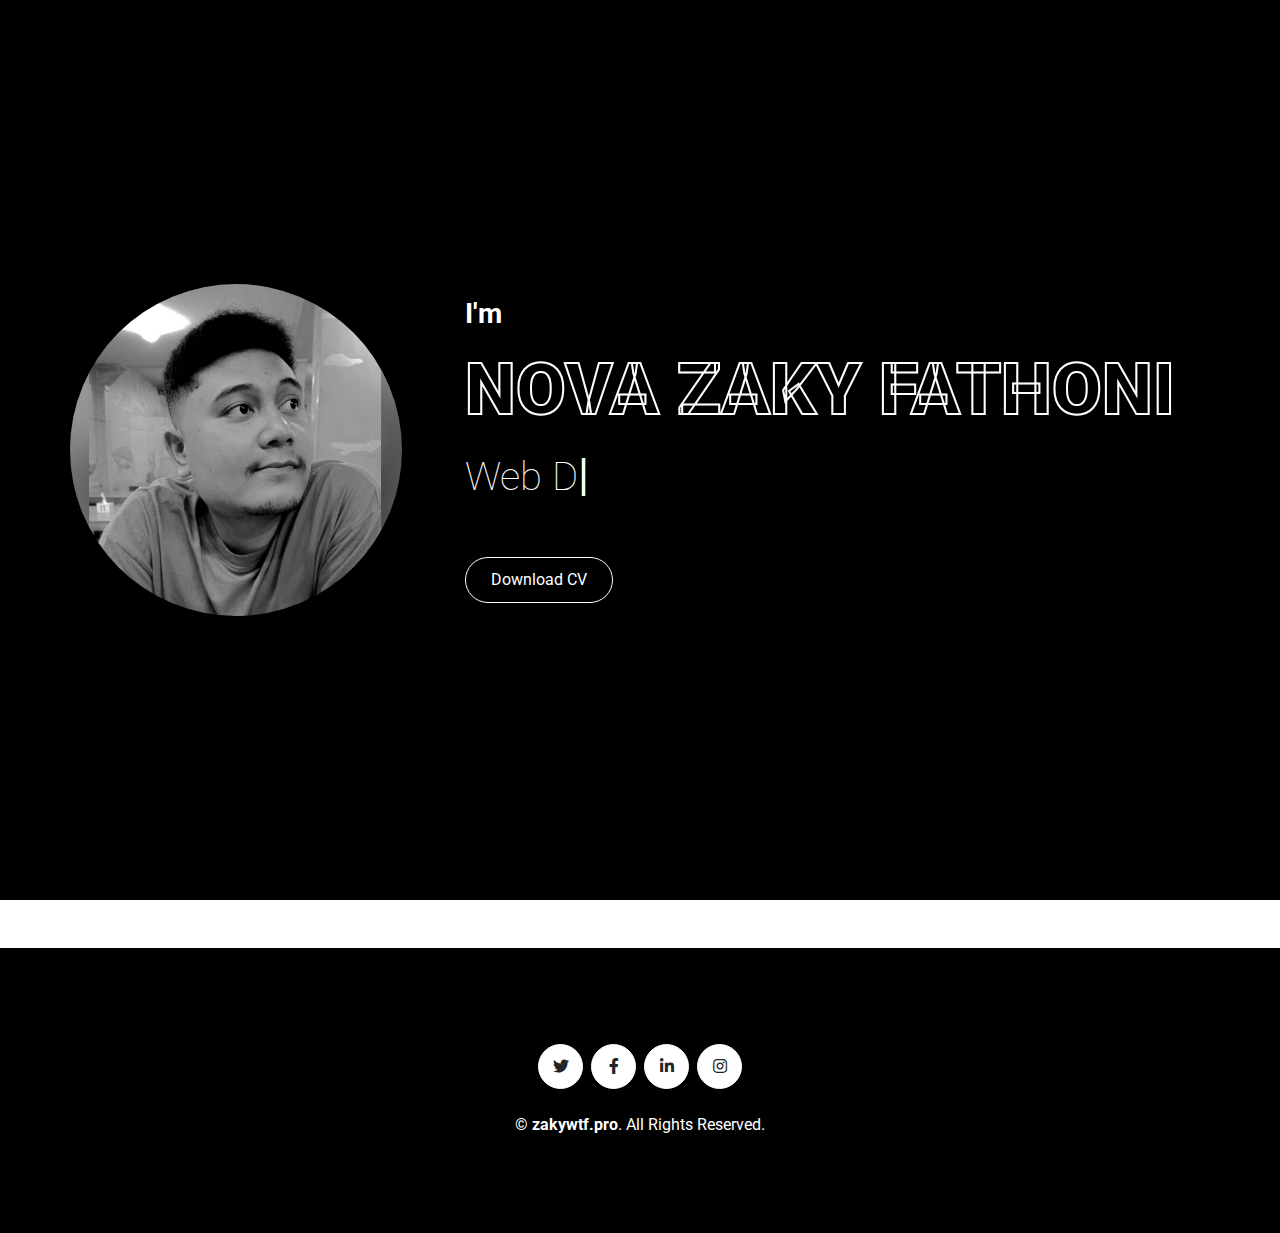
<file: index.html>
<!DOCTYPE html>
<html lang="en">

<head>
    <meta charset="utf-8">
    <title>Zaky - Pesonal Website</title>
    <meta content="width=device-width, initial-scale=1.0" name="viewport">
    <meta content="Free HTML Templates" name="keywords">
    <meta content="Free HTML Templates" name="description">

    <!-- Favicon -->
    <link href="img/favicon.ico" rel="icon">

    <!-- Google Web Fonts -->
    <link rel="preconnect" href="https://fonts.gstatic.com">
    <link href="https://fonts.googleapis.com/css2?family=Roboto:wght@300;400;500;700;900&display=swap" rel="stylesheet"> 

    <!-- Font Awesome -->
    <link href="https://cdnjs.cloudflare.com/ajax/libs/font-awesome/5.10.0/css/all.min.css" rel="stylesheet">

    <!-- Libraries Stylesheet -->
    <link href="lib/owlcarousel/assets/owl.carousel.min.css" rel="stylesheet">
    <link href="lib/lightbox/css/lightbox.min.css" rel="stylesheet">

    <!-- Customized Bootstrap Stylesheet -->
    <link href="css/style.css" rel="stylesheet">
</head>

<body data-spy="scroll" data-target=".navbar" data-offset="51">
    <!-- Navbar Start -->
    <nav class="navbar fixed-top shadow-sm navbar-expand-lg bg-light navbar-light py-3 py-lg-0 px-lg-5">
        <a href="index.html" class="navbar-brand ml-lg-3">
            <h1 class="m-0 display-5"><span class="text-secondary">zaky</span>wtf</h1>
        </a>
        <button type="button" class="navbar-toggler" data-toggle="collapse" data-target="#navbarCollapse">
            <span class="navbar-toggler-icon"></span>
        </button>
        <div class="collapse navbar-collapse px-lg-3" id="navbarCollapse">
            <div class="navbar-nav m-auto py-0">
                <a href="#home" class="nav-item nav-link active">Home</a>
                <a href="#about" class="nav-item nav-link">About</a>
                <a href="#experiences" class="nav-item nav-link">Expericences</a>
                <a href="#skill" class="nav-item nav-link">Skill</a>
                <a href="#service" class="nav-item nav-link">Service</a>
                <a href="#portfolio" class="nav-item nav-link">Portfolio</a>
                <!-- <a href="#testimonial" class="nav-item nav-link">Review</a> -->
                <a href="#blog" class="nav-item nav-link">Blog</a>
                <a href="#contact" class="nav-item nav-link">Contact</a>
            </div>
            <!-- <a href="" class="btn btn-outline-black d-none d-lg-block">Hire Me</a> -->
        </div>
    </nav>
    <!-- Navbar End -->


    <!-- Video Modal Start -->
    <div class="modal fade" id="videoModal" tabindex="-1" role="dialog" aria-labelledby="exampleModalLabel" aria-hidden="true">
        <div class="modal-dialog" role="document">
            <div class="modal-content">
                <div class="modal-body">
                    <button type="button" class="close" data-dismiss="modal" aria-label="Close">
                        <span aria-hidden="true">&times;</span>
                    </button>        
                    <!-- 16:9 aspect ratio -->
                    <div class="embed-responsive embed-responsive-16by9">
                        <iframe class="embed-responsive-item" src="" id="video"  allowscriptaccess="always" allow="autoplay"></iframe>
                    </div>
                </div>
            </div>
        </div>
    </div>
    <!-- Video Modal End -->


    <!-- Header Start -->
    <div class="container-fluid bg-primary d-flex align-items-center mb-5 py-5" id="home" style="min-height: 100vh;">
        <div class="container">
            <div class="row align-items-center">
                <div class="col-lg-4 px-5 pl-lg-0 pb-5 pb-lg-0">
                    <img class="img-fluid w-100 rounded-circle shadow-sm" src="img/users/pp2.jpeg" alt="">
                </div>
                <div class="col-lg-8 text-center text-lg-left">
                    <h3 class="text-white font-weight-bold mb-3">I'm</h3>
                    <h1 class="display-3 text-uppercase text-primary mb-2" style="-webkit-text-stroke: 2px #ffffff;">Nova Zaky Fathoni</h1>
                    <h1 class="typed-text-output d-inline font-weight-lighter text-white"></h1>
                    <div class="typed-text d-none"> Web Developer, Backend End Developer, DevOps</div>
                    <div class="d-flex align-items-center justify-content-center justify-content-lg-start pt-5">
                        <a href="" class="btn btn-outline-light mr-5">Download CV</a>
                        <!-- <button type="button" class="btn-play" data-toggle="modal"
                            data-src="https://www.youtube.com/embed/DWRcNpR6Kdc" data-target="#videoModal">
                            <span></span>
                        </button>
                        <h5 class="font-weight-normal text-white m-0 ml-4 d-none d-sm-block">Play Video</h5> -->
                    </div>
                </div>
            </div>
        </div>
    </div>
    <!-- Header End -->


    <!-- About Start -->
    <!-- <div class="container-fluid py-5" id="about">
        <div class="container">
            <div class="position-relative d-flex align-items-center justify-content-center">
                <h1 class="display-1 text-uppercase text-white" style="-webkit-text-stroke: 1px #dee2e6;">About</h1>
                <h1 class="position-absolute text-uppercase text-primary">About Me</h1>
            </div>
            <div class="row align-items-center">
                <div class="col-lg-5 pb-4 pb-lg-0">
                    <img class="img-fluid rounded w-100" src="img/users/pp7.jpg" alt="">
                </div>
                <div class="col-lg-7">
                    <h3 class="mb-4">UI/UX Designer & Web Developer</h3>
                    <p>Tempor eos dolore amet tempor dolor tempor. Dolore ea magna sit amet dolor eirmod. Eos ipsum est tempor dolor. Clita lorem kasd sed ea lorem diam ea lorem eirmod duo sit ipsum. Amet dolor stet lorem diam dolor justo et dolor dolor dolor</p>
                    <div class="row mb-3">
                        <div class="col-sm-6 py-2"><h6>Name: <span class="text-secondary">Nova Zaky Fathoni</span></h6></div>
                        <div class="col-sm-6 py-2"><h6>Birthday: <span class="text-secondary">20 November 1996</span></h6></div>
                        <div class="col-sm-6 py-2"><h6>Degree: <span class="text-secondary">Master</span></h6></div>
                        <div class="col-sm-6 py-2"><h6>Experience: <span class="text-secondary">6 Years</span></h6></div>
                        <div class="col-sm-6 py-2"><h6>Phone: <span class="text-secondary">+6283 867 810 825</span></h6></div>
                        <div class="col-sm-6 py-2"><h6>Email: <span class="text-secondary">novazaky1@gmail.com</span></h6></div>
                        <div class="col-sm-6 py-2"><h6>Address: <span class="text-secondary">Klumpit, Tepus, Tepus, Gunungkidul, Yogyakarta, 55881</span></h6></div>
                        <div class="col-sm-6 py-2"><h6>Freelance: <span class="text-secondary">Available</span></h6></div>
                    </div>
                    <a href="" class="btn btn-outline-black mr-4">Hire Me</a>
                    <a href="" class="btn btn-outline-black">Learn More</a>
                </div>
            </div>
        </div>
    </div> -->
    <!-- About End -->


    <!-- experiences Start -->
    <!-- <div class="container-fluid py-5" id="experiences">
        <div class="container">
            <div class="position-relative d-flex align-items-center justify-content-center">
                <h1 class="display-1 text-uppercase text-white" style="-webkit-text-stroke: 1px #dee2e6;">Experiences</h1>
                <h1 class="position-absolute text-uppercase text-primary">My Expericence</h1>
            </div>
            <div class="row align-items-center">
                <div class="col-lg-12">
                    <h3 class="mb-4">My Expericences</h3>
                    <div class="border-left border-primary pt-2 pl-4 ml-2">
                        <div class="position-relative mb-4">
                            <i class="far fa-dot-circle text-primary position-absolute" style="top: 2px; left: -32px;"></i>
                            <h5 class="font-weight-bold mb-1">Web Designer</h5>
                            <p class="mb-2"><strong>Soft Company</strong> | <small>2000 - 2050</small></p>
                            <p>Tempor eos dolore amet tempor dolor tempor. Dolore ea magna sit amet dolor eirmod. Eos ipsum est tempor dolor. Clita lorem kasd sed ea lorem diam ea lorem eirmod duo sit ipsum stet lorem diam</p>
                        </div>
                        <div class="position-relative mb-4">
                            <i class="far fa-dot-circle text-primary position-absolute" style="top: 2px; left: -32px;"></i>
                            <h5 class="font-weight-bold mb-1">Web Designer</h5>
                            <p class="mb-2"><strong>Soft Company</strong> | <small>2000 - 2050</small></p>
                            <p>Tempor eos dolore amet tempor dolor tempor. Dolore ea magna sit amet dolor eirmod. Eos ipsum est tempor dolor. Clita lorem kasd sed ea lorem diam ea lorem eirmod duo sit ipsum stet lorem diam</p>
                        </div>
                        <div class="position-relative mb-4">
                            <i class="far fa-dot-circle text-primary position-absolute" style="top: 2px; left: -32px;"></i>
                            <h5 class="font-weight-bold mb-1">Web Designer</h5>
                            <p class="mb-2"><strong>Soft Company</strong> | <small>2000 - 2050</small></p>
                            <p>Tempor eos dolore amet tempor dolor tempor. Dolore ea magna sit amet dolor eirmod. Eos ipsum est tempor dolor. Clita lorem kasd sed ea lorem diam ea lorem eirmod duo sit ipsum stet lorem diam</p>
                        </div>
                    </div>
                </div>
            </div>
        </div>
    </div> -->
    <!-- Qualification End -->


    <!-- Skill Start -->
    <!-- <div class="container-fluid py-5" id="skill">
        <div class="container">
            <div class="position-relative d-flex align-items-center justify-content-center">
                <h1 class="display-1 text-uppercase text-white" style="-webkit-text-stroke: 1px #dee2e6;">Skills</h1>
                <h1 class="position-absolute text-uppercase text-primary">My Skills</h1>
            </div>
            <div class="row align-items-center">
                <div class="col-md-6">
                    <div class="skill mb-4">
                        <div class="d-flex justify-content-between">
                            <h6 class="font-weight-bold">HTML</h6>
                            <h6 class="font-weight-bold">95%</h6>
                        </div>
                        <div class="progress">
                            <div class="progress-bar bg-primary" role="progressbar" aria-valuenow="95" aria-valuemin="0" aria-valuemax="100"></div>
                        </div>
                    </div>
                    <div class="skill mb-4">
                        <div class="d-flex justify-content-between">
                            <h6 class="font-weight-bold">CSS</h6>
                            <h6 class="font-weight-bold">85%</h6>
                        </div>
                        <div class="progress">
                            <div class="progress-bar bg-warning" role="progressbar" aria-valuenow="85" aria-valuemin="0" aria-valuemax="100"></div>
                        </div>
                    </div>
                    <div class="skill mb-4">
                        <div class="d-flex justify-content-between">
                            <h6 class="font-weight-bold">PHP</h6>
                            <h6 class="font-weight-bold">90%</h6>
                        </div>
                        <div class="progress">
                            <div class="progress-bar bg-danger" role="progressbar" aria-valuenow="90" aria-valuemin="0" aria-valuemax="100"></div>
                        </div>
                    </div>
                </div>
                <div class="col-md-6">
                    <div class="skill mb-4">
                        <div class="d-flex justify-content-between">
                            <h6 class="font-weight-bold">Javascript</h6>
                            <h6 class="font-weight-bold">90%</h6>
                        </div>
                        <div class="progress">
                            <div class="progress-bar bg-danger" role="progressbar" aria-valuenow="90" aria-valuemin="0" aria-valuemax="100"></div>
                        </div>
                    </div>
                    <div class="skill mb-4">
                        <div class="d-flex justify-content-between">
                            <h6 class="font-weight-bold">Angular JS</h6>
                            <h6 class="font-weight-bold">95%</h6>
                        </div>
                        <div class="progress">
                            <div class="progress-bar bg-dark" role="progressbar" aria-valuenow="95" aria-valuemin="0" aria-valuemax="100"></div>
                        </div>
                    </div>
                    <div class="skill mb-4">
                        <div class="d-flex justify-content-between">
                            <h6 class="font-weight-bold">Wordpress</h6>
                            <h6 class="font-weight-bold">85%</h6>
                        </div>
                        <div class="progress">
                            <div class="progress-bar bg-info" role="progressbar" aria-valuenow="85" aria-valuemin="0" aria-valuemax="100"></div>
                        </div>
                    </div>
                </div>
            </div>
        </div>
    </div> -->
    <!-- Skill End -->


    <!-- Services Start -->
    <!-- <div class="container-fluid pt-5" id="service">
        <div class="container">
            <div class="position-relative d-flex align-items-center justify-content-center">
                <h1 class="display-1 text-uppercase text-white" style="-webkit-text-stroke: 1px #dee2e6;">Service</h1>
                <h1 class="position-absolute text-uppercase text-primary">My Services</h1>
            </div>
            <div class="row pb-3">
                <div class="col-lg-4 col-md-6 text-center mb-5">
                    <div class="d-flex align-items-center justify-content-center mb-4">
                        <i class="fa fa-2x fa-laptop service-icon bg-primary text-white mr-3"></i>
                        <h4 class="font-weight-bold m-0">Web Design</h4>
                    </div>
                    <p>Justo sit justo eos amet tempor amet clita amet ipsum eos elitr. Amet lorem lorem lorem est amet labore eirmod erat clita</p>
                    <a class="border-bottom border-primary text-decoration-none" href="">Read More</a>
                </div>
                <div class="col-lg-4 col-md-6 text-center mb-5">
                    <div class="d-flex align-items-center justify-content-center mb-4">
                        <i class="fa fa-2x fa-laptop-code service-icon bg-primary text-white mr-3"></i>
                        <h4 class="font-weight-bold m-0">Web Development</h4>
                    </div>
                    <p>Justo sit justo eos amet tempor amet clita amet ipsum eos elitr. Amet lorem lorem lorem est amet labore eirmod erat clita</p>
                    <a class="border-bottom border-primary text-decoration-none" href="">Read More</a>
                </div>
                <div class="col-lg-4 col-md-6 text-center mb-5">
                    <div class="d-flex align-items-center justify-content-center mb-4">
                        <i class="fab fa-2x fa-android service-icon bg-primary text-white mr-3"></i>
                        <h4 class="font-weight-bold m-0">Apps Design</h4>
                    </div>
                    <p>Justo sit justo eos amet tempor amet clita amet ipsum eos elitr. Amet lorem lorem lorem est amet labore eirmod erat clita</p>
                    <a class="border-bottom border-primary text-decoration-none" href="">Read More</a>
                </div>
                <div class="col-lg-4 col-md-6 text-center mb-5">
                    <div class="d-flex align-items-center justify-content-center mb-4">
                        <i class="fab fa-2x fa-apple service-icon bg-primary text-white mr-3"></i>
                        <h4 class="font-weight-bold m-0">Apps Development</h4>
                    </div>
                    <p>Justo sit justo eos amet tempor amet clita amet ipsum eos elitr. Amet lorem lorem lorem est amet labore eirmod erat clita</p>
                    <a class="border-bottom border-primary text-decoration-none" href="">Read More</a>
                </div>
                <div class="col-lg-4 col-md-6 text-center mb-5">
                    <div class="d-flex align-items-center justify-content-center mb-4">
                        <i class="fa fa-2x fa-search service-icon bg-primary text-white mr-3"></i>
                        <h4 class="font-weight-bold m-0">SEO</h4>
                    </div>
                    <p>Justo sit justo eos amet tempor amet clita amet ipsum eos elitr. Amet lorem lorem lorem est amet labore eirmod erat clita</p>
                    <a class="border-bottom border-primary text-decoration-none" href="">Read More</a>
                </div>
                <div class="col-lg-4 col-md-6 text-center mb-5">
                    <div class="d-flex align-items-center justify-content-center mb-4">
                        <i class="fa fa-2x fa-edit service-icon bg-primary text-white mr-3"></i>
                        <h4 class="font-weight-bold m-0">Content Creating</h4>
                    </div>
                    <p>Justo sit justo eos amet tempor amet clita amet ipsum eos elitr. Amet lorem lorem lorem est amet labore eirmod erat clita</p>
                    <a class="border-bottom border-primary text-decoration-none" href="">Read More</a>
                </div>
            </div>
        </div>
    </div> -->
    <!-- Services End -->


    <!-- Portfolio Start -->
    <!-- <div class="container-fluid pt-5 pb-3" id="portfolio">
        <div class="container">
            <div class="position-relative d-flex align-items-center justify-content-center">
                <h1 class="display-1 text-uppercase text-white" style="-webkit-text-stroke: 1px #dee2e6;">Gallery</h1>
                <h1 class="position-absolute text-uppercase text-primary">My Portfolio</h1>
            </div>
            <div class="row">
                <div class="col-12 text-center mb-2">
                    <ul class="list-inline mb-4" id="portfolio-flters">
                        <li class="btn btn-sm btn-outline-black m-1 active"  data-filter="*">All</li>
                        <li class="btn btn-sm btn-outline-black m-1" data-filter=".first">Design</li>
                        <li class="btn btn-sm btn-outline-black m-1" data-filter=".second">Development</li>
                        <li class="btn btn-sm btn-outline-black m-1" data-filter=".third">Marketing</li>
                    </ul>
                </div>
            </div>
            <div class="row portfolio-container">
                <div class="col-lg-4 col-md-6 mb-4 portfolio-item first">
                    <div class="position-relative overflow-hidden mb-2">
                        <img class="img-fluid rounded w-100" src="img/portfolio-1.jpg" alt="">
                        <div class="portfolio-btn bg-primary d-flex align-items-center justify-content-center">
                            <a href="img/portfolio-1.jpg" data-lightbox="portfolio">
                                <i class="fa fa-plus text-white" style="font-size: 60px;"></i>
                            </a>
                        </div>
                    </div>
                </div>
                <div class="col-lg-4 col-md-6 mb-4 portfolio-item second">
                    <div class="position-relative overflow-hidden mb-2">
                        <img class="img-fluid rounded w-100" src="img/portfolio-2.jpg" alt="">
                        <div class="portfolio-btn bg-primary d-flex align-items-center justify-content-center">
                            <a href="img/portfolio-2.jpg" data-lightbox="portfolio">
                                <i class="fa fa-plus text-white" style="font-size: 60px;"></i>
                            </a>
                        </div>
                    </div>
                </div>
                <div class="col-lg-4 col-md-6 mb-4 portfolio-item third">
                    <div class="position-relative overflow-hidden mb-2">
                        <img class="img-fluid rounded w-100" src="img/portfolio-3.jpg" alt="">
                        <div class="portfolio-btn bg-primary d-flex align-items-center justify-content-center">
                            <a href="img/portfolio-3.jpg" data-lightbox="portfolio">
                                <i class="fa fa-plus text-white" style="font-size: 60px;"></i>
                            </a>
                        </div>
                    </div>
                </div>
                <div class="col-lg-4 col-md-6 mb-4 portfolio-item first">
                    <div class="position-relative overflow-hidden mb-2">
                        <img class="img-fluid rounded w-100" src="img/portfolio-4.jpg" alt="">
                        <div class="portfolio-btn bg-primary d-flex align-items-center justify-content-center">
                            <a href="img/portfolio-4.jpg" data-lightbox="portfolio">
                                <i class="fa fa-plus text-white" style="font-size: 60px;"></i>
                            </a>
                        </div>
                    </div>
                </div>
                <div class="col-lg-4 col-md-6 mb-4 portfolio-item second">
                    <div class="position-relative overflow-hidden mb-2">
                        <img class="img-fluid rounded w-100" src="img/portfolio-5.jpg" alt="">
                        <div class="portfolio-btn bg-primary d-flex align-items-center justify-content-center">
                            <a href="img/portfolio-5.jpg" data-lightbox="portfolio">
                                <i class="fa fa-plus text-white" style="font-size: 60px;"></i>
                            </a>
                        </div>
                    </div>
                </div>
                <div class="col-lg-4 col-md-6 mb-4 portfolio-item third">
                    <div class="position-relative overflow-hidden mb-2">
                        <img class="img-fluid rounded w-100" src="img/portfolio-6.jpg" alt="">
                        <div class="portfolio-btn bg-primary d-flex align-items-center justify-content-center">
                            <a href="img/portfolio-6.jpg" data-lightbox="portfolio">
                                <i class="fa fa-plus text-white" style="font-size: 60px;"></i>
                            </a>
                        </div>
                    </div>
                </div>
            </div>
        </div>
    </div> -->
    <!-- Portfolio End -->


    <!-- Blog Start -->
    <!-- <div class="container-fluid pt-5" id="blog">
        <div class="container">
            <div class="position-relative d-flex align-items-center justify-content-center">
                <h1 class="display-1 text-uppercase text-white" style="-webkit-text-stroke: 1px #dee2e6;">Blog</h1>
                <h1 class="position-absolute text-uppercase text-primary">Latest Blog</h1>
            </div>
            <div class="row">
                <div class="col-lg-4 mb-5">
                    <div class="position-relative mb-4">
                        <img class="img-fluid rounded w-100" src="img/blog-1.jpg" alt="">
                        <div class="blog-date">
                            <h4 class="font-weight-bold mb-n1">01</h4>
                            <small class="text-white text-uppercase">Jan</small>
                        </div>
                    </div>
                    <h5 class="font-weight-medium mb-4">Rebum lorem no eos ut ipsum diam tempor sed rebum elitr ipsum</h5>
                    <a class="btn btn-sm btn-outline-black py-2" href="">Read More</a>
                </div>
                <div class="col-lg-4 mb-5">
                    <div class="position-relative mb-4">
                        <img class="img-fluid rounded w-100" src="img/blog-2.jpg" alt="">
                        <div class="blog-date">
                            <h4 class="font-weight-bold mb-n1">01</h4>
                            <small class="text-white text-uppercase">Jan</small>
                        </div>
                    </div>
                    <h5 class="font-weight-medium mb-4">Rebum lorem no eos ut ipsum diam tempor sed rebum elitr ipsum</h5>
                    <a class="btn btn-sm btn-outline-black py-2" href="">Read More</a>
                </div>
                <div class="col-lg-4 mb-5">
                    <div class="position-relative mb-4">
                        <img class="img-fluid rounded w-100" src="img/blog-3.jpg" alt="">
                        <div class="blog-date">
                            <h4 class="font-weight-bold mb-n1">01</h4>
                            <small class="text-white text-uppercase">Jan</small>
                        </div>
                    </div>
                    <h5 class="font-weight-medium mb-4">Rebum lorem no eos ut ipsum diam tempor sed rebum elitr ipsum</h5>
                    <a class="btn btn-sm btn-outline-black py-2" href="">Read More</a>
                </div>
            </div>
        </div>
    </div> -->
    <!-- Blog End -->


    <!-- Contact Start -->
    <!-- <div class="container-fluid py-5" id="contact">
        <div class="container">
            <div class="position-relative d-flex align-items-center justify-content-center">
                <h1 class="display-1 text-uppercase text-white" style="-webkit-text-stroke: 1px #dee2e6;">Contact</h1>
                <h1 class="position-absolute text-uppercase text-primary">Contact Me</h1>
            </div>
            <div class="row justify-content-center">
                <div class="col-lg-8">
                    <div class="contact-form text-center">
                        <div id="success"></div>
                        <form name="sentMessage" id="contactForm" novalidate="novalidate">
                            <div class="form-row">
                                <div class="control-group col-sm-6">
                                    <input type="text" class="form-control p-4" id="name" placeholder="Your Name"
                                        required="required" data-validation-required-message="Please enter your name" />
                                    <p class="help-block text-danger"></p>
                                </div>
                                <div class="control-group col-sm-6">
                                    <input type="email" class="form-control p-4" id="email" placeholder="Your Email"
                                        required="required" data-validation-required-message="Please enter your email" />
                                    <p class="help-block text-danger"></p>
                                </div>
                            </div>
                            <div class="control-group">
                                <input type="text" class="form-control p-4" id="subject" placeholder="Subject"
                                    required="required" data-validation-required-message="Please enter a subject" />
                                <p class="help-block text-danger"></p>
                            </div>
                            <div class="control-group">
                                <textarea class="form-control py-3 px-4" rows="5" id="message" placeholder="Message"
                                    required="required"
                                    data-validation-required-message="Please enter your message"></textarea>
                                <p class="help-block text-danger"></p>
                            </div>
                            <div>
                                <button class="btn btn-outline-black" type="submit" id="sendMessageButton">Send Message</button>
                            </div>
                        </form>
                    </div>
                </div>
            </div>
        </div>
    </div> -->
    <!-- Contact End -->


    <!-- Footer Start -->
    <div class="container-fluid bg-primary text-white mt-5 py-5 px-sm-3 px-md-5">
        <div class="container text-center py-5">
            <div class="d-flex justify-content-center mb-4">
                <a class="btn btn-light btn-social mr-2" href="#"><i class="fab fa-twitter"></i></a>
                <a class="btn btn-light btn-social mr-2" href="#"><i class="fab fa-facebook-f"></i></a>
                <a class="btn btn-light btn-social mr-2" href="#"><i class="fab fa-linkedin-in"></i></a>
                <a class="btn btn-light btn-social" href="#"><i class="fab fa-instagram"></i></a>
            </div>
            <!-- <div class="d-flex justify-content-center mb-3">
                <a class="text-white" href="#">Privacy</a>
                <span class="px-3">|</span>
                <a class="text-white" href="#">Terms</a>
                <span class="px-3">|</span>
                <a class="text-white" href="#">FAQs</a>
                <span class="px-3">|</span>
                <a class="text-white" href="#">Help</a>
            </div> -->
            <p class="m-0">&copy; <a class="text-white font-weight-bold" href="#">zakywtf.pro</a>. All Rights Reserved.
            </p>
        </div>
    </div>
    <!-- Footer End -->

    <!-- Scroll to Bottom -->
    <!-- <i class="fa fa-2x fa-angle-down text-white scroll-to-bottom"></i> -->

    <!-- Back to Top -->
    <!-- <a href="#" class="btn btn-outline-dark px-0 back-to-top"><i class="fa fa-angle-double-up"></i></a> -->


    <!-- JavaScript Libraries -->
    <script src="https://code.jquery.com/jquery-3.4.1.min.js"></script>
    <script src="https://stackpath.bootstrapcdn.com/bootstrap/4.4.1/js/bootstrap.bundle.min.js"></script>
    <script src="lib/typed/typed.min.js"></script>
    <script src="lib/easing/easing.min.js"></script>
    <script src="lib/waypoints/waypoints.min.js"></script>
    <script src="lib/owlcarousel/owl.carousel.min.js"></script>
    <script src="lib/isotope/isotope.pkgd.min.js"></script>
    <script src="lib/lightbox/js/lightbox.min.js"></script>

    <!-- Contact Javascript File -->
    <script src="mail/jqBootstrapValidation.min.js"></script>
    <script src="mail/contact.js"></script>

    <!-- Template Javascript -->
    <script src="js/main.js"></script>
</body>

</html>
</file>
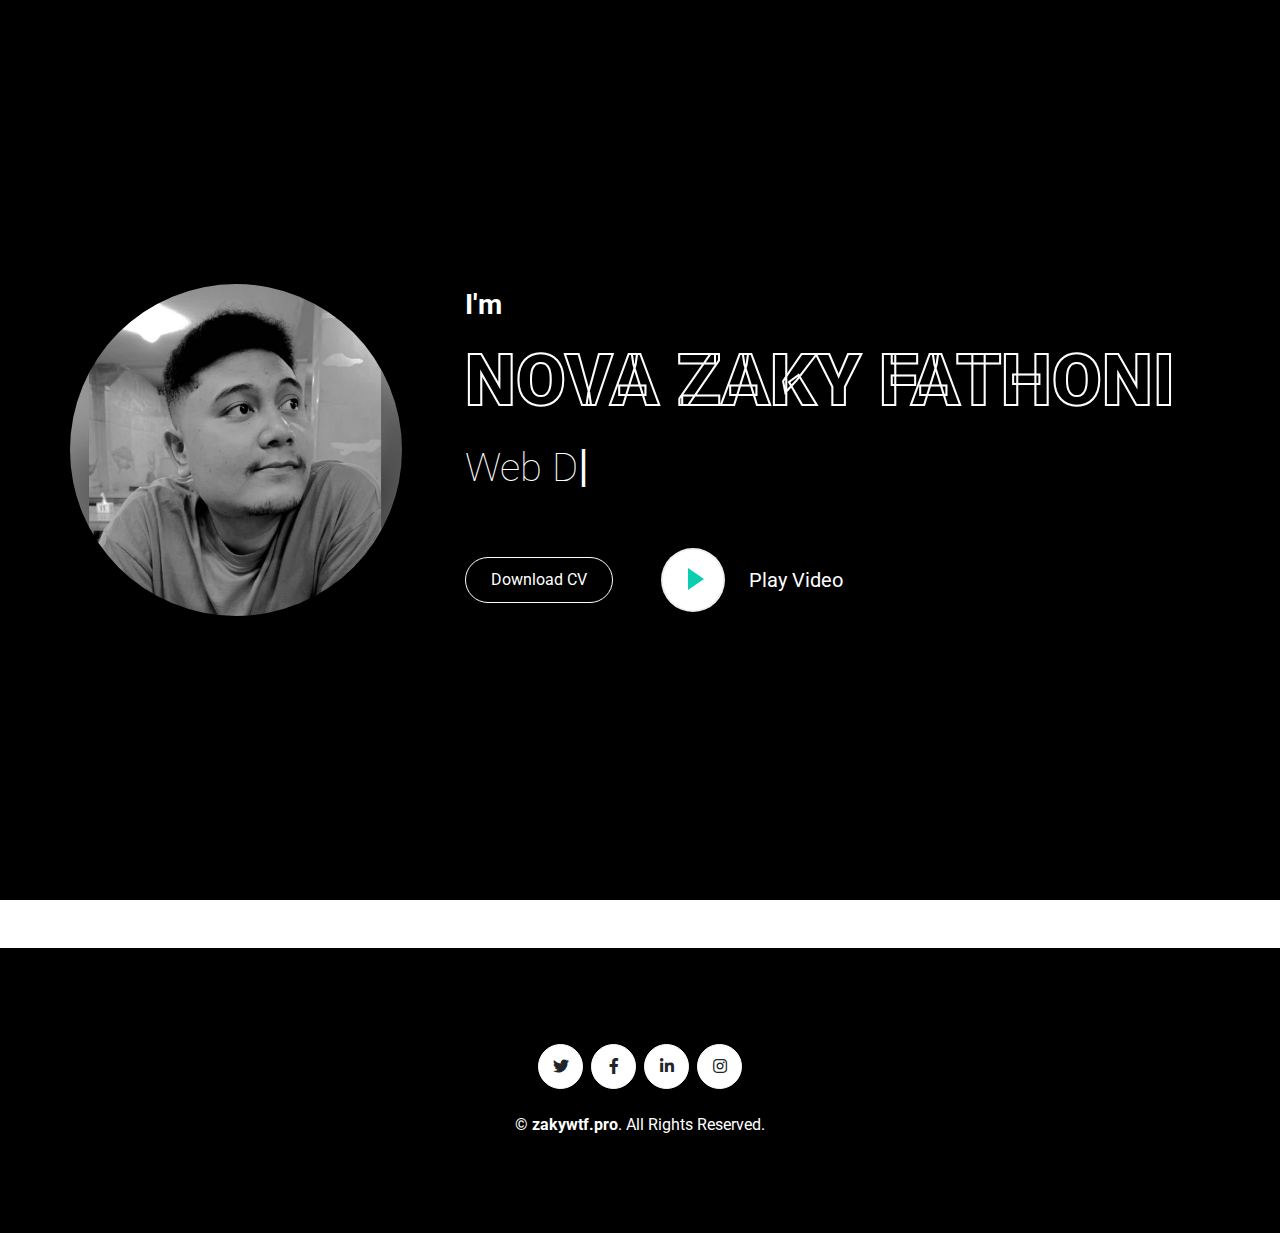
<file: index2.html>
<!DOCTYPE html>
<html lang="en">

<head>
    <meta charset="utf-8">
    <title>Zaky - Pesonal Website</title>
    <meta content="width=device-width, initial-scale=1.0" name="viewport">
    <meta content="Free HTML Templates" name="keywords">
    <meta content="Free HTML Templates" name="description">

    <!-- Favicon -->
    <link href="img/favicon.ico" rel="icon">

    <!-- Google Web Fonts -->
    <link rel="preconnect" href="https://fonts.gstatic.com">
    <link href="https://fonts.googleapis.com/css2?family=Roboto:wght@300;400;500;700;900&display=swap" rel="stylesheet"> 

    <!-- Font Awesome -->
    <link href="https://cdnjs.cloudflare.com/ajax/libs/font-awesome/5.10.0/css/all.min.css" rel="stylesheet">

    <!-- Libraries Stylesheet -->
    <link href="lib/owlcarousel/assets/owl.carousel.min.css" rel="stylesheet">
    <link href="lib/lightbox/css/lightbox.min.css" rel="stylesheet">

    <!-- Customized Bootstrap Stylesheet -->
    <link href="css/style.css" rel="stylesheet">
</head>

<body data-spy="scroll" data-target=".navbar" data-offset="51">
    <!-- Navbar Start -->
    <nav class="navbar fixed-top shadow-sm navbar-expand-lg bg-light navbar-light py-3 py-lg-0 px-lg-5">
        <a href="index.html" class="navbar-brand ml-lg-3">
            <h1 class="m-0 display-5"><span class="text-secondary">zaky</span>wtf</h1>
        </a>
        <button type="button" class="navbar-toggler" data-toggle="collapse" data-target="#navbarCollapse">
            <span class="navbar-toggler-icon"></span>
        </button>
        <div class="collapse navbar-collapse px-lg-3" id="navbarCollapse">
            <div class="navbar-nav m-auto py-0">
                <a href="#home" class="nav-item nav-link active">Home</a>
                <a href="#about" class="nav-item nav-link">About</a>
                <a href="#experiences" class="nav-item nav-link">Expericences</a>
                <a href="#skill" class="nav-item nav-link">Skill</a>
                <a href="#service" class="nav-item nav-link">Service</a>
                <a href="#portfolio" class="nav-item nav-link">Portfolio</a>
                <!-- <a href="#testimonial" class="nav-item nav-link">Review</a> -->
                <a href="#blog" class="nav-item nav-link">Blog</a>
                <a href="#contact" class="nav-item nav-link">Contact</a>
            </div>
            <!-- <a href="" class="btn btn-outline-black d-none d-lg-block">Hire Me</a> -->
        </div>
    </nav>
    <!-- Navbar End -->


    <!-- Video Modal Start -->
    <div class="modal fade" id="videoModal" tabindex="-1" role="dialog" aria-labelledby="exampleModalLabel" aria-hidden="true">
        <div class="modal-dialog" role="document">
            <div class="modal-content">
                <div class="modal-body">
                    <button type="button" class="close" data-dismiss="modal" aria-label="Close">
                        <span aria-hidden="true">&times;</span>
                    </button>        
                    <!-- 16:9 aspect ratio -->
                    <div class="embed-responsive embed-responsive-16by9">
                        <iframe class="embed-responsive-item" src="" id="video"  allowscriptaccess="always" allow="autoplay"></iframe>
                    </div>
                </div>
            </div>
        </div>
    </div>
    <!-- Video Modal End -->


    <!-- Header Start -->
    <div class="container-fluid bg-primary d-flex align-items-center mb-5 py-5" id="home" style="min-height: 100vh;">
        <div class="container">
            <div class="row align-items-center">
                <div class="col-lg-4 px-5 pl-lg-0 pb-5 pb-lg-0">
                    <img class="img-fluid w-100 rounded-circle shadow-sm" src="img/users/pp2.jpeg" alt="">
                </div>
                <div class="col-lg-8 text-center text-lg-left">
                    <h3 class="text-white font-weight-bold mb-3">I'm</h3>
                    <h1 class="display-3 text-uppercase text-primary mb-2" style="-webkit-text-stroke: 2px #ffffff;">Nova Zaky Fathoni</h1>
                    <h1 class="typed-text-output d-inline font-weight-lighter text-white"></h1>
                    <div class="typed-text d-none"> Web Developer, Backend End Developer, DevOps</div>
                    <div class="d-flex align-items-center justify-content-center justify-content-lg-start pt-5">
                        <a href="" class="btn btn-outline-light mr-5">Download CV</a>
                        <button type="button" class="btn-play" data-toggle="modal"
                            data-src="https://www.youtube.com/embed/DWRcNpR6Kdc" data-target="#videoModal">
                            <span></span>
                        </button>
                        <h5 class="font-weight-normal text-white m-0 ml-4 d-none d-sm-block">Play Video</h5>
                    </div>
                </div>
            </div>
        </div>
    </div>
    <!-- Header End -->


    <!-- About Start -->
    <!-- <div class="container-fluid py-5" id="about">
        <div class="container">
            <div class="position-relative d-flex align-items-center justify-content-center">
                <h1 class="display-1 text-uppercase text-white" style="-webkit-text-stroke: 1px #dee2e6;">About</h1>
                <h1 class="position-absolute text-uppercase text-primary">About Me</h1>
            </div>
            <div class="row align-items-center">
                <div class="col-lg-5 pb-4 pb-lg-0">
                    <img class="img-fluid rounded w-100" src="img/users/pp7.jpg" alt="">
                </div>
                <div class="col-lg-7">
                    <h3 class="mb-4">UI/UX Designer & Web Developer</h3>
                    <p>Tempor eos dolore amet tempor dolor tempor. Dolore ea magna sit amet dolor eirmod. Eos ipsum est tempor dolor. Clita lorem kasd sed ea lorem diam ea lorem eirmod duo sit ipsum. Amet dolor stet lorem diam dolor justo et dolor dolor dolor</p>
                    <div class="row mb-3">
                        <div class="col-sm-6 py-2"><h6>Name: <span class="text-secondary">Nova Zaky Fathoni</span></h6></div>
                        <div class="col-sm-6 py-2"><h6>Birthday: <span class="text-secondary">20 November 1996</span></h6></div>
                        <div class="col-sm-6 py-2"><h6>Degree: <span class="text-secondary">Master</span></h6></div>
                        <div class="col-sm-6 py-2"><h6>Experience: <span class="text-secondary">6 Years</span></h6></div>
                        <div class="col-sm-6 py-2"><h6>Phone: <span class="text-secondary">+6283 867 810 825</span></h6></div>
                        <div class="col-sm-6 py-2"><h6>Email: <span class="text-secondary">novazaky1@gmail.com</span></h6></div>
                        <div class="col-sm-6 py-2"><h6>Address: <span class="text-secondary">Klumpit, Tepus, Tepus, Gunungkidul, Yogyakarta, 55881</span></h6></div>
                        <div class="col-sm-6 py-2"><h6>Freelance: <span class="text-secondary">Available</span></h6></div>
                    </div>
                    <a href="" class="btn btn-outline-black mr-4">Hire Me</a>
                    <a href="" class="btn btn-outline-black">Learn More</a>
                </div>
            </div>
        </div>
    </div> -->
    <!-- About End -->


    <!-- experiences Start -->
    <!-- <div class="container-fluid py-5" id="experiences">
        <div class="container">
            <div class="position-relative d-flex align-items-center justify-content-center">
                <h1 class="display-1 text-uppercase text-white" style="-webkit-text-stroke: 1px #dee2e6;">Experiences</h1>
                <h1 class="position-absolute text-uppercase text-primary">My Expericence</h1>
            </div>
            <div class="row align-items-center">
                <div class="col-lg-12">
                    <h3 class="mb-4">My Expericences</h3>
                    <div class="border-left border-primary pt-2 pl-4 ml-2">
                        <div class="position-relative mb-4">
                            <i class="far fa-dot-circle text-primary position-absolute" style="top: 2px; left: -32px;"></i>
                            <h5 class="font-weight-bold mb-1">Web Designer</h5>
                            <p class="mb-2"><strong>Soft Company</strong> | <small>2000 - 2050</small></p>
                            <p>Tempor eos dolore amet tempor dolor tempor. Dolore ea magna sit amet dolor eirmod. Eos ipsum est tempor dolor. Clita lorem kasd sed ea lorem diam ea lorem eirmod duo sit ipsum stet lorem diam</p>
                        </div>
                        <div class="position-relative mb-4">
                            <i class="far fa-dot-circle text-primary position-absolute" style="top: 2px; left: -32px;"></i>
                            <h5 class="font-weight-bold mb-1">Web Designer</h5>
                            <p class="mb-2"><strong>Soft Company</strong> | <small>2000 - 2050</small></p>
                            <p>Tempor eos dolore amet tempor dolor tempor. Dolore ea magna sit amet dolor eirmod. Eos ipsum est tempor dolor. Clita lorem kasd sed ea lorem diam ea lorem eirmod duo sit ipsum stet lorem diam</p>
                        </div>
                        <div class="position-relative mb-4">
                            <i class="far fa-dot-circle text-primary position-absolute" style="top: 2px; left: -32px;"></i>
                            <h5 class="font-weight-bold mb-1">Web Designer</h5>
                            <p class="mb-2"><strong>Soft Company</strong> | <small>2000 - 2050</small></p>
                            <p>Tempor eos dolore amet tempor dolor tempor. Dolore ea magna sit amet dolor eirmod. Eos ipsum est tempor dolor. Clita lorem kasd sed ea lorem diam ea lorem eirmod duo sit ipsum stet lorem diam</p>
                        </div>
                    </div>
                </div>
            </div>
        </div>
    </div> -->
    <!-- Qualification End -->


    <!-- Skill Start -->
    <!-- <div class="container-fluid py-5" id="skill">
        <div class="container">
            <div class="position-relative d-flex align-items-center justify-content-center">
                <h1 class="display-1 text-uppercase text-white" style="-webkit-text-stroke: 1px #dee2e6;">Skills</h1>
                <h1 class="position-absolute text-uppercase text-primary">My Skills</h1>
            </div>
            <div class="row align-items-center">
                <div class="col-md-6">
                    <div class="skill mb-4">
                        <div class="d-flex justify-content-between">
                            <h6 class="font-weight-bold">HTML</h6>
                            <h6 class="font-weight-bold">95%</h6>
                        </div>
                        <div class="progress">
                            <div class="progress-bar bg-primary" role="progressbar" aria-valuenow="95" aria-valuemin="0" aria-valuemax="100"></div>
                        </div>
                    </div>
                    <div class="skill mb-4">
                        <div class="d-flex justify-content-between">
                            <h6 class="font-weight-bold">CSS</h6>
                            <h6 class="font-weight-bold">85%</h6>
                        </div>
                        <div class="progress">
                            <div class="progress-bar bg-warning" role="progressbar" aria-valuenow="85" aria-valuemin="0" aria-valuemax="100"></div>
                        </div>
                    </div>
                    <div class="skill mb-4">
                        <div class="d-flex justify-content-between">
                            <h6 class="font-weight-bold">PHP</h6>
                            <h6 class="font-weight-bold">90%</h6>
                        </div>
                        <div class="progress">
                            <div class="progress-bar bg-danger" role="progressbar" aria-valuenow="90" aria-valuemin="0" aria-valuemax="100"></div>
                        </div>
                    </div>
                </div>
                <div class="col-md-6">
                    <div class="skill mb-4">
                        <div class="d-flex justify-content-between">
                            <h6 class="font-weight-bold">Javascript</h6>
                            <h6 class="font-weight-bold">90%</h6>
                        </div>
                        <div class="progress">
                            <div class="progress-bar bg-danger" role="progressbar" aria-valuenow="90" aria-valuemin="0" aria-valuemax="100"></div>
                        </div>
                    </div>
                    <div class="skill mb-4">
                        <div class="d-flex justify-content-between">
                            <h6 class="font-weight-bold">Angular JS</h6>
                            <h6 class="font-weight-bold">95%</h6>
                        </div>
                        <div class="progress">
                            <div class="progress-bar bg-dark" role="progressbar" aria-valuenow="95" aria-valuemin="0" aria-valuemax="100"></div>
                        </div>
                    </div>
                    <div class="skill mb-4">
                        <div class="d-flex justify-content-between">
                            <h6 class="font-weight-bold">Wordpress</h6>
                            <h6 class="font-weight-bold">85%</h6>
                        </div>
                        <div class="progress">
                            <div class="progress-bar bg-info" role="progressbar" aria-valuenow="85" aria-valuemin="0" aria-valuemax="100"></div>
                        </div>
                    </div>
                </div>
            </div>
        </div>
    </div> -->
    <!-- Skill End -->


    <!-- Services Start -->
    <!-- <div class="container-fluid pt-5" id="service">
        <div class="container">
            <div class="position-relative d-flex align-items-center justify-content-center">
                <h1 class="display-1 text-uppercase text-white" style="-webkit-text-stroke: 1px #dee2e6;">Service</h1>
                <h1 class="position-absolute text-uppercase text-primary">My Services</h1>
            </div>
            <div class="row pb-3">
                <div class="col-lg-4 col-md-6 text-center mb-5">
                    <div class="d-flex align-items-center justify-content-center mb-4">
                        <i class="fa fa-2x fa-laptop service-icon bg-primary text-white mr-3"></i>
                        <h4 class="font-weight-bold m-0">Web Design</h4>
                    </div>
                    <p>Justo sit justo eos amet tempor amet clita amet ipsum eos elitr. Amet lorem lorem lorem est amet labore eirmod erat clita</p>
                    <a class="border-bottom border-primary text-decoration-none" href="">Read More</a>
                </div>
                <div class="col-lg-4 col-md-6 text-center mb-5">
                    <div class="d-flex align-items-center justify-content-center mb-4">
                        <i class="fa fa-2x fa-laptop-code service-icon bg-primary text-white mr-3"></i>
                        <h4 class="font-weight-bold m-0">Web Development</h4>
                    </div>
                    <p>Justo sit justo eos amet tempor amet clita amet ipsum eos elitr. Amet lorem lorem lorem est amet labore eirmod erat clita</p>
                    <a class="border-bottom border-primary text-decoration-none" href="">Read More</a>
                </div>
                <div class="col-lg-4 col-md-6 text-center mb-5">
                    <div class="d-flex align-items-center justify-content-center mb-4">
                        <i class="fab fa-2x fa-android service-icon bg-primary text-white mr-3"></i>
                        <h4 class="font-weight-bold m-0">Apps Design</h4>
                    </div>
                    <p>Justo sit justo eos amet tempor amet clita amet ipsum eos elitr. Amet lorem lorem lorem est amet labore eirmod erat clita</p>
                    <a class="border-bottom border-primary text-decoration-none" href="">Read More</a>
                </div>
                <div class="col-lg-4 col-md-6 text-center mb-5">
                    <div class="d-flex align-items-center justify-content-center mb-4">
                        <i class="fab fa-2x fa-apple service-icon bg-primary text-white mr-3"></i>
                        <h4 class="font-weight-bold m-0">Apps Development</h4>
                    </div>
                    <p>Justo sit justo eos amet tempor amet clita amet ipsum eos elitr. Amet lorem lorem lorem est amet labore eirmod erat clita</p>
                    <a class="border-bottom border-primary text-decoration-none" href="">Read More</a>
                </div>
                <div class="col-lg-4 col-md-6 text-center mb-5">
                    <div class="d-flex align-items-center justify-content-center mb-4">
                        <i class="fa fa-2x fa-search service-icon bg-primary text-white mr-3"></i>
                        <h4 class="font-weight-bold m-0">SEO</h4>
                    </div>
                    <p>Justo sit justo eos amet tempor amet clita amet ipsum eos elitr. Amet lorem lorem lorem est amet labore eirmod erat clita</p>
                    <a class="border-bottom border-primary text-decoration-none" href="">Read More</a>
                </div>
                <div class="col-lg-4 col-md-6 text-center mb-5">
                    <div class="d-flex align-items-center justify-content-center mb-4">
                        <i class="fa fa-2x fa-edit service-icon bg-primary text-white mr-3"></i>
                        <h4 class="font-weight-bold m-0">Content Creating</h4>
                    </div>
                    <p>Justo sit justo eos amet tempor amet clita amet ipsum eos elitr. Amet lorem lorem lorem est amet labore eirmod erat clita</p>
                    <a class="border-bottom border-primary text-decoration-none" href="">Read More</a>
                </div>
            </div>
        </div>
    </div> -->
    <!-- Services End -->


    <!-- Portfolio Start -->
    <!-- <div class="container-fluid pt-5 pb-3" id="portfolio">
        <div class="container">
            <div class="position-relative d-flex align-items-center justify-content-center">
                <h1 class="display-1 text-uppercase text-white" style="-webkit-text-stroke: 1px #dee2e6;">Gallery</h1>
                <h1 class="position-absolute text-uppercase text-primary">My Portfolio</h1>
            </div>
            <div class="row">
                <div class="col-12 text-center mb-2">
                    <ul class="list-inline mb-4" id="portfolio-flters">
                        <li class="btn btn-sm btn-outline-black m-1 active"  data-filter="*">All</li>
                        <li class="btn btn-sm btn-outline-black m-1" data-filter=".first">Design</li>
                        <li class="btn btn-sm btn-outline-black m-1" data-filter=".second">Development</li>
                        <li class="btn btn-sm btn-outline-black m-1" data-filter=".third">Marketing</li>
                    </ul>
                </div>
            </div>
            <div class="row portfolio-container">
                <div class="col-lg-4 col-md-6 mb-4 portfolio-item first">
                    <div class="position-relative overflow-hidden mb-2">
                        <img class="img-fluid rounded w-100" src="img/portfolio-1.jpg" alt="">
                        <div class="portfolio-btn bg-primary d-flex align-items-center justify-content-center">
                            <a href="img/portfolio-1.jpg" data-lightbox="portfolio">
                                <i class="fa fa-plus text-white" style="font-size: 60px;"></i>
                            </a>
                        </div>
                    </div>
                </div>
                <div class="col-lg-4 col-md-6 mb-4 portfolio-item second">
                    <div class="position-relative overflow-hidden mb-2">
                        <img class="img-fluid rounded w-100" src="img/portfolio-2.jpg" alt="">
                        <div class="portfolio-btn bg-primary d-flex align-items-center justify-content-center">
                            <a href="img/portfolio-2.jpg" data-lightbox="portfolio">
                                <i class="fa fa-plus text-white" style="font-size: 60px;"></i>
                            </a>
                        </div>
                    </div>
                </div>
                <div class="col-lg-4 col-md-6 mb-4 portfolio-item third">
                    <div class="position-relative overflow-hidden mb-2">
                        <img class="img-fluid rounded w-100" src="img/portfolio-3.jpg" alt="">
                        <div class="portfolio-btn bg-primary d-flex align-items-center justify-content-center">
                            <a href="img/portfolio-3.jpg" data-lightbox="portfolio">
                                <i class="fa fa-plus text-white" style="font-size: 60px;"></i>
                            </a>
                        </div>
                    </div>
                </div>
                <div class="col-lg-4 col-md-6 mb-4 portfolio-item first">
                    <div class="position-relative overflow-hidden mb-2">
                        <img class="img-fluid rounded w-100" src="img/portfolio-4.jpg" alt="">
                        <div class="portfolio-btn bg-primary d-flex align-items-center justify-content-center">
                            <a href="img/portfolio-4.jpg" data-lightbox="portfolio">
                                <i class="fa fa-plus text-white" style="font-size: 60px;"></i>
                            </a>
                        </div>
                    </div>
                </div>
                <div class="col-lg-4 col-md-6 mb-4 portfolio-item second">
                    <div class="position-relative overflow-hidden mb-2">
                        <img class="img-fluid rounded w-100" src="img/portfolio-5.jpg" alt="">
                        <div class="portfolio-btn bg-primary d-flex align-items-center justify-content-center">
                            <a href="img/portfolio-5.jpg" data-lightbox="portfolio">
                                <i class="fa fa-plus text-white" style="font-size: 60px;"></i>
                            </a>
                        </div>
                    </div>
                </div>
                <div class="col-lg-4 col-md-6 mb-4 portfolio-item third">
                    <div class="position-relative overflow-hidden mb-2">
                        <img class="img-fluid rounded w-100" src="img/portfolio-6.jpg" alt="">
                        <div class="portfolio-btn bg-primary d-flex align-items-center justify-content-center">
                            <a href="img/portfolio-6.jpg" data-lightbox="portfolio">
                                <i class="fa fa-plus text-white" style="font-size: 60px;"></i>
                            </a>
                        </div>
                    </div>
                </div>
            </div>
        </div>
    </div> -->
    <!-- Portfolio End -->


    <!-- Blog Start -->
    <!-- <div class="container-fluid pt-5" id="blog">
        <div class="container">
            <div class="position-relative d-flex align-items-center justify-content-center">
                <h1 class="display-1 text-uppercase text-white" style="-webkit-text-stroke: 1px #dee2e6;">Blog</h1>
                <h1 class="position-absolute text-uppercase text-primary">Latest Blog</h1>
            </div>
            <div class="row">
                <div class="col-lg-4 mb-5">
                    <div class="position-relative mb-4">
                        <img class="img-fluid rounded w-100" src="img/blog-1.jpg" alt="">
                        <div class="blog-date">
                            <h4 class="font-weight-bold mb-n1">01</h4>
                            <small class="text-white text-uppercase">Jan</small>
                        </div>
                    </div>
                    <h5 class="font-weight-medium mb-4">Rebum lorem no eos ut ipsum diam tempor sed rebum elitr ipsum</h5>
                    <a class="btn btn-sm btn-outline-black py-2" href="">Read More</a>
                </div>
                <div class="col-lg-4 mb-5">
                    <div class="position-relative mb-4">
                        <img class="img-fluid rounded w-100" src="img/blog-2.jpg" alt="">
                        <div class="blog-date">
                            <h4 class="font-weight-bold mb-n1">01</h4>
                            <small class="text-white text-uppercase">Jan</small>
                        </div>
                    </div>
                    <h5 class="font-weight-medium mb-4">Rebum lorem no eos ut ipsum diam tempor sed rebum elitr ipsum</h5>
                    <a class="btn btn-sm btn-outline-black py-2" href="">Read More</a>
                </div>
                <div class="col-lg-4 mb-5">
                    <div class="position-relative mb-4">
                        <img class="img-fluid rounded w-100" src="img/blog-3.jpg" alt="">
                        <div class="blog-date">
                            <h4 class="font-weight-bold mb-n1">01</h4>
                            <small class="text-white text-uppercase">Jan</small>
                        </div>
                    </div>
                    <h5 class="font-weight-medium mb-4">Rebum lorem no eos ut ipsum diam tempor sed rebum elitr ipsum</h5>
                    <a class="btn btn-sm btn-outline-black py-2" href="">Read More</a>
                </div>
            </div>
        </div>
    </div> -->
    <!-- Blog End -->


    <!-- Contact Start -->
    <!-- <div class="container-fluid py-5" id="contact">
        <div class="container">
            <div class="position-relative d-flex align-items-center justify-content-center">
                <h1 class="display-1 text-uppercase text-white" style="-webkit-text-stroke: 1px #dee2e6;">Contact</h1>
                <h1 class="position-absolute text-uppercase text-primary">Contact Me</h1>
            </div>
            <div class="row justify-content-center">
                <div class="col-lg-8">
                    <div class="contact-form text-center">
                        <div id="success"></div>
                        <form name="sentMessage" id="contactForm" novalidate="novalidate">
                            <div class="form-row">
                                <div class="control-group col-sm-6">
                                    <input type="text" class="form-control p-4" id="name" placeholder="Your Name"
                                        required="required" data-validation-required-message="Please enter your name" />
                                    <p class="help-block text-danger"></p>
                                </div>
                                <div class="control-group col-sm-6">
                                    <input type="email" class="form-control p-4" id="email" placeholder="Your Email"
                                        required="required" data-validation-required-message="Please enter your email" />
                                    <p class="help-block text-danger"></p>
                                </div>
                            </div>
                            <div class="control-group">
                                <input type="text" class="form-control p-4" id="subject" placeholder="Subject"
                                    required="required" data-validation-required-message="Please enter a subject" />
                                <p class="help-block text-danger"></p>
                            </div>
                            <div class="control-group">
                                <textarea class="form-control py-3 px-4" rows="5" id="message" placeholder="Message"
                                    required="required"
                                    data-validation-required-message="Please enter your message"></textarea>
                                <p class="help-block text-danger"></p>
                            </div>
                            <div>
                                <button class="btn btn-outline-black" type="submit" id="sendMessageButton">Send Message</button>
                            </div>
                        </form>
                    </div>
                </div>
            </div>
        </div>
    </div> -->
    <!-- Contact End -->


    <!-- Footer Start -->
    <div class="container-fluid bg-primary text-white mt-5 py-5 px-sm-3 px-md-5">
        <div class="container text-center py-5">
            <div class="d-flex justify-content-center mb-4">
                <a class="btn btn-light btn-social mr-2" href="#"><i class="fab fa-twitter"></i></a>
                <a class="btn btn-light btn-social mr-2" href="#"><i class="fab fa-facebook-f"></i></a>
                <a class="btn btn-light btn-social mr-2" href="#"><i class="fab fa-linkedin-in"></i></a>
                <a class="btn btn-light btn-social" href="#"><i class="fab fa-instagram"></i></a>
            </div>
            <!-- <div class="d-flex justify-content-center mb-3">
                <a class="text-white" href="#">Privacy</a>
                <span class="px-3">|</span>
                <a class="text-white" href="#">Terms</a>
                <span class="px-3">|</span>
                <a class="text-white" href="#">FAQs</a>
                <span class="px-3">|</span>
                <a class="text-white" href="#">Help</a>
            </div> -->
            <p class="m-0">&copy; <a class="text-white font-weight-bold" href="#">zakywtf.pro</a>. All Rights Reserved.
            </p>
        </div>
    </div>
    <!-- Footer End -->

    <!-- Scroll to Bottom -->
    <!-- <i class="fa fa-2x fa-angle-down text-white scroll-to-bottom"></i> -->

    <!-- Back to Top -->
    <!-- <a href="#" class="btn btn-outline-dark px-0 back-to-top"><i class="fa fa-angle-double-up"></i></a> -->


    <!-- JavaScript Libraries -->
    <script src="https://code.jquery.com/jquery-3.4.1.min.js"></script>
    <script src="https://stackpath.bootstrapcdn.com/bootstrap/4.4.1/js/bootstrap.bundle.min.js"></script>
    <script src="lib/typed/typed.min.js"></script>
    <script src="lib/easing/easing.min.js"></script>
    <script src="lib/waypoints/waypoints.min.js"></script>
    <script src="lib/owlcarousel/owl.carousel.min.js"></script>
    <script src="lib/isotope/isotope.pkgd.min.js"></script>
    <script src="lib/lightbox/js/lightbox.min.js"></script>

    <!-- Contact Javascript File -->
    <script src="mail/jqBootstrapValidation.min.js"></script>
    <script src="mail/contact.js"></script>

    <!-- Template Javascript -->
    <script src="js/main.js"></script>
</body>

</html>
</file>
<file: css/style.css>
/******* Bootstrap Theming ********/
/*!
 * Bootstrap v4.5.3 (https://getbootstrap.com/)
 * Copyright 2011-2020 The Bootstrap Authors
 * Copyright 2011-2020 Twitter, Inc.
 * Licensed under MIT (https://github.com/twbs/bootstrap/blob/main/LICENSE)
 */
:root {
  --blue: #007bff;
  --indigo: #6610f2;
  --purple: #6f42c1;
  --pink: #e83e8c;
  --red: #dc3545;
  --orange: #fd7e14;
  --yellow: #ffc107;
  --green: #28a745;
  --teal: #20c997;
  --cyan: #17a2b8;
  --white: #fff;
  --gray: #6c757d;
  --gray-dark: #343a40;
  --primary: #0BCEAF;
  --secondary: #6c757d;
  --success: #28a745;
  --info: #17a2b8;
  --warning: #ffc107;
  --danger: #dc3545;
  --light: #ffffff;
  --dark: #343a40;
  --breakpoint-xs: 0;
  --breakpoint-sm: 576px;
  --breakpoint-md: 768px;
  --breakpoint-lg: 992px;
  --breakpoint-xl: 1200px;
  --font-family-sans-serif: "Roboto", sans-serif;
  --font-family-monospace: SFMono-Regular, Menlo, Monaco, Consolas, "Liberation Mono", "Courier New", monospace;
}

*,
*::before,
*::after {
  box-sizing: border-box;
}

html {
  font-family: sans-serif;
  line-height: 1.15;
  -webkit-text-size-adjust: 100%;
  -webkit-tap-highlight-color: rgba(0, 0, 0, 0);
}

article, aside, figcaption, figure, footer, header, hgroup, main, nav, section {
  display: block;
}

body {
  margin: 0;
  font-family: "Roboto", sans-serif;
  font-size: 1rem;
  font-weight: 400;
  line-height: 1.5;
  color: #6c757d;
  text-align: left;
  background-color: #ffffff;
}

[tabindex="-1"]:focus:not(:focus-visible) {
  outline: 0 !important;
}

hr {
  box-sizing: content-box;
  height: 0;
  overflow: visible;
}

h1, h2, h3, h4, h5, h6 {
  margin-top: 0;
  margin-bottom: 0.5rem;
}

p {
  margin-top: 0;
  margin-bottom: 1rem;
}

abbr[title],
abbr[data-original-title] {
  text-decoration: underline;
  text-decoration: underline dotted;
  cursor: help;
  border-bottom: 0;
  text-decoration-skip-ink: none;
}

address {
  margin-bottom: 1rem;
  font-style: normal;
  line-height: inherit;
}

ol,
ul,
dl {
  margin-top: 0;
  margin-bottom: 1rem;
}

ol ol,
ul ul,
ol ul,
ul ol {
  margin-bottom: 0;
}

dt {
  font-weight: 700;
}

dd {
  margin-bottom: .5rem;
  margin-left: 0;
}

blockquote {
  margin: 0 0 1rem;
}

b,
strong {
  font-weight: bolder;
}

small {
  font-size: 80%;
}

sub,
sup {
  position: relative;
  font-size: 75%;
  line-height: 0;
  vertical-align: baseline;
}

sub {
  bottom: -.25em;
}

sup {
  top: -.5em;
}

a {
  color: #464747;
  text-decoration: none;
  background-color: transparent;
}

a:hover {
  color: #373838;
  text-decoration: underline;
}

a:not([href]):not([class]) {
  color: inherit;
  text-decoration: none;
}

a:not([href]):not([class]):hover {
  color: inherit;
  text-decoration: none;
}

pre,
code,
kbd,
samp {
  font-family: SFMono-Regular, Menlo, Monaco, Consolas, "Liberation Mono", "Courier New", monospace;
  font-size: 1em;
}

pre {
  margin-top: 0;
  margin-bottom: 1rem;
  overflow: auto;
  -ms-overflow-style: scrollbar;
}

figure {
  margin: 0 0 1rem;
}

img {
  vertical-align: middle;
  border-style: none;
}

svg {
  overflow: hidden;
  vertical-align: middle;
}

table {
  border-collapse: collapse;
}

caption {
  padding-top: 0.75rem;
  padding-bottom: 0.75rem;
  color: #6c757d;
  text-align: left;
  caption-side: bottom;
}

th {
  text-align: inherit;
  text-align: -webkit-match-parent;
}

label {
  display: inline-block;
  margin-bottom: 0.5rem;
}

button {
  border-radius: 0;
}

button:focus {
  outline: 1px dotted;
  outline: 5px auto -webkit-focus-ring-color;
}

input,
button,
select,
optgroup,
textarea {
  margin: 0;
  font-family: inherit;
  font-size: inherit;
  line-height: inherit;
}

button,
input {
  overflow: visible;
}

button,
select {
  text-transform: none;
}

[role="button"] {
  cursor: pointer;
}

select {
  word-wrap: normal;
}

button,
[type="button"],
[type="reset"],
[type="submit"] {
  -webkit-appearance: button;
}

button:not(:disabled),
[type="button"]:not(:disabled),
[type="reset"]:not(:disabled),
[type="submit"]:not(:disabled) {
  cursor: pointer;
}

button::-moz-focus-inner,
[type="button"]::-moz-focus-inner,
[type="reset"]::-moz-focus-inner,
[type="submit"]::-moz-focus-inner {
  padding: 0;
  border-style: none;
}

input[type="radio"],
input[type="checkbox"] {
  box-sizing: border-box;
  padding: 0;
}

textarea {
  overflow: auto;
  resize: vertical;
}

fieldset {
  min-width: 0;
  padding: 0;
  margin: 0;
  border: 0;
}

legend {
  display: block;
  width: 100%;
  max-width: 100%;
  padding: 0;
  margin-bottom: .5rem;
  font-size: 1.5rem;
  line-height: inherit;
  color: inherit;
  white-space: normal;
}

@media (max-width: 1200px) {
  legend {
    font-size: calc(1.275rem + 0.3vw) ;
  }
}

progress {
  vertical-align: baseline;
}

[type="number"]::-webkit-inner-spin-button,
[type="number"]::-webkit-outer-spin-button {
  height: auto;
}

[type="search"] {
  outline-offset: -2px;
  -webkit-appearance: none;
}

[type="search"]::-webkit-search-decoration {
  -webkit-appearance: none;
}

::-webkit-file-upload-button {
  font: inherit;
  -webkit-appearance: button;
}

output {
  display: inline-block;
}

summary {
  display: list-item;
  cursor: pointer;
}

template {
  display: none;
}

[hidden] {
  display: none !important;
}

h1, h2, h3, h4, h5, h6,
.h1, .h2, .h3, .h4, .h5, .h6 {
  margin-bottom: 0.5rem;
  font-weight: 500;
  line-height: 1.2;
  color: #343a40;
}

h1, .h1 {
  font-size: 2.5rem;
}

@media (max-width: 1200px) {
  h1, .h1 {
    font-size: calc(1.375rem + 1.5vw) ;
  }
}

h2, .h2 {
  font-size: 2rem;
}

@media (max-width: 1200px) {
  h2, .h2 {
    font-size: calc(1.325rem + 0.9vw) ;
  }
}

h3, .h3 {
  font-size: 1.75rem;
}

@media (max-width: 1200px) {
  h3, .h3 {
    font-size: calc(1.3rem + 0.6vw) ;
  }
}

h4, .h4 {
  font-size: 1.5rem;
}

@media (max-width: 1200px) {
  h4, .h4 {
    font-size: calc(1.275rem + 0.3vw) ;
  }
}

h5, .h5 {
  font-size: 1.25rem;
}

h6, .h6 {
  font-size: 1rem;
}

.lead {
  font-size: 1.25rem;
  font-weight: 300;
}

.display-1 {
  font-size: 10rem;
  font-weight: 300;
  line-height: 1.2;
}

@media (max-width: 1200px) {
  .display-1 {
    font-size: calc(2.125rem + 10.5vw) ;
  }
}

.display-2 {
  font-size: 5.5rem;
  font-weight: 300;
  line-height: 1.2;
}

@media (max-width: 1200px) {
  .display-2 {
    font-size: calc(1.675rem + 5.1vw) ;
  }
}

.display-3 {
  font-size: 4.5rem;
  font-weight: 300;
  line-height: 1.2;
}

@media (max-width: 1200px) {
  .display-3 {
    font-size: calc(1.575rem + 3.9vw) ;
  }
}

.display-4 {
  font-size: 3.5rem;
  font-weight: 300;
  line-height: 1.2;
}

@media (max-width: 1200px) {
  .display-4 {
    font-size: calc(1.475rem + 2.7vw) ;
  }
}

hr {
  margin-top: 1rem;
  margin-bottom: 1rem;
  border: 0;
  border-top: 1px solid rgba(0, 0, 0, 0.1);
}

small,
.small {
  font-size: 80%;
  font-weight: 400;
}

mark,
.mark {
  padding: 0.2em;
  background-color: #fcf8e3;
}

.list-unstyled {
  padding-left: 0;
  list-style: none;
}

.list-inline {
  padding-left: 0;
  list-style: none;
}

.list-inline-item {
  display: inline-block;
}

.list-inline-item:not(:last-child) {
  margin-right: 0.5rem;
}

.initialism {
  font-size: 90%;
  text-transform: uppercase;
}

.blockquote {
  margin-bottom: 1rem;
  font-size: 1.25rem;
}

.blockquote-footer {
  display: block;
  font-size: 80%;
  color: #6c757d;
}

.blockquote-footer::before {
  content: "\2014\00A0";
}

.img-fluid {
  max-width: 100%;
  height: auto;
}

.img-thumbnail {
  padding: 0.25rem;
  background-color: #ffffff;
  border: 1px solid #dee2e6;
  border-radius: 0.25rem;
  max-width: 100%;
  height: auto;
}

.figure {
  display: inline-block;
}

.figure-img {
  margin-bottom: 0.5rem;
  line-height: 1;
}

.figure-caption {
  font-size: 90%;
  color: #6c757d;
}

code {
  font-size: 87.5%;
  color: #e83e8c;
  word-wrap: break-word;
}

a > code {
  color: inherit;
}

kbd {
  padding: 0.2rem 0.4rem;
  font-size: 87.5%;
  color: #fff;
  background-color: #212529;
  border-radius: 0.2rem;
}

kbd kbd {
  padding: 0;
  font-size: 100%;
  font-weight: 700;
}

pre {
  display: block;
  font-size: 87.5%;
  color: #212529;
}

pre code {
  font-size: inherit;
  color: inherit;
  word-break: normal;
}

.pre-scrollable {
  max-height: 340px;
  overflow-y: scroll;
}

.container,
.container-fluid,
.container-sm,
.container-md,
.container-lg,
.container-xl {
  width: 100%;
  padding-right: 15px;
  padding-left: 15px;
  margin-right: auto;
  margin-left: auto;
}

@media (min-width: 576px) {
  .container, .container-sm {
    max-width: 540px;
  }
}

@media (min-width: 768px) {
  .container, .container-sm, .container-md {
    max-width: 720px;
  }
}

@media (min-width: 992px) {
  .container, .container-sm, .container-md, .container-lg {
    max-width: 960px;
  }
}

@media (min-width: 1200px) {
  .container, .container-sm, .container-md, .container-lg, .container-xl {
    max-width: 1140px;
  }
}

.row {
  display: flex;
  flex-wrap: wrap;
  margin-right: -15px;
  margin-left: -15px;
}

.no-gutters {
  margin-right: 0;
  margin-left: 0;
}

.no-gutters > .col,
.no-gutters > [class*="col-"] {
  padding-right: 0;
  padding-left: 0;
}

.col-1, .col-2, .col-3, .col-4, .col-5, .col-6, .col-7, .col-8, .col-9, .col-10, .col-11, .col-12, .col,
.col-auto, .col-sm-1, .col-sm-2, .col-sm-3, .col-sm-4, .col-sm-5, .col-sm-6, .col-sm-7, .col-sm-8, .col-sm-9, .col-sm-10, .col-sm-11, .col-sm-12, .col-sm,
.col-sm-auto, .col-md-1, .col-md-2, .col-md-3, .col-md-4, .col-md-5, .col-md-6, .col-md-7, .col-md-8, .col-md-9, .col-md-10, .col-md-11, .col-md-12, .col-md,
.col-md-auto, .col-lg-1, .col-lg-2, .col-lg-3, .col-lg-4, .col-lg-5, .col-lg-6, .col-lg-7, .col-lg-8, .col-lg-9, .col-lg-10, .col-lg-11, .col-lg-12, .col-lg,
.col-lg-auto, .col-xl-1, .col-xl-2, .col-xl-3, .col-xl-4, .col-xl-5, .col-xl-6, .col-xl-7, .col-xl-8, .col-xl-9, .col-xl-10, .col-xl-11, .col-xl-12, .col-xl,
.col-xl-auto {
  position: relative;
  width: 100%;
  padding-right: 15px;
  padding-left: 15px;
}

.col {
  flex-basis: 0;
  flex-grow: 1;
  max-width: 100%;
}

.row-cols-1 > * {
  flex: 0 0 100%;
  max-width: 100%;
}

.row-cols-2 > * {
  flex: 0 0 50%;
  max-width: 50%;
}

.row-cols-3 > * {
  flex: 0 0 33.33333%;
  max-width: 33.33333%;
}

.row-cols-4 > * {
  flex: 0 0 25%;
  max-width: 25%;
}

.row-cols-5 > * {
  flex: 0 0 20%;
  max-width: 20%;
}

.row-cols-6 > * {
  flex: 0 0 16.66667%;
  max-width: 16.66667%;
}

.col-auto {
  flex: 0 0 auto;
  width: auto;
  max-width: 100%;
}

.col-1 {
  flex: 0 0 8.33333%;
  max-width: 8.33333%;
}

.col-2 {
  flex: 0 0 16.66667%;
  max-width: 16.66667%;
}

.col-3 {
  flex: 0 0 25%;
  max-width: 25%;
}

.col-4 {
  flex: 0 0 33.33333%;
  max-width: 33.33333%;
}

.col-5 {
  flex: 0 0 41.66667%;
  max-width: 41.66667%;
}

.col-6 {
  flex: 0 0 50%;
  max-width: 50%;
}

.col-7 {
  flex: 0 0 58.33333%;
  max-width: 58.33333%;
}

.col-8 {
  flex: 0 0 66.66667%;
  max-width: 66.66667%;
}

.col-9 {
  flex: 0 0 75%;
  max-width: 75%;
}

.col-10 {
  flex: 0 0 83.33333%;
  max-width: 83.33333%;
}

.col-11 {
  flex: 0 0 91.66667%;
  max-width: 91.66667%;
}

.col-12 {
  flex: 0 0 100%;
  max-width: 100%;
}

.order-first {
  order: -1;
}

.order-last {
  order: 13;
}

.order-0 {
  order: 0;
}

.order-1 {
  order: 1;
}

.order-2 {
  order: 2;
}

.order-3 {
  order: 3;
}

.order-4 {
  order: 4;
}

.order-5 {
  order: 5;
}

.order-6 {
  order: 6;
}

.order-7 {
  order: 7;
}

.order-8 {
  order: 8;
}

.order-9 {
  order: 9;
}

.order-10 {
  order: 10;
}

.order-11 {
  order: 11;
}

.order-12 {
  order: 12;
}

.offset-1 {
  margin-left: 8.33333%;
}

.offset-2 {
  margin-left: 16.66667%;
}

.offset-3 {
  margin-left: 25%;
}

.offset-4 {
  margin-left: 33.33333%;
}

.offset-5 {
  margin-left: 41.66667%;
}

.offset-6 {
  margin-left: 50%;
}

.offset-7 {
  margin-left: 58.33333%;
}

.offset-8 {
  margin-left: 66.66667%;
}

.offset-9 {
  margin-left: 75%;
}

.offset-10 {
  margin-left: 83.33333%;
}

.offset-11 {
  margin-left: 91.66667%;
}

@media (min-width: 576px) {
  .col-sm {
    flex-basis: 0;
    flex-grow: 1;
    max-width: 100%;
  }
  .row-cols-sm-1 > * {
    flex: 0 0 100%;
    max-width: 100%;
  }
  .row-cols-sm-2 > * {
    flex: 0 0 50%;
    max-width: 50%;
  }
  .row-cols-sm-3 > * {
    flex: 0 0 33.33333%;
    max-width: 33.33333%;
  }
  .row-cols-sm-4 > * {
    flex: 0 0 25%;
    max-width: 25%;
  }
  .row-cols-sm-5 > * {
    flex: 0 0 20%;
    max-width: 20%;
  }
  .row-cols-sm-6 > * {
    flex: 0 0 16.66667%;
    max-width: 16.66667%;
  }
  .col-sm-auto {
    flex: 0 0 auto;
    width: auto;
    max-width: 100%;
  }
  .col-sm-1 {
    flex: 0 0 8.33333%;
    max-width: 8.33333%;
  }
  .col-sm-2 {
    flex: 0 0 16.66667%;
    max-width: 16.66667%;
  }
  .col-sm-3 {
    flex: 0 0 25%;
    max-width: 25%;
  }
  .col-sm-4 {
    flex: 0 0 33.33333%;
    max-width: 33.33333%;
  }
  .col-sm-5 {
    flex: 0 0 41.66667%;
    max-width: 41.66667%;
  }
  .col-sm-6 {
    flex: 0 0 50%;
    max-width: 50%;
  }
  .col-sm-7 {
    flex: 0 0 58.33333%;
    max-width: 58.33333%;
  }
  .col-sm-8 {
    flex: 0 0 66.66667%;
    max-width: 66.66667%;
  }
  .col-sm-9 {
    flex: 0 0 75%;
    max-width: 75%;
  }
  .col-sm-10 {
    flex: 0 0 83.33333%;
    max-width: 83.33333%;
  }
  .col-sm-11 {
    flex: 0 0 91.66667%;
    max-width: 91.66667%;
  }
  .col-sm-12 {
    flex: 0 0 100%;
    max-width: 100%;
  }
  .order-sm-first {
    order: -1;
  }
  .order-sm-last {
    order: 13;
  }
  .order-sm-0 {
    order: 0;
  }
  .order-sm-1 {
    order: 1;
  }
  .order-sm-2 {
    order: 2;
  }
  .order-sm-3 {
    order: 3;
  }
  .order-sm-4 {
    order: 4;
  }
  .order-sm-5 {
    order: 5;
  }
  .order-sm-6 {
    order: 6;
  }
  .order-sm-7 {
    order: 7;
  }
  .order-sm-8 {
    order: 8;
  }
  .order-sm-9 {
    order: 9;
  }
  .order-sm-10 {
    order: 10;
  }
  .order-sm-11 {
    order: 11;
  }
  .order-sm-12 {
    order: 12;
  }
  .offset-sm-0 {
    margin-left: 0;
  }
  .offset-sm-1 {
    margin-left: 8.33333%;
  }
  .offset-sm-2 {
    margin-left: 16.66667%;
  }
  .offset-sm-3 {
    margin-left: 25%;
  }
  .offset-sm-4 {
    margin-left: 33.33333%;
  }
  .offset-sm-5 {
    margin-left: 41.66667%;
  }
  .offset-sm-6 {
    margin-left: 50%;
  }
  .offset-sm-7 {
    margin-left: 58.33333%;
  }
  .offset-sm-8 {
    margin-left: 66.66667%;
  }
  .offset-sm-9 {
    margin-left: 75%;
  }
  .offset-sm-10 {
    margin-left: 83.33333%;
  }
  .offset-sm-11 {
    margin-left: 91.66667%;
  }
}

@media (min-width: 768px) {
  .col-md {
    flex-basis: 0;
    flex-grow: 1;
    max-width: 100%;
  }
  .row-cols-md-1 > * {
    flex: 0 0 100%;
    max-width: 100%;
  }
  .row-cols-md-2 > * {
    flex: 0 0 50%;
    max-width: 50%;
  }
  .row-cols-md-3 > * {
    flex: 0 0 33.33333%;
    max-width: 33.33333%;
  }
  .row-cols-md-4 > * {
    flex: 0 0 25%;
    max-width: 25%;
  }
  .row-cols-md-5 > * {
    flex: 0 0 20%;
    max-width: 20%;
  }
  .row-cols-md-6 > * {
    flex: 0 0 16.66667%;
    max-width: 16.66667%;
  }
  .col-md-auto {
    flex: 0 0 auto;
    width: auto;
    max-width: 100%;
  }
  .col-md-1 {
    flex: 0 0 8.33333%;
    max-width: 8.33333%;
  }
  .col-md-2 {
    flex: 0 0 16.66667%;
    max-width: 16.66667%;
  }
  .col-md-3 {
    flex: 0 0 25%;
    max-width: 25%;
  }
  .col-md-4 {
    flex: 0 0 33.33333%;
    max-width: 33.33333%;
  }
  .col-md-5 {
    flex: 0 0 41.66667%;
    max-width: 41.66667%;
  }
  .col-md-6 {
    flex: 0 0 50%;
    max-width: 50%;
  }
  .col-md-7 {
    flex: 0 0 58.33333%;
    max-width: 58.33333%;
  }
  .col-md-8 {
    flex: 0 0 66.66667%;
    max-width: 66.66667%;
  }
  .col-md-9 {
    flex: 0 0 75%;
    max-width: 75%;
  }
  .col-md-10 {
    flex: 0 0 83.33333%;
    max-width: 83.33333%;
  }
  .col-md-11 {
    flex: 0 0 91.66667%;
    max-width: 91.66667%;
  }
  .col-md-12 {
    flex: 0 0 100%;
    max-width: 100%;
  }
  .order-md-first {
    order: -1;
  }
  .order-md-last {
    order: 13;
  }
  .order-md-0 {
    order: 0;
  }
  .order-md-1 {
    order: 1;
  }
  .order-md-2 {
    order: 2;
  }
  .order-md-3 {
    order: 3;
  }
  .order-md-4 {
    order: 4;
  }
  .order-md-5 {
    order: 5;
  }
  .order-md-6 {
    order: 6;
  }
  .order-md-7 {
    order: 7;
  }
  .order-md-8 {
    order: 8;
  }
  .order-md-9 {
    order: 9;
  }
  .order-md-10 {
    order: 10;
  }
  .order-md-11 {
    order: 11;
  }
  .order-md-12 {
    order: 12;
  }
  .offset-md-0 {
    margin-left: 0;
  }
  .offset-md-1 {
    margin-left: 8.33333%;
  }
  .offset-md-2 {
    margin-left: 16.66667%;
  }
  .offset-md-3 {
    margin-left: 25%;
  }
  .offset-md-4 {
    margin-left: 33.33333%;
  }
  .offset-md-5 {
    margin-left: 41.66667%;
  }
  .offset-md-6 {
    margin-left: 50%;
  }
  .offset-md-7 {
    margin-left: 58.33333%;
  }
  .offset-md-8 {
    margin-left: 66.66667%;
  }
  .offset-md-9 {
    margin-left: 75%;
  }
  .offset-md-10 {
    margin-left: 83.33333%;
  }
  .offset-md-11 {
    margin-left: 91.66667%;
  }
}

@media (min-width: 992px) {
  .col-lg {
    flex-basis: 0;
    flex-grow: 1;
    max-width: 100%;
  }
  .row-cols-lg-1 > * {
    flex: 0 0 100%;
    max-width: 100%;
  }
  .row-cols-lg-2 > * {
    flex: 0 0 50%;
    max-width: 50%;
  }
  .row-cols-lg-3 > * {
    flex: 0 0 33.33333%;
    max-width: 33.33333%;
  }
  .row-cols-lg-4 > * {
    flex: 0 0 25%;
    max-width: 25%;
  }
  .row-cols-lg-5 > * {
    flex: 0 0 20%;
    max-width: 20%;
  }
  .row-cols-lg-6 > * {
    flex: 0 0 16.66667%;
    max-width: 16.66667%;
  }
  .col-lg-auto {
    flex: 0 0 auto;
    width: auto;
    max-width: 100%;
  }
  .col-lg-1 {
    flex: 0 0 8.33333%;
    max-width: 8.33333%;
  }
  .col-lg-2 {
    flex: 0 0 16.66667%;
    max-width: 16.66667%;
  }
  .col-lg-3 {
    flex: 0 0 25%;
    max-width: 25%;
  }
  .col-lg-4 {
    flex: 0 0 33.33333%;
    max-width: 33.33333%;
  }
  .col-lg-5 {
    flex: 0 0 41.66667%;
    max-width: 41.66667%;
  }
  .col-lg-6 {
    flex: 0 0 50%;
    max-width: 50%;
  }
  .col-lg-7 {
    flex: 0 0 58.33333%;
    max-width: 58.33333%;
  }
  .col-lg-8 {
    flex: 0 0 66.66667%;
    max-width: 66.66667%;
  }
  .col-lg-9 {
    flex: 0 0 75%;
    max-width: 75%;
  }
  .col-lg-10 {
    flex: 0 0 83.33333%;
    max-width: 83.33333%;
  }
  .col-lg-11 {
    flex: 0 0 91.66667%;
    max-width: 91.66667%;
  }
  .col-lg-12 {
    flex: 0 0 100%;
    max-width: 100%;
  }
  .order-lg-first {
    order: -1;
  }
  .order-lg-last {
    order: 13;
  }
  .order-lg-0 {
    order: 0;
  }
  .order-lg-1 {
    order: 1;
  }
  .order-lg-2 {
    order: 2;
  }
  .order-lg-3 {
    order: 3;
  }
  .order-lg-4 {
    order: 4;
  }
  .order-lg-5 {
    order: 5;
  }
  .order-lg-6 {
    order: 6;
  }
  .order-lg-7 {
    order: 7;
  }
  .order-lg-8 {
    order: 8;
  }
  .order-lg-9 {
    order: 9;
  }
  .order-lg-10 {
    order: 10;
  }
  .order-lg-11 {
    order: 11;
  }
  .order-lg-12 {
    order: 12;
  }
  .offset-lg-0 {
    margin-left: 0;
  }
  .offset-lg-1 {
    margin-left: 8.33333%;
  }
  .offset-lg-2 {
    margin-left: 16.66667%;
  }
  .offset-lg-3 {
    margin-left: 25%;
  }
  .offset-lg-4 {
    margin-left: 33.33333%;
  }
  .offset-lg-5 {
    margin-left: 41.66667%;
  }
  .offset-lg-6 {
    margin-left: 50%;
  }
  .offset-lg-7 {
    margin-left: 58.33333%;
  }
  .offset-lg-8 {
    margin-left: 66.66667%;
  }
  .offset-lg-9 {
    margin-left: 75%;
  }
  .offset-lg-10 {
    margin-left: 83.33333%;
  }
  .offset-lg-11 {
    margin-left: 91.66667%;
  }
}

@media (min-width: 1200px) {
  .col-xl {
    flex-basis: 0;
    flex-grow: 1;
    max-width: 100%;
  }
  .row-cols-xl-1 > * {
    flex: 0 0 100%;
    max-width: 100%;
  }
  .row-cols-xl-2 > * {
    flex: 0 0 50%;
    max-width: 50%;
  }
  .row-cols-xl-3 > * {
    flex: 0 0 33.33333%;
    max-width: 33.33333%;
  }
  .row-cols-xl-4 > * {
    flex: 0 0 25%;
    max-width: 25%;
  }
  .row-cols-xl-5 > * {
    flex: 0 0 20%;
    max-width: 20%;
  }
  .row-cols-xl-6 > * {
    flex: 0 0 16.66667%;
    max-width: 16.66667%;
  }
  .col-xl-auto {
    flex: 0 0 auto;
    width: auto;
    max-width: 100%;
  }
  .col-xl-1 {
    flex: 0 0 8.33333%;
    max-width: 8.33333%;
  }
  .col-xl-2 {
    flex: 0 0 16.66667%;
    max-width: 16.66667%;
  }
  .col-xl-3 {
    flex: 0 0 25%;
    max-width: 25%;
  }
  .col-xl-4 {
    flex: 0 0 33.33333%;
    max-width: 33.33333%;
  }
  .col-xl-5 {
    flex: 0 0 41.66667%;
    max-width: 41.66667%;
  }
  .col-xl-6 {
    flex: 0 0 50%;
    max-width: 50%;
  }
  .col-xl-7 {
    flex: 0 0 58.33333%;
    max-width: 58.33333%;
  }
  .col-xl-8 {
    flex: 0 0 66.66667%;
    max-width: 66.66667%;
  }
  .col-xl-9 {
    flex: 0 0 75%;
    max-width: 75%;
  }
  .col-xl-10 {
    flex: 0 0 83.33333%;
    max-width: 83.33333%;
  }
  .col-xl-11 {
    flex: 0 0 91.66667%;
    max-width: 91.66667%;
  }
  .col-xl-12 {
    flex: 0 0 100%;
    max-width: 100%;
  }
  .order-xl-first {
    order: -1;
  }
  .order-xl-last {
    order: 13;
  }
  .order-xl-0 {
    order: 0;
  }
  .order-xl-1 {
    order: 1;
  }
  .order-xl-2 {
    order: 2;
  }
  .order-xl-3 {
    order: 3;
  }
  .order-xl-4 {
    order: 4;
  }
  .order-xl-5 {
    order: 5;
  }
  .order-xl-6 {
    order: 6;
  }
  .order-xl-7 {
    order: 7;
  }
  .order-xl-8 {
    order: 8;
  }
  .order-xl-9 {
    order: 9;
  }
  .order-xl-10 {
    order: 10;
  }
  .order-xl-11 {
    order: 11;
  }
  .order-xl-12 {
    order: 12;
  }
  .offset-xl-0 {
    margin-left: 0;
  }
  .offset-xl-1 {
    margin-left: 8.33333%;
  }
  .offset-xl-2 {
    margin-left: 16.66667%;
  }
  .offset-xl-3 {
    margin-left: 25%;
  }
  .offset-xl-4 {
    margin-left: 33.33333%;
  }
  .offset-xl-5 {
    margin-left: 41.66667%;
  }
  .offset-xl-6 {
    margin-left: 50%;
  }
  .offset-xl-7 {
    margin-left: 58.33333%;
  }
  .offset-xl-8 {
    margin-left: 66.66667%;
  }
  .offset-xl-9 {
    margin-left: 75%;
  }
  .offset-xl-10 {
    margin-left: 83.33333%;
  }
  .offset-xl-11 {
    margin-left: 91.66667%;
  }
}

.table {
  width: 100%;
  margin-bottom: 1rem;
  color: #6c757d;
}

.table th,
.table td {
  padding: 0.75rem;
  vertical-align: top;
  border-top: 1px solid #dee2e6;
}

.table thead th {
  vertical-align: bottom;
  border-bottom: 2px solid #dee2e6;
}

.table tbody + tbody {
  border-top: 2px solid #dee2e6;
}

.table-sm th,
.table-sm td {
  padding: 0.3rem;
}

.table-bordered {
  border: 1px solid #dee2e6;
}

.table-bordered th,
.table-bordered td {
  border: 1px solid #dee2e6;
}

.table-bordered thead th,
.table-bordered thead td {
  border-bottom-width: 2px;
}

.table-borderless th,
.table-borderless td,
.table-borderless thead th,
.table-borderless tbody + tbody {
  border: 0;
}

.table-striped tbody tr:nth-of-type(odd) {
  background-color: rgba(0, 0, 0, 0.05);
}

.table-hover tbody tr:hover {
  color: #6c757d;
  background-color: rgba(0, 0, 0, 0.075);
}

.table-primary,
.table-primary > th,
.table-primary > td {
  background-color: #bbf1e9;
}

.table-primary th,
.table-primary td,
.table-primary thead th,
.table-primary tbody + tbody {
  border-color: #80e6d5;
}

.table-hover .table-primary:hover {
  background-color: #a6ede2;
}

.table-hover .table-primary:hover > td,
.table-hover .table-primary:hover > th {
  background-color: #a6ede2;
}

.table-secondary,
.table-secondary > th,
.table-secondary > td {
  background-color: #d6d8db;
}

.table-secondary th,
.table-secondary td,
.table-secondary thead th,
.table-secondary tbody + tbody {
  border-color: #b3b7bb;
}

.table-hover .table-secondary:hover {
  background-color: #c8cbcf;
}

.table-hover .table-secondary:hover > td,
.table-hover .table-secondary:hover > th {
  background-color: #c8cbcf;
}

.table-success,
.table-success > th,
.table-success > td {
  background-color: #c3e6cb;
}

.table-success th,
.table-success td,
.table-success thead th,
.table-success tbody + tbody {
  border-color: #8fd19e;
}

.table-hover .table-success:hover {
  background-color: #b1dfbb;
}

.table-hover .table-success:hover > td,
.table-hover .table-success:hover > th {
  background-color: #b1dfbb;
}

.table-info,
.table-info > th,
.table-info > td {
  background-color: #bee5eb;
}

.table-info th,
.table-info td,
.table-info thead th,
.table-info tbody + tbody {
  border-color: #86cfda;
}

.table-hover .table-info:hover {
  background-color: #abdde5;
}

.table-hover .table-info:hover > td,
.table-hover .table-info:hover > th {
  background-color: #abdde5;
}

.table-warning,
.table-warning > th,
.table-warning > td {
  background-color: #ffeeba;
}

.table-warning th,
.table-warning td,
.table-warning thead th,
.table-warning tbody + tbody {
  border-color: #ffdf7e;
}

.table-hover .table-warning:hover {
  background-color: #ffe8a1;
}

.table-hover .table-warning:hover > td,
.table-hover .table-warning:hover > th {
  background-color: #ffe8a1;
}

.table-danger,
.table-danger > th,
.table-danger > td {
  background-color: #f5c6cb;
}

.table-danger th,
.table-danger td,
.table-danger thead th,
.table-danger tbody + tbody {
  border-color: #ed969e;
}

.table-hover .table-danger:hover {
  background-color: #f1b0b7;
}

.table-hover .table-danger:hover > td,
.table-hover .table-danger:hover > th {
  background-color: #f1b0b7;
}

.table-light,
.table-light > th,
.table-light > td {
  background-color: white;
}

.table-light th,
.table-light td,
.table-light thead th,
.table-light tbody + tbody {
  border-color: white;
}

.table-hover .table-light:hover {
  background-color: #f2f2f2;
}

.table-hover .table-light:hover > td,
.table-hover .table-light:hover > th {
  background-color: #f2f2f2;
}

.table-dark,
.table-dark > th,
.table-dark > td {
  background-color: #c6c8ca;
}

.table-dark th,
.table-dark td,
.table-dark thead th,
.table-dark tbody + tbody {
  border-color: #95999c;
}

.table-hover .table-dark:hover {
  background-color: #b9bbbe;
}

.table-hover .table-dark:hover > td,
.table-hover .table-dark:hover > th {
  background-color: #b9bbbe;
}

.table-active,
.table-active > th,
.table-active > td {
  background-color: rgba(0, 0, 0, 0.075);
}

.table-hover .table-active:hover {
  background-color: rgba(0, 0, 0, 0.075);
}

.table-hover .table-active:hover > td,
.table-hover .table-active:hover > th {
  background-color: rgba(0, 0, 0, 0.075);
}

.table .thead-dark th {
  color: #fff;
  background-color: #343a40;
  border-color: #454d55;
}

.table .thead-light th {
  color: #495057;
  background-color: #e9ecef;
  border-color: #dee2e6;
}

.table-dark {
  color: #fff;
  background-color: #343a40;
}

.table-dark th,
.table-dark td,
.table-dark thead th {
  border-color: #454d55;
}

.table-dark.table-bordered {
  border: 0;
}

.table-dark.table-striped tbody tr:nth-of-type(odd) {
  background-color: rgba(255, 255, 255, 0.05);
}

.table-dark.table-hover tbody tr:hover {
  color: #fff;
  background-color: rgba(255, 255, 255, 0.075);
}

@media (max-width: 575.98px) {
  .table-responsive-sm {
    display: block;
    width: 100%;
    overflow-x: auto;
    -webkit-overflow-scrolling: touch;
  }
  .table-responsive-sm > .table-bordered {
    border: 0;
  }
}

@media (max-width: 767.98px) {
  .table-responsive-md {
    display: block;
    width: 100%;
    overflow-x: auto;
    -webkit-overflow-scrolling: touch;
  }
  .table-responsive-md > .table-bordered {
    border: 0;
  }
}

@media (max-width: 991.98px) {
  .table-responsive-lg {
    display: block;
    width: 100%;
    overflow-x: auto;
    -webkit-overflow-scrolling: touch;
  }
  .table-responsive-lg > .table-bordered {
    border: 0;
  }
}

@media (max-width: 1199.98px) {
  .table-responsive-xl {
    display: block;
    width: 100%;
    overflow-x: auto;
    -webkit-overflow-scrolling: touch;
  }
  .table-responsive-xl > .table-bordered {
    border: 0;
  }
}

.table-responsive {
  display: block;
  width: 100%;
  overflow-x: auto;
  -webkit-overflow-scrolling: touch;
}

.table-responsive > .table-bordered {
  border: 0;
}

.form-control {
  display: block;
  width: 100%;
  height: calc(1.5em + 0.75rem + 2px);
  padding: 0.375rem 0.75rem;
  font-size: 1rem;
  font-weight: 400;
  line-height: 1.5;
  color: #495057;
  background-color: #fff;
  background-clip: padding-box;
  border: 1px solid #ced4da;
  border-radius: 0.25rem;
  transition: border-color 0.15s ease-in-out, box-shadow 0.15s ease-in-out;
}

@media (prefers-reduced-motion: reduce) {
  .form-control {
    transition: none;
  }
}

.form-control::-ms-expand {
  background-color: transparent;
  border: 0;
}

.form-control:-moz-focusring {
  color: transparent;
  text-shadow: 0 0 0 #495057;
}

.form-control:focus {
  color: #495057;
  background-color: #fff;
  border-color: #060e0c;
  outline: 0;
  box-shadow: 0 0 0 0.2rem rgba(1, 14, 11, 0.25);
}

.form-control::placeholder {
  color: #6c757d;
  opacity: 1;
}

.form-control:disabled, .form-control[readonly] {
  background-color: #e9ecef;
  opacity: 1;
}

input[type="date"].form-control,
input[type="time"].form-control,
input[type="datetime-local"].form-control,
input[type="month"].form-control {
  appearance: none;
}

select.form-control:focus::-ms-value {
  color: #495057;
  background-color: #fff;
}

.form-control-file,
.form-control-range {
  display: block;
  width: 100%;
}

.col-form-label {
  padding-top: calc(0.375rem + 1px);
  padding-bottom: calc(0.375rem + 1px);
  margin-bottom: 0;
  font-size: inherit;
  line-height: 1.5;
}

.col-form-label-lg {
  padding-top: calc(0.5rem + 1px);
  padding-bottom: calc(0.5rem + 1px);
  font-size: 1.25rem;
  line-height: 1.5;
}

.col-form-label-sm {
  padding-top: calc(0.25rem + 1px);
  padding-bottom: calc(0.25rem + 1px);
  font-size: 0.875rem;
  line-height: 1.5;
}

.form-control-plaintext {
  display: block;
  width: 100%;
  padding: 0.375rem 0;
  margin-bottom: 0;
  font-size: 1rem;
  line-height: 1.5;
  color: #6c757d;
  background-color: transparent;
  border: solid transparent;
  border-width: 1px 0;
}

.form-control-plaintext.form-control-sm, .form-control-plaintext.form-control-lg {
  padding-right: 0;
  padding-left: 0;
}

.form-control-sm {
  height: calc(1.5em + 0.5rem + 2px);
  padding: 0.25rem 0.5rem;
  font-size: 0.875rem;
  line-height: 1.5;
  border-radius: 0.2rem;
}

.form-control-lg {
  height: calc(1.5em + 1rem + 2px);
  padding: 0.5rem 1rem;
  font-size: 1.25rem;
  line-height: 1.5;
  border-radius: 0.3rem;
}

select.form-control[size], select.form-control[multiple] {
  height: auto;
}

textarea.form-control {
  height: auto;
}

.form-group {
  margin-bottom: 1rem;
}

.form-text {
  display: block;
  margin-top: 0.25rem;
}

.form-row {
  display: flex;
  flex-wrap: wrap;
  margin-right: -5px;
  margin-left: -5px;
}

.form-row > .col,
.form-row > [class*="col-"] {
  padding-right: 5px;
  padding-left: 5px;
}

.form-check {
  position: relative;
  display: block;
  padding-left: 1.25rem;
}

.form-check-input {
  position: absolute;
  margin-top: 0.3rem;
  margin-left: -1.25rem;
}

.form-check-input[disabled] ~ .form-check-label,
.form-check-input:disabled ~ .form-check-label {
  color: #6c757d;
}

.form-check-label {
  margin-bottom: 0;
}

.form-check-inline {
  display: inline-flex;
  align-items: center;
  padding-left: 0;
  margin-right: 0.75rem;
}

.form-check-inline .form-check-input {
  position: static;
  margin-top: 0;
  margin-right: 0.3125rem;
  margin-left: 0;
}

.valid-feedback {
  display: none;
  width: 100%;
  margin-top: 0.25rem;
  font-size: 80%;
  color: #28a745;
}

.valid-tooltip {
  position: absolute;
  top: 100%;
  left: 0;
  z-index: 5;
  display: none;
  max-width: 100%;
  padding: 0.25rem 0.5rem;
  margin-top: .1rem;
  font-size: 0.875rem;
  line-height: 1.5;
  color: #fff;
  background-color: rgba(40, 167, 69, 0.9);
  border-radius: 0.25rem;
}

.was-validated :valid ~ .valid-feedback,
.was-validated :valid ~ .valid-tooltip,
.is-valid ~ .valid-feedback,
.is-valid ~ .valid-tooltip {
  display: block;
}

.was-validated .form-control:valid, .form-control.is-valid {
  border-color: #28a745;
  padding-right: calc(1.5em + 0.75rem);
  background-image: url("data:image/svg+xml,%3csvg xmlns='http://www.w3.org/2000/svg' width='8' height='8' viewBox='0 0 8 8'%3e%3cpath fill='%2328a745' d='M2.3 6.73L.6 4.53c-.4-1.04.46-1.4 1.1-.8l1.1 1.4 3.4-3.8c.6-.63 1.6-.27 1.2.7l-4 4.6c-.43.5-.8.4-1.1.1z'/%3e%3c/svg%3e");
  background-repeat: no-repeat;
  background-position: right calc(0.375em + 0.1875rem) center;
  background-size: calc(0.75em + 0.375rem) calc(0.75em + 0.375rem);
}

.was-validated .form-control:valid:focus, .form-control.is-valid:focus {
  border-color: #28a745;
  box-shadow: 0 0 0 0.2rem rgba(40, 167, 69, 0.25);
}

.was-validated textarea.form-control:valid, textarea.form-control.is-valid {
  padding-right: calc(1.5em + 0.75rem);
  background-position: top calc(0.375em + 0.1875rem) right calc(0.375em + 0.1875rem);
}

.was-validated .custom-select:valid, .custom-select.is-valid {
  border-color: #28a745;
  padding-right: calc(0.75em + 2.3125rem);
  background: url("data:image/svg+xml,%3csvg xmlns='http://www.w3.org/2000/svg' width='4' height='5' viewBox='0 0 4 5'%3e%3cpath fill='%23343a40' d='M2 0L0 2h4zm0 5L0 3h4z'/%3e%3c/svg%3e") no-repeat right 0.75rem center/8px 10px, url("data:image/svg+xml,%3csvg xmlns='http://www.w3.org/2000/svg' width='8' height='8' viewBox='0 0 8 8'%3e%3cpath fill='%2328a745' d='M2.3 6.73L.6 4.53c-.4-1.04.46-1.4 1.1-.8l1.1 1.4 3.4-3.8c.6-.63 1.6-.27 1.2.7l-4 4.6c-.43.5-.8.4-1.1.1z'/%3e%3c/svg%3e") #fff no-repeat center right 1.75rem/calc(0.75em + 0.375rem) calc(0.75em + 0.375rem);
}

.was-validated .custom-select:valid:focus, .custom-select.is-valid:focus {
  border-color: #28a745;
  box-shadow: 0 0 0 0.2rem rgba(40, 167, 69, 0.25);
}

.was-validated .form-check-input:valid ~ .form-check-label, .form-check-input.is-valid ~ .form-check-label {
  color: #28a745;
}

.was-validated .form-check-input:valid ~ .valid-feedback,
.was-validated .form-check-input:valid ~ .valid-tooltip, .form-check-input.is-valid ~ .valid-feedback,
.form-check-input.is-valid ~ .valid-tooltip {
  display: block;
}

.was-validated .custom-control-input:valid ~ .custom-control-label, .custom-control-input.is-valid ~ .custom-control-label {
  color: #28a745;
}

.was-validated .custom-control-input:valid ~ .custom-control-label::before, .custom-control-input.is-valid ~ .custom-control-label::before {
  border-color: #28a745;
}

.was-validated .custom-control-input:valid:checked ~ .custom-control-label::before, .custom-control-input.is-valid:checked ~ .custom-control-label::before {
  border-color: #34ce57;
  background-color: #34ce57;
}

.was-validated .custom-control-input:valid:focus ~ .custom-control-label::before, .custom-control-input.is-valid:focus ~ .custom-control-label::before {
  box-shadow: 0 0 0 0.2rem rgba(40, 167, 69, 0.25);
}

.was-validated .custom-control-input:valid:focus:not(:checked) ~ .custom-control-label::before, .custom-control-input.is-valid:focus:not(:checked) ~ .custom-control-label::before {
  border-color: #28a745;
}

.was-validated .custom-file-input:valid ~ .custom-file-label, .custom-file-input.is-valid ~ .custom-file-label {
  border-color: #28a745;
}

.was-validated .custom-file-input:valid:focus ~ .custom-file-label, .custom-file-input.is-valid:focus ~ .custom-file-label {
  border-color: #28a745;
  box-shadow: 0 0 0 0.2rem rgba(40, 167, 69, 0.25);
}

.invalid-feedback {
  display: none;
  width: 100%;
  margin-top: 0.25rem;
  font-size: 80%;
  color: #dc3545;
}

.invalid-tooltip {
  position: absolute;
  top: 100%;
  left: 0;
  z-index: 5;
  display: none;
  max-width: 100%;
  padding: 0.25rem 0.5rem;
  margin-top: .1rem;
  font-size: 0.875rem;
  line-height: 1.5;
  color: #fff;
  background-color: rgba(220, 53, 69, 0.9);
  border-radius: 0.25rem;
}

.was-validated :invalid ~ .invalid-feedback,
.was-validated :invalid ~ .invalid-tooltip,
.is-invalid ~ .invalid-feedback,
.is-invalid ~ .invalid-tooltip {
  display: block;
}

.was-validated .form-control:invalid, .form-control.is-invalid {
  border-color: #dc3545;
  padding-right: calc(1.5em + 0.75rem);
  background-image: url("data:image/svg+xml,%3csvg xmlns='http://www.w3.org/2000/svg' width='12' height='12' fill='none' stroke='%23dc3545' viewBox='0 0 12 12'%3e%3ccircle cx='6' cy='6' r='4.5'/%3e%3cpath stroke-linejoin='round' d='M5.8 3.6h.4L6 6.5z'/%3e%3ccircle cx='6' cy='8.2' r='.6' fill='%23dc3545' stroke='none'/%3e%3c/svg%3e");
  background-repeat: no-repeat;
  background-position: right calc(0.375em + 0.1875rem) center;
  background-size: calc(0.75em + 0.375rem) calc(0.75em + 0.375rem);
}

.was-validated .form-control:invalid:focus, .form-control.is-invalid:focus {
  border-color: #dc3545;
  box-shadow: 0 0 0 0.2rem rgba(220, 53, 69, 0.25);
}

.was-validated textarea.form-control:invalid, textarea.form-control.is-invalid {
  padding-right: calc(1.5em + 0.75rem);
  background-position: top calc(0.375em + 0.1875rem) right calc(0.375em + 0.1875rem);
}

.was-validated .custom-select:invalid, .custom-select.is-invalid {
  border-color: #dc3545;
  padding-right: calc(0.75em + 2.3125rem);
  background: url("data:image/svg+xml,%3csvg xmlns='http://www.w3.org/2000/svg' width='4' height='5' viewBox='0 0 4 5'%3e%3cpath fill='%23343a40' d='M2 0L0 2h4zm0 5L0 3h4z'/%3e%3c/svg%3e") no-repeat right 0.75rem center/8px 10px, url("data:image/svg+xml,%3csvg xmlns='http://www.w3.org/2000/svg' width='12' height='12' fill='none' stroke='%23dc3545' viewBox='0 0 12 12'%3e%3ccircle cx='6' cy='6' r='4.5'/%3e%3cpath stroke-linejoin='round' d='M5.8 3.6h.4L6 6.5z'/%3e%3ccircle cx='6' cy='8.2' r='.6' fill='%23dc3545' stroke='none'/%3e%3c/svg%3e") #fff no-repeat center right 1.75rem/calc(0.75em + 0.375rem) calc(0.75em + 0.375rem);
}

.was-validated .custom-select:invalid:focus, .custom-select.is-invalid:focus {
  border-color: #dc3545;
  box-shadow: 0 0 0 0.2rem rgba(220, 53, 69, 0.25);
}

.was-validated .form-check-input:invalid ~ .form-check-label, .form-check-input.is-invalid ~ .form-check-label {
  color: #dc3545;
}

.was-validated .form-check-input:invalid ~ .invalid-feedback,
.was-validated .form-check-input:invalid ~ .invalid-tooltip, .form-check-input.is-invalid ~ .invalid-feedback,
.form-check-input.is-invalid ~ .invalid-tooltip {
  display: block;
}

.was-validated .custom-control-input:invalid ~ .custom-control-label, .custom-control-input.is-invalid ~ .custom-control-label {
  color: #dc3545;
}

.was-validated .custom-control-input:invalid ~ .custom-control-label::before, .custom-control-input.is-invalid ~ .custom-control-label::before {
  border-color: #dc3545;
}

.was-validated .custom-control-input:invalid:checked ~ .custom-control-label::before, .custom-control-input.is-invalid:checked ~ .custom-control-label::before {
  border-color: #e4606d;
  background-color: #e4606d;
}

.was-validated .custom-control-input:invalid:focus ~ .custom-control-label::before, .custom-control-input.is-invalid:focus ~ .custom-control-label::before {
  box-shadow: 0 0 0 0.2rem rgba(220, 53, 69, 0.25);
}

.was-validated .custom-control-input:invalid:focus:not(:checked) ~ .custom-control-label::before, .custom-control-input.is-invalid:focus:not(:checked) ~ .custom-control-label::before {
  border-color: #dc3545;
}

.was-validated .custom-file-input:invalid ~ .custom-file-label, .custom-file-input.is-invalid ~ .custom-file-label {
  border-color: #dc3545;
}

.was-validated .custom-file-input:invalid:focus ~ .custom-file-label, .custom-file-input.is-invalid:focus ~ .custom-file-label {
  border-color: #dc3545;
  box-shadow: 0 0 0 0.2rem rgba(220, 53, 69, 0.25);
}

.form-inline {
  display: flex;
  flex-flow: row wrap;
  align-items: center;
}

.form-inline .form-check {
  width: 100%;
}

@media (min-width: 576px) {
  .form-inline label {
    display: flex;
    align-items: center;
    justify-content: center;
    margin-bottom: 0;
  }
  .form-inline .form-group {
    display: flex;
    flex: 0 0 auto;
    flex-flow: row wrap;
    align-items: center;
    margin-bottom: 0;
  }
  .form-inline .form-control {
    display: inline-block;
    width: auto;
    vertical-align: middle;
  }
  .form-inline .form-control-plaintext {
    display: inline-block;
  }
  .form-inline .input-group,
  .form-inline .custom-select {
    width: auto;
  }
  .form-inline .form-check {
    display: flex;
    align-items: center;
    justify-content: center;
    width: auto;
    padding-left: 0;
  }
  .form-inline .form-check-input {
    position: relative;
    flex-shrink: 0;
    margin-top: 0;
    margin-right: 0.25rem;
    margin-left: 0;
  }
  .form-inline .custom-control {
    align-items: center;
    justify-content: center;
  }
  .form-inline .custom-control-label {
    margin-bottom: 0;
  }
}

.btn {
  display: inline-block;
  font-weight: 400;
  color: #6c757d;
  text-align: center;
  vertical-align: middle;
  user-select: none;
  background-color: transparent;
  border: 1px solid transparent;
  padding: 0.375rem 0.75rem;
  font-size: 1rem;
  line-height: 1.5;
  border-radius: 0.25rem;
  transition: color 0.15s ease-in-out, background-color 0.15s ease-in-out, border-color 0.15s ease-in-out, box-shadow 0.15s ease-in-out;
}

@media (prefers-reduced-motion: reduce) {
  .btn {
    transition: none;
  }
}

.btn:hover {
  color: #6c757d;
  text-decoration: none;
}

.btn:focus, .btn.focus {
  outline: 0;
  box-shadow: 0 0 0 0.2rem rgba(11, 206, 175, 0.25);
}

.btn.disabled, .btn:disabled {
  opacity: 0.65;
}

.btn:not(:disabled):not(.disabled) {
  cursor: pointer;
}

a.btn.disabled,
fieldset:disabled a.btn {
  pointer-events: none;
}

.btn-primary {
  color: #fff;
  background-color: #0BCEAF;
  border-color: #0BCEAF;
}

.btn-primary:hover {
  color: #fff;
  background-color: #09aa90;
  border-color: #089e86;
}

.btn-primary:focus, .btn-primary.focus {
  color: #fff;
  background-color: #09aa90;
  border-color: #089e86;
  box-shadow: 0 0 0 0.2rem rgba(48, 213, 187, 0.5);
}

.btn-primary.disabled, .btn-primary:disabled {
  color: #fff;
  background-color: #0BCEAF;
  border-color: #0BCEAF;
}

.btn-primary:not(:disabled):not(.disabled):active, .btn-primary:not(:disabled):not(.disabled).active,
.show > .btn-primary.dropdown-toggle {
  color: #fff;
  background-color: #089e86;
  border-color: #08917c;
}

.btn-primary:not(:disabled):not(.disabled):active:focus, .btn-primary:not(:disabled):not(.disabled).active:focus,
.show > .btn-primary.dropdown-toggle:focus {
  box-shadow: 0 0 0 0.2rem rgba(48, 213, 187, 0.5);
}

.btn-secondary {
  color: #fff;
  background-color: #6c757d;
  border-color: #6c757d;
}

.btn-secondary:hover {
  color: #fff;
  background-color: #5a6268;
  border-color: #545b62;
}

.btn-secondary:focus, .btn-secondary.focus {
  color: #fff;
  background-color: #5a6268;
  border-color: #545b62;
  box-shadow: 0 0 0 0.2rem rgba(130, 138, 145, 0.5);
}

.btn-secondary.disabled, .btn-secondary:disabled {
  color: #fff;
  background-color: #6c757d;
  border-color: #6c757d;
}

.btn-secondary:not(:disabled):not(.disabled):active, .btn-secondary:not(:disabled):not(.disabled).active,
.show > .btn-secondary.dropdown-toggle {
  color: #fff;
  background-color: #545b62;
  border-color: #4e555b;
}

.btn-secondary:not(:disabled):not(.disabled):active:focus, .btn-secondary:not(:disabled):not(.disabled).active:focus,
.show > .btn-secondary.dropdown-toggle:focus {
  box-shadow: 0 0 0 0.2rem rgba(130, 138, 145, 0.5);
}

.btn-success {
  color: #fff;
  background-color: #28a745;
  border-color: #28a745;
}

.btn-success:hover {
  color: #fff;
  background-color: #218838;
  border-color: #1e7e34;
}

.btn-success:focus, .btn-success.focus {
  color: #fff;
  background-color: #218838;
  border-color: #1e7e34;
  box-shadow: 0 0 0 0.2rem rgba(72, 180, 97, 0.5);
}

.btn-success.disabled, .btn-success:disabled {
  color: #fff;
  background-color: #28a745;
  border-color: #28a745;
}

.btn-success:not(:disabled):not(.disabled):active, .btn-success:not(:disabled):not(.disabled).active,
.show > .btn-success.dropdown-toggle {
  color: #fff;
  background-color: #1e7e34;
  border-color: #1c7430;
}

.btn-success:not(:disabled):not(.disabled):active:focus, .btn-success:not(:disabled):not(.disabled).active:focus,
.show > .btn-success.dropdown-toggle:focus {
  box-shadow: 0 0 0 0.2rem rgba(72, 180, 97, 0.5);
}

.btn-info {
  color: #fff;
  background-color: #17a2b8;
  border-color: #17a2b8;
}

.btn-info:hover {
  color: #fff;
  background-color: #138496;
  border-color: #117a8b;
}

.btn-info:focus, .btn-info.focus {
  color: #fff;
  background-color: #138496;
  border-color: #117a8b;
  box-shadow: 0 0 0 0.2rem rgba(58, 176, 195, 0.5);
}

.btn-info.disabled, .btn-info:disabled {
  color: #fff;
  background-color: #17a2b8;
  border-color: #17a2b8;
}

.btn-info:not(:disabled):not(.disabled):active, .btn-info:not(:disabled):not(.disabled).active,
.show > .btn-info.dropdown-toggle {
  color: #fff;
  background-color: #117a8b;
  border-color: #10707f;
}

.btn-info:not(:disabled):not(.disabled):active:focus, .btn-info:not(:disabled):not(.disabled).active:focus,
.show > .btn-info.dropdown-toggle:focus {
  box-shadow: 0 0 0 0.2rem rgba(58, 176, 195, 0.5);
}

.btn-warning {
  color: #212529;
  background-color: #ffc107;
  border-color: #ffc107;
}

.btn-warning:hover {
  color: #212529;
  background-color: #e0a800;
  border-color: #d39e00;
}

.btn-warning:focus, .btn-warning.focus {
  color: #212529;
  background-color: #e0a800;
  border-color: #d39e00;
  box-shadow: 0 0 0 0.2rem rgba(222, 170, 12, 0.5);
}

.btn-warning.disabled, .btn-warning:disabled {
  color: #212529;
  background-color: #ffc107;
  border-color: #ffc107;
}

.btn-warning:not(:disabled):not(.disabled):active, .btn-warning:not(:disabled):not(.disabled).active,
.show > .btn-warning.dropdown-toggle {
  color: #212529;
  background-color: #d39e00;
  border-color: #c69500;
}

.btn-warning:not(:disabled):not(.disabled):active:focus, .btn-warning:not(:disabled):not(.disabled).active:focus,
.show > .btn-warning.dropdown-toggle:focus {
  box-shadow: 0 0 0 0.2rem rgba(222, 170, 12, 0.5);
}

.btn-danger {
  color: #fff;
  background-color: #dc3545;
  border-color: #dc3545;
}

.btn-danger:hover {
  color: #fff;
  background-color: #c82333;
  border-color: #bd2130;
}

.btn-danger:focus, .btn-danger.focus {
  color: #fff;
  background-color: #c82333;
  border-color: #bd2130;
  box-shadow: 0 0 0 0.2rem rgba(225, 83, 97, 0.5);
}

.btn-danger.disabled, .btn-danger:disabled {
  color: #fff;
  background-color: #dc3545;
  border-color: #dc3545;
}

.btn-danger:not(:disabled):not(.disabled):active, .btn-danger:not(:disabled):not(.disabled).active,
.show > .btn-danger.dropdown-toggle {
  color: #fff;
  background-color: #bd2130;
  border-color: #b21f2d;
}

.btn-danger:not(:disabled):not(.disabled):active:focus, .btn-danger:not(:disabled):not(.disabled).active:focus,
.show > .btn-danger.dropdown-toggle:focus {
  box-shadow: 0 0 0 0.2rem rgba(225, 83, 97, 0.5);
}

.btn-light {
  color: #212529;
  background-color: #ffffff;
  border-color: #ffffff;
}

.btn-light:hover {
  color: #212529;
  background-color: #ececec;
  border-color: #e6e6e6;
}

.btn-light:focus, .btn-light.focus {
  color: #212529;
  background-color: #ececec;
  border-color: #e6e6e6;
  box-shadow: 0 0 0 0.2rem rgba(222, 222, 223, 0.5);
}

.btn-light.disabled, .btn-light:disabled {
  color: #212529;
  background-color: #ffffff;
  border-color: #ffffff;
}

.btn-light:not(:disabled):not(.disabled):active, .btn-light:not(:disabled):not(.disabled).active,
.show > .btn-light.dropdown-toggle {
  color: #212529;
  background-color: #e6e6e6;
  border-color: #dfdfdf;
}

.btn-light:not(:disabled):not(.disabled):active:focus, .btn-light:not(:disabled):not(.disabled).active:focus,
.show > .btn-light.dropdown-toggle:focus {
  box-shadow: 0 0 0 0.2rem rgba(222, 222, 223, 0.5);
}

.btn-dark {
  color: #fff;
  background-color: #343a40;
  border-color: #343a40;
}

.btn-dark:hover {
  color: #fff;
  background-color: #23272b;
  border-color: #1d2124;
}

.btn-dark:focus, .btn-dark.focus {
  color: #fff;
  background-color: #23272b;
  border-color: #1d2124;
  box-shadow: 0 0 0 0.2rem rgba(82, 88, 93, 0.5);
}

.btn-dark.disabled, .btn-dark:disabled {
  color: #fff;
  background-color: #343a40;
  border-color: #343a40;
}

.btn-dark:not(:disabled):not(.disabled):active, .btn-dark:not(:disabled):not(.disabled).active,
.show > .btn-dark.dropdown-toggle {
  color: #fff;
  background-color: #1d2124;
  border-color: #171a1d;
}

.btn-dark:not(:disabled):not(.disabled):active:focus, .btn-dark:not(:disabled):not(.disabled).active:focus,
.show > .btn-dark.dropdown-toggle:focus {
  box-shadow: 0 0 0 0.2rem rgba(82, 88, 93, 0.5);
}

.btn-outline-primary {
  color: #0BCEAF;
  border-color: #0BCEAF;
}

.btn-outline-primary:hover {
  color: #fff;
  background-color: #0BCEAF;
  border-color: #0BCEAF;
}

.btn-outline-primary:focus, .btn-outline-primary.focus {
  box-shadow: 0 0 0 0.2rem rgba(11, 206, 175, 0.5);
}

.btn-outline-primary.disabled, .btn-outline-primary:disabled {
  color: #0BCEAF;
  background-color: transparent;
}

.btn-outline-primary:not(:disabled):not(.disabled):active, .btn-outline-primary:not(:disabled):not(.disabled).active,
.show > .btn-outline-primary.dropdown-toggle {
  color: #fff;
  background-color: #0BCEAF;
  border-color: #0BCEAF;
}

.btn-outline-primary:not(:disabled):not(.disabled):active:focus, .btn-outline-primary:not(:disabled):not(.disabled).active:focus,
.show > .btn-outline-primary.dropdown-toggle:focus {
  box-shadow: 0 0 0 0.2rem rgba(11, 206, 175, 0.5);
}


.btn-outline-black {
  color: #000000;
  border-color: #000000;
}

.btn-outline-black:hover {
  color: #fff;
  background-color: #000000;
  border-color: #000000;
}

.btn-outline-black:focus, .btn-outline-black.focus {
  box-shadow: 0 0 0 0.2rem rgba(11, 206, 175, 0.5);
}

.btn-outline-black.disabled, .btn-outline-black:disabled {
  color: #000000;
  background-color: transparent;
}

.btn-outline-black:not(:disabled):not(.disabled):active, .btn-outline-black:not(:disabled):not(.disabled).active,
.show > .btn-outline-black.dropdown-toggle {
  color: #fff;
  background-color: #000000;
  border-color: #000000;
}

.btn-outline-black:not(:disabled):not(.disabled):active:focus, .btn-outline-black:not(:disabled):not(.disabled).active:focus,
.show > .btn-outline-black.dropdown-toggle:focus {
  box-shadow: 0 0 0 0.2rem rgba(12, 12, 12, 0.5);
}


.btn-outline-secondary {
  color: #6c757d;
  border-color: #6c757d;
}

.btn-outline-secondary:hover {
  color: #fff;
  background-color: #6c757d;
  border-color: #6c757d;
}

.btn-outline-secondary:focus, .btn-outline-secondary.focus {
  box-shadow: 0 0 0 0.2rem rgba(108, 117, 125, 0.5);
}

.btn-outline-secondary.disabled, .btn-outline-secondary:disabled {
  color: #6c757d;
  background-color: transparent;
}

.btn-outline-secondary:not(:disabled):not(.disabled):active, .btn-outline-secondary:not(:disabled):not(.disabled).active,
.show > .btn-outline-secondary.dropdown-toggle {
  color: #fff;
  background-color: #6c757d;
  border-color: #6c757d;
}

.btn-outline-secondary:not(:disabled):not(.disabled):active:focus, .btn-outline-secondary:not(:disabled):not(.disabled).active:focus,
.show > .btn-outline-secondary.dropdown-toggle:focus {
  box-shadow: 0 0 0 0.2rem rgba(108, 117, 125, 0.5);
}

.btn-outline-success {
  color: #28a745;
  border-color: #28a745;
}

.btn-outline-success:hover {
  color: #fff;
  background-color: #28a745;
  border-color: #28a745;
}

.btn-outline-success:focus, .btn-outline-success.focus {
  box-shadow: 0 0 0 0.2rem rgba(40, 167, 69, 0.5);
}

.btn-outline-success.disabled, .btn-outline-success:disabled {
  color: #28a745;
  background-color: transparent;
}

.btn-outline-success:not(:disabled):not(.disabled):active, .btn-outline-success:not(:disabled):not(.disabled).active,
.show > .btn-outline-success.dropdown-toggle {
  color: #fff;
  background-color: #28a745;
  border-color: #28a745;
}

.btn-outline-success:not(:disabled):not(.disabled):active:focus, .btn-outline-success:not(:disabled):not(.disabled).active:focus,
.show > .btn-outline-success.dropdown-toggle:focus {
  box-shadow: 0 0 0 0.2rem rgba(40, 167, 69, 0.5);
}

.btn-outline-info {
  color: #17a2b8;
  border-color: #17a2b8;
}

.btn-outline-info:hover {
  color: #fff;
  background-color: #17a2b8;
  border-color: #17a2b8;
}

.btn-outline-info:focus, .btn-outline-info.focus {
  box-shadow: 0 0 0 0.2rem rgba(23, 162, 184, 0.5);
}

.btn-outline-info.disabled, .btn-outline-info:disabled {
  color: #17a2b8;
  background-color: transparent;
}

.btn-outline-info:not(:disabled):not(.disabled):active, .btn-outline-info:not(:disabled):not(.disabled).active,
.show > .btn-outline-info.dropdown-toggle {
  color: #fff;
  background-color: #17a2b8;
  border-color: #17a2b8;
}

.btn-outline-info:not(:disabled):not(.disabled):active:focus, .btn-outline-info:not(:disabled):not(.disabled).active:focus,
.show > .btn-outline-info.dropdown-toggle:focus {
  box-shadow: 0 0 0 0.2rem rgba(23, 162, 184, 0.5);
}

.btn-outline-warning {
  color: #ffc107;
  border-color: #ffc107;
}

.btn-outline-warning:hover {
  color: #212529;
  background-color: #ffc107;
  border-color: #ffc107;
}

.btn-outline-warning:focus, .btn-outline-warning.focus {
  box-shadow: 0 0 0 0.2rem rgba(255, 193, 7, 0.5);
}

.btn-outline-warning.disabled, .btn-outline-warning:disabled {
  color: #ffc107;
  background-color: transparent;
}

.btn-outline-warning:not(:disabled):not(.disabled):active, .btn-outline-warning:not(:disabled):not(.disabled).active,
.show > .btn-outline-warning.dropdown-toggle {
  color: #212529;
  background-color: #ffc107;
  border-color: #ffc107;
}

.btn-outline-warning:not(:disabled):not(.disabled):active:focus, .btn-outline-warning:not(:disabled):not(.disabled).active:focus,
.show > .btn-outline-warning.dropdown-toggle:focus {
  box-shadow: 0 0 0 0.2rem rgba(255, 193, 7, 0.5);
}

.btn-outline-danger {
  color: #dc3545;
  border-color: #dc3545;
}

.btn-outline-danger:hover {
  color: #fff;
  background-color: #dc3545;
  border-color: #dc3545;
}

.btn-outline-danger:focus, .btn-outline-danger.focus {
  box-shadow: 0 0 0 0.2rem rgba(220, 53, 69, 0.5);
}

.btn-outline-danger.disabled, .btn-outline-danger:disabled {
  color: #dc3545;
  background-color: transparent;
}

.btn-outline-danger:not(:disabled):not(.disabled):active, .btn-outline-danger:not(:disabled):not(.disabled).active,
.show > .btn-outline-danger.dropdown-toggle {
  color: #fff;
  background-color: #dc3545;
  border-color: #dc3545;
}

.btn-outline-danger:not(:disabled):not(.disabled):active:focus, .btn-outline-danger:not(:disabled):not(.disabled).active:focus,
.show > .btn-outline-danger.dropdown-toggle:focus {
  box-shadow: 0 0 0 0.2rem rgba(220, 53, 69, 0.5);
}

.btn-outline-light {
  color: #ffffff;
  border-color: #ffffff;
}

.btn-outline-light:hover {
  color: #212529;
  background-color: #ffffff;
  border-color: #ffffff;
}

.btn-outline-light:focus, .btn-outline-light.focus {
  box-shadow: 0 0 0 0.2rem rgba(255, 255, 255, 0.5);
}

.btn-outline-light.disabled, .btn-outline-light:disabled {
  color: #ffffff;
  background-color: transparent;
}

.btn-outline-light:not(:disabled):not(.disabled):active, .btn-outline-light:not(:disabled):not(.disabled).active,
.show > .btn-outline-light.dropdown-toggle {
  color: #212529;
  background-color: #ffffff;
  border-color: #ffffff;
}

.btn-outline-light:not(:disabled):not(.disabled):active:focus, .btn-outline-light:not(:disabled):not(.disabled).active:focus,
.show > .btn-outline-light.dropdown-toggle:focus {
  box-shadow: 0 0 0 0.2rem rgba(255, 255, 255, 0.5);
}

.btn-outline-dark {
  color: #343a40;
  border-color: #343a40;
}

.btn-outline-dark:hover {
  color: #fff;
  background-color: #343a40;
  border-color: #343a40;
}

.btn-outline-dark:focus, .btn-outline-dark.focus {
  box-shadow: 0 0 0 0.2rem rgba(52, 58, 64, 0.5);
}

.btn-outline-dark.disabled, .btn-outline-dark:disabled {
  color: #343a40;
  background-color: transparent;
}

.btn-outline-dark:not(:disabled):not(.disabled):active, .btn-outline-dark:not(:disabled):not(.disabled).active,
.show > .btn-outline-dark.dropdown-toggle {
  color: #fff;
  background-color: #343a40;
  border-color: #343a40;
}

.btn-outline-dark:not(:disabled):not(.disabled):active:focus, .btn-outline-dark:not(:disabled):not(.disabled).active:focus,
.show > .btn-outline-dark.dropdown-toggle:focus {
  box-shadow: 0 0 0 0.2rem rgba(52, 58, 64, 0.5);
}

.btn-link {
  font-weight: 400;
  color: #0BCEAF;
  text-decoration: none;
}

.btn-link:hover {
  color: #078571;
  text-decoration: underline;
}

.btn-link:focus, .btn-link.focus {
  text-decoration: underline;
}

.btn-link:disabled, .btn-link.disabled {
  color: #6c757d;
  pointer-events: none;
}

.btn-lg, .btn-group-lg > .btn {
  padding: 0.5rem 1rem;
  font-size: 1.25rem;
  line-height: 1.5;
  border-radius: 0.3rem;
}

.btn-sm, .btn-group-sm > .btn {
  padding: 0.25rem 0.5rem;
  font-size: 0.875rem;
  line-height: 1.5;
  border-radius: 0.2rem;
}

.btn-block {
  display: block;
  width: 100%;
}

.btn-block + .btn-block {
  margin-top: 0.5rem;
}

input[type="submit"].btn-block,
input[type="reset"].btn-block,
input[type="button"].btn-block {
  width: 100%;
}

.fade {
  transition: opacity 0.15s linear;
}

@media (prefers-reduced-motion: reduce) {
  .fade {
    transition: none;
  }
}

.fade:not(.show) {
  opacity: 0;
}

.collapse:not(.show) {
  display: none;
}

.collapsing {
  position: relative;
  height: 0;
  overflow: hidden;
  transition: height 0.35s ease;
}

@media (prefers-reduced-motion: reduce) {
  .collapsing {
    transition: none;
  }
}

.dropup,
.dropright,
.dropdown,
.dropleft {
  position: relative;
}

.dropdown-toggle {
  white-space: nowrap;
}

.dropdown-toggle::after {
  display: inline-block;
  margin-left: 0.255em;
  vertical-align: 0.255em;
  content: "";
  border-top: 0.3em solid;
  border-right: 0.3em solid transparent;
  border-bottom: 0;
  border-left: 0.3em solid transparent;
}

.dropdown-toggle:empty::after {
  margin-left: 0;
}

.dropdown-menu {
  position: absolute;
  top: 100%;
  left: 0;
  z-index: 1000;
  display: none;
  float: left;
  min-width: 10rem;
  padding: 0.5rem 0;
  margin: 0.125rem 0 0;
  font-size: 1rem;
  color: #6c757d;
  text-align: left;
  list-style: none;
  background-color: #fff;
  background-clip: padding-box;
  border: 1px solid rgba(0, 0, 0, 0.15);
  border-radius: 0.25rem;
}

.dropdown-menu-left {
  right: auto;
  left: 0;
}

.dropdown-menu-right {
  right: 0;
  left: auto;
}

@media (min-width: 576px) {
  .dropdown-menu-sm-left {
    right: auto;
    left: 0;
  }
  .dropdown-menu-sm-right {
    right: 0;
    left: auto;
  }
}

@media (min-width: 768px) {
  .dropdown-menu-md-left {
    right: auto;
    left: 0;
  }
  .dropdown-menu-md-right {
    right: 0;
    left: auto;
  }
}

@media (min-width: 992px) {
  .dropdown-menu-lg-left {
    right: auto;
    left: 0;
  }
  .dropdown-menu-lg-right {
    right: 0;
    left: auto;
  }
}

@media (min-width: 1200px) {
  .dropdown-menu-xl-left {
    right: auto;
    left: 0;
  }
  .dropdown-menu-xl-right {
    right: 0;
    left: auto;
  }
}

.dropup .dropdown-menu {
  top: auto;
  bottom: 100%;
  margin-top: 0;
  margin-bottom: 0.125rem;
}

.dropup .dropdown-toggle::after {
  display: inline-block;
  margin-left: 0.255em;
  vertical-align: 0.255em;
  content: "";
  border-top: 0;
  border-right: 0.3em solid transparent;
  border-bottom: 0.3em solid;
  border-left: 0.3em solid transparent;
}

.dropup .dropdown-toggle:empty::after {
  margin-left: 0;
}

.dropright .dropdown-menu {
  top: 0;
  right: auto;
  left: 100%;
  margin-top: 0;
  margin-left: 0.125rem;
}

.dropright .dropdown-toggle::after {
  display: inline-block;
  margin-left: 0.255em;
  vertical-align: 0.255em;
  content: "";
  border-top: 0.3em solid transparent;
  border-right: 0;
  border-bottom: 0.3em solid transparent;
  border-left: 0.3em solid;
}

.dropright .dropdown-toggle:empty::after {
  margin-left: 0;
}

.dropright .dropdown-toggle::after {
  vertical-align: 0;
}

.dropleft .dropdown-menu {
  top: 0;
  right: 100%;
  left: auto;
  margin-top: 0;
  margin-right: 0.125rem;
}

.dropleft .dropdown-toggle::after {
  display: inline-block;
  margin-left: 0.255em;
  vertical-align: 0.255em;
  content: "";
}

.dropleft .dropdown-toggle::after {
  display: none;
}

.dropleft .dropdown-toggle::before {
  display: inline-block;
  margin-right: 0.255em;
  vertical-align: 0.255em;
  content: "";
  border-top: 0.3em solid transparent;
  border-right: 0.3em solid;
  border-bottom: 0.3em solid transparent;
}

.dropleft .dropdown-toggle:empty::after {
  margin-left: 0;
}

.dropleft .dropdown-toggle::before {
  vertical-align: 0;
}

.dropdown-menu[x-placement^="top"], .dropdown-menu[x-placement^="right"], .dropdown-menu[x-placement^="bottom"], .dropdown-menu[x-placement^="left"] {
  right: auto;
  bottom: auto;
}

.dropdown-divider {
  height: 0;
  margin: 0.5rem 0;
  overflow: hidden;
  border-top: 1px solid #e9ecef;
}

.dropdown-item {
  display: block;
  width: 100%;
  padding: 0.25rem 1.5rem;
  clear: both;
  font-weight: 400;
  color: #212529;
  text-align: inherit;
  white-space: nowrap;
  background-color: transparent;
  border: 0;
}

.dropdown-item:hover, .dropdown-item:focus {
  color: #16181b;
  text-decoration: none;
  background-color: #f8f9fa;
}

.dropdown-item.active, .dropdown-item:active {
  color: #fff;
  text-decoration: none;
  background-color: #0BCEAF;
}

.dropdown-item.disabled, .dropdown-item:disabled {
  color: #6c757d;
  pointer-events: none;
  background-color: transparent;
}

.dropdown-menu.show {
  display: block;
}

.dropdown-header {
  display: block;
  padding: 0.5rem 1.5rem;
  margin-bottom: 0;
  font-size: 0.875rem;
  color: #6c757d;
  white-space: nowrap;
}

.dropdown-item-text {
  display: block;
  padding: 0.25rem 1.5rem;
  color: #212529;
}

.btn-group,
.btn-group-vertical {
  position: relative;
  display: inline-flex;
  vertical-align: middle;
}

.btn-group > .btn,
.btn-group-vertical > .btn {
  position: relative;
  flex: 1 1 auto;
}

.btn-group > .btn:hover,
.btn-group-vertical > .btn:hover {
  z-index: 1;
}

.btn-group > .btn:focus, .btn-group > .btn:active, .btn-group > .btn.active,
.btn-group-vertical > .btn:focus,
.btn-group-vertical > .btn:active,
.btn-group-vertical > .btn.active {
  z-index: 1;
}

.btn-toolbar {
  display: flex;
  flex-wrap: wrap;
  justify-content: flex-start;
}

.btn-toolbar .input-group {
  width: auto;
}

.btn-group > .btn:not(:first-child),
.btn-group > .btn-group:not(:first-child) {
  margin-left: -1px;
}

.btn-group > .btn:not(:last-child):not(.dropdown-toggle),
.btn-group > .btn-group:not(:last-child) > .btn {
  border-top-right-radius: 0;
  border-bottom-right-radius: 0;
}

.btn-group > .btn:not(:first-child),
.btn-group > .btn-group:not(:first-child) > .btn {
  border-top-left-radius: 0;
  border-bottom-left-radius: 0;
}

.dropdown-toggle-split {
  padding-right: 0.5625rem;
  padding-left: 0.5625rem;
}

.dropdown-toggle-split::after,
.dropup .dropdown-toggle-split::after,
.dropright .dropdown-toggle-split::after {
  margin-left: 0;
}

.dropleft .dropdown-toggle-split::before {
  margin-right: 0;
}

.btn-sm + .dropdown-toggle-split, .btn-group-sm > .btn + .dropdown-toggle-split {
  padding-right: 0.375rem;
  padding-left: 0.375rem;
}

.btn-lg + .dropdown-toggle-split, .btn-group-lg > .btn + .dropdown-toggle-split {
  padding-right: 0.75rem;
  padding-left: 0.75rem;
}

.btn-group-vertical {
  flex-direction: column;
  align-items: flex-start;
  justify-content: center;
}

.btn-group-vertical > .btn,
.btn-group-vertical > .btn-group {
  width: 100%;
}

.btn-group-vertical > .btn:not(:first-child),
.btn-group-vertical > .btn-group:not(:first-child) {
  margin-top: -1px;
}

.btn-group-vertical > .btn:not(:last-child):not(.dropdown-toggle),
.btn-group-vertical > .btn-group:not(:last-child) > .btn {
  border-bottom-right-radius: 0;
  border-bottom-left-radius: 0;
}

.btn-group-vertical > .btn:not(:first-child),
.btn-group-vertical > .btn-group:not(:first-child) > .btn {
  border-top-left-radius: 0;
  border-top-right-radius: 0;
}

.btn-group-toggle > .btn,
.btn-group-toggle > .btn-group > .btn {
  margin-bottom: 0;
}

.btn-group-toggle > .btn input[type="radio"],
.btn-group-toggle > .btn input[type="checkbox"],
.btn-group-toggle > .btn-group > .btn input[type="radio"],
.btn-group-toggle > .btn-group > .btn input[type="checkbox"] {
  position: absolute;
  clip: rect(0, 0, 0, 0);
  pointer-events: none;
}

.input-group {
  position: relative;
  display: flex;
  flex-wrap: wrap;
  align-items: stretch;
  width: 100%;
}

.input-group > .form-control,
.input-group > .form-control-plaintext,
.input-group > .custom-select,
.input-group > .custom-file {
  position: relative;
  flex: 1 1 auto;
  width: 1%;
  min-width: 0;
  margin-bottom: 0;
}

.input-group > .form-control + .form-control,
.input-group > .form-control + .custom-select,
.input-group > .form-control + .custom-file,
.input-group > .form-control-plaintext + .form-control,
.input-group > .form-control-plaintext + .custom-select,
.input-group > .form-control-plaintext + .custom-file,
.input-group > .custom-select + .form-control,
.input-group > .custom-select + .custom-select,
.input-group > .custom-select + .custom-file,
.input-group > .custom-file + .form-control,
.input-group > .custom-file + .custom-select,
.input-group > .custom-file + .custom-file {
  margin-left: -1px;
}

.input-group > .form-control:focus,
.input-group > .custom-select:focus,
.input-group > .custom-file .custom-file-input:focus ~ .custom-file-label {
  z-index: 3;
}

.input-group > .custom-file .custom-file-input:focus {
  z-index: 4;
}

.input-group > .form-control:not(:last-child),
.input-group > .custom-select:not(:last-child) {
  border-top-right-radius: 0;
  border-bottom-right-radius: 0;
}

.input-group > .form-control:not(:first-child),
.input-group > .custom-select:not(:first-child) {
  border-top-left-radius: 0;
  border-bottom-left-radius: 0;
}

.input-group > .custom-file {
  display: flex;
  align-items: center;
}

.input-group > .custom-file:not(:last-child) .custom-file-label,
.input-group > .custom-file:not(:last-child) .custom-file-label::after {
  border-top-right-radius: 0;
  border-bottom-right-radius: 0;
}

.input-group > .custom-file:not(:first-child) .custom-file-label {
  border-top-left-radius: 0;
  border-bottom-left-radius: 0;
}

.input-group-prepend,
.input-group-append {
  display: flex;
}

.input-group-prepend .btn,
.input-group-append .btn {
  position: relative;
  z-index: 2;
}

.input-group-prepend .btn:focus,
.input-group-append .btn:focus {
  z-index: 3;
}

.input-group-prepend .btn + .btn,
.input-group-prepend .btn + .input-group-text,
.input-group-prepend .input-group-text + .input-group-text,
.input-group-prepend .input-group-text + .btn,
.input-group-append .btn + .btn,
.input-group-append .btn + .input-group-text,
.input-group-append .input-group-text + .input-group-text,
.input-group-append .input-group-text + .btn {
  margin-left: -1px;
}

.input-group-prepend {
  margin-right: -1px;
}

.input-group-append {
  margin-left: -1px;
}

.input-group-text {
  display: flex;
  align-items: center;
  padding: 0.375rem 0.75rem;
  margin-bottom: 0;
  font-size: 1rem;
  font-weight: 400;
  line-height: 1.5;
  color: #495057;
  text-align: center;
  white-space: nowrap;
  background-color: #e9ecef;
  border: 1px solid #ced4da;
  border-radius: 0.25rem;
}

.input-group-text input[type="radio"],
.input-group-text input[type="checkbox"] {
  margin-top: 0;
}

.input-group-lg > .form-control:not(textarea),
.input-group-lg > .custom-select {
  height: calc(1.5em + 1rem + 2px);
}

.input-group-lg > .form-control,
.input-group-lg > .custom-select,
.input-group-lg > .input-group-prepend > .input-group-text,
.input-group-lg > .input-group-append > .input-group-text,
.input-group-lg > .input-group-prepend > .btn,
.input-group-lg > .input-group-append > .btn {
  padding: 0.5rem 1rem;
  font-size: 1.25rem;
  line-height: 1.5;
  border-radius: 0.3rem;
}

.input-group-sm > .form-control:not(textarea),
.input-group-sm > .custom-select {
  height: calc(1.5em + 0.5rem + 2px);
}

.input-group-sm > .form-control,
.input-group-sm > .custom-select,
.input-group-sm > .input-group-prepend > .input-group-text,
.input-group-sm > .input-group-append > .input-group-text,
.input-group-sm > .input-group-prepend > .btn,
.input-group-sm > .input-group-append > .btn {
  padding: 0.25rem 0.5rem;
  font-size: 0.875rem;
  line-height: 1.5;
  border-radius: 0.2rem;
}

.input-group-lg > .custom-select,
.input-group-sm > .custom-select {
  padding-right: 1.75rem;
}

.input-group > .input-group-prepend > .btn,
.input-group > .input-group-prepend > .input-group-text,
.input-group > .input-group-append:not(:last-child) > .btn,
.input-group > .input-group-append:not(:last-child) > .input-group-text,
.input-group > .input-group-append:last-child > .btn:not(:last-child):not(.dropdown-toggle),
.input-group > .input-group-append:last-child > .input-group-text:not(:last-child) {
  border-top-right-radius: 0;
  border-bottom-right-radius: 0;
}

.input-group > .input-group-append > .btn,
.input-group > .input-group-append > .input-group-text,
.input-group > .input-group-prepend:not(:first-child) > .btn,
.input-group > .input-group-prepend:not(:first-child) > .input-group-text,
.input-group > .input-group-prepend:first-child > .btn:not(:first-child),
.input-group > .input-group-prepend:first-child > .input-group-text:not(:first-child) {
  border-top-left-radius: 0;
  border-bottom-left-radius: 0;
}

.custom-control {
  position: relative;
  z-index: 1;
  display: block;
  min-height: 1.5rem;
  padding-left: 1.5rem;
  color-adjust: exact;
}

.custom-control-inline {
  display: inline-flex;
  margin-right: 1rem;
}

.custom-control-input {
  position: absolute;
  left: 0;
  z-index: -1;
  width: 1rem;
  height: 1.25rem;
  opacity: 0;
}

.custom-control-input:checked ~ .custom-control-label::before {
  color: #fff;
  border-color: #0BCEAF;
  background-color: #0BCEAF;
}

.custom-control-input:focus ~ .custom-control-label::before {
  box-shadow: 0 0 0 0.2rem rgba(11, 206, 175, 0.25);
}

.custom-control-input:focus:not(:checked) ~ .custom-control-label::before {
  border-color: #62f7df;
}

.custom-control-input:not(:disabled):active ~ .custom-control-label::before {
  color: #fff;
  background-color: #92f9e9;
  border-color: #92f9e9;
}

.custom-control-input[disabled] ~ .custom-control-label, .custom-control-input:disabled ~ .custom-control-label {
  color: #6c757d;
}

.custom-control-input[disabled] ~ .custom-control-label::before, .custom-control-input:disabled ~ .custom-control-label::before {
  background-color: #e9ecef;
}

.custom-control-label {
  position: relative;
  margin-bottom: 0;
  vertical-align: top;
}

.custom-control-label::before {
  position: absolute;
  top: 0.25rem;
  left: -1.5rem;
  display: block;
  width: 1rem;
  height: 1rem;
  pointer-events: none;
  content: "";
  background-color: #fff;
  border: #adb5bd solid 1px;
}

.custom-control-label::after {
  position: absolute;
  top: 0.25rem;
  left: -1.5rem;
  display: block;
  width: 1rem;
  height: 1rem;
  content: "";
  background: no-repeat 50% / 50% 50%;
}

.custom-checkbox .custom-control-label::before {
  border-radius: 0.25rem;
}

.custom-checkbox .custom-control-input:checked ~ .custom-control-label::after {
  background-image: url("data:image/svg+xml,%3csvg xmlns='http://www.w3.org/2000/svg' width='8' height='8' viewBox='0 0 8 8'%3e%3cpath fill='%23fff' d='M6.564.75l-3.59 3.612-1.538-1.55L0 4.26l2.974 2.99L8 2.193z'/%3e%3c/svg%3e");
}

.custom-checkbox .custom-control-input:indeterminate ~ .custom-control-label::before {
  border-color: #0BCEAF;
  background-color: #0BCEAF;
}

.custom-checkbox .custom-control-input:indeterminate ~ .custom-control-label::after {
  background-image: url("data:image/svg+xml,%3csvg xmlns='http://www.w3.org/2000/svg' width='4' height='4' viewBox='0 0 4 4'%3e%3cpath stroke='%23fff' d='M0 2h4'/%3e%3c/svg%3e");
}

.custom-checkbox .custom-control-input:disabled:checked ~ .custom-control-label::before {
  background-color: rgba(11, 206, 175, 0.5);
}

.custom-checkbox .custom-control-input:disabled:indeterminate ~ .custom-control-label::before {
  background-color: rgba(11, 206, 175, 0.5);
}

.custom-radio .custom-control-label::before {
  border-radius: 50%;
}

.custom-radio .custom-control-input:checked ~ .custom-control-label::after {
  background-image: url("data:image/svg+xml,%3csvg xmlns='http://www.w3.org/2000/svg' width='12' height='12' viewBox='-4 -4 8 8'%3e%3ccircle r='3' fill='%23fff'/%3e%3c/svg%3e");
}

.custom-radio .custom-control-input:disabled:checked ~ .custom-control-label::before {
  background-color: rgba(11, 206, 175, 0.5);
}

.custom-switch {
  padding-left: 2.25rem;
}

.custom-switch .custom-control-label::before {
  left: -2.25rem;
  width: 1.75rem;
  pointer-events: all;
  border-radius: 0.5rem;
}

.custom-switch .custom-control-label::after {
  top: calc(0.25rem + 2px);
  left: calc(-2.25rem + 2px);
  width: calc(1rem - 4px);
  height: calc(1rem - 4px);
  background-color: #adb5bd;
  border-radius: 0.5rem;
  transition: transform 0.15s ease-in-out, background-color 0.15s ease-in-out, border-color 0.15s ease-in-out, box-shadow 0.15s ease-in-out;
}

@media (prefers-reduced-motion: reduce) {
  .custom-switch .custom-control-label::after {
    transition: none;
  }
}

.custom-switch .custom-control-input:checked ~ .custom-control-label::after {
  background-color: #fff;
  transform: translateX(0.75rem);
}

.custom-switch .custom-control-input:disabled:checked ~ .custom-control-label::before {
  background-color: rgba(11, 206, 175, 0.5);
}

.custom-select {
  display: inline-block;
  width: 100%;
  height: calc(1.5em + 0.75rem + 2px);
  padding: 0.375rem 1.75rem 0.375rem 0.75rem;
  font-size: 1rem;
  font-weight: 400;
  line-height: 1.5;
  color: #495057;
  vertical-align: middle;
  background: #fff url("data:image/svg+xml,%3csvg xmlns='http://www.w3.org/2000/svg' width='4' height='5' viewBox='0 0 4 5'%3e%3cpath fill='%23343a40' d='M2 0L0 2h4zm0 5L0 3h4z'/%3e%3c/svg%3e") no-repeat right 0.75rem center/8px 10px;
  border: 1px solid #ced4da;
  border-radius: 0.25rem;
  appearance: none;
}

.custom-select:focus {
  border-color: #62f7df;
  outline: 0;
  box-shadow: 0 0 0 0.2rem rgba(11, 206, 175, 0.25);
}

.custom-select:focus::-ms-value {
  color: #495057;
  background-color: #fff;
}

.custom-select[multiple], .custom-select[size]:not([size="1"]) {
  height: auto;
  padding-right: 0.75rem;
  background-image: none;
}

.custom-select:disabled {
  color: #6c757d;
  background-color: #e9ecef;
}

.custom-select::-ms-expand {
  display: none;
}

.custom-select:-moz-focusring {
  color: transparent;
  text-shadow: 0 0 0 #495057;
}

.custom-select-sm {
  height: calc(1.5em + 0.5rem + 2px);
  padding-top: 0.25rem;
  padding-bottom: 0.25rem;
  padding-left: 0.5rem;
  font-size: 0.875rem;
}

.custom-select-lg {
  height: calc(1.5em + 1rem + 2px);
  padding-top: 0.5rem;
  padding-bottom: 0.5rem;
  padding-left: 1rem;
  font-size: 1.25rem;
}

.custom-file {
  position: relative;
  display: inline-block;
  width: 100%;
  height: calc(1.5em + 0.75rem + 2px);
  margin-bottom: 0;
}

.custom-file-input {
  position: relative;
  z-index: 2;
  width: 100%;
  height: calc(1.5em + 0.75rem + 2px);
  margin: 0;
  opacity: 0;
}

.custom-file-input:focus ~ .custom-file-label {
  border-color: #62f7df;
  box-shadow: 0 0 0 0.2rem rgba(11, 206, 175, 0.25);
}

.custom-file-input[disabled] ~ .custom-file-label,
.custom-file-input:disabled ~ .custom-file-label {
  background-color: #e9ecef;
}

.custom-file-input:lang(en) ~ .custom-file-label::after {
  content: "Browse";
}

.custom-file-input ~ .custom-file-label[data-browse]::after {
  content: attr(data-browse);
}

.custom-file-label {
  position: absolute;
  top: 0;
  right: 0;
  left: 0;
  z-index: 1;
  height: calc(1.5em + 0.75rem + 2px);
  padding: 0.375rem 0.75rem;
  font-weight: 400;
  line-height: 1.5;
  color: #495057;
  background-color: #fff;
  border: 1px solid #ced4da;
  border-radius: 0.25rem;
}

.custom-file-label::after {
  position: absolute;
  top: 0;
  right: 0;
  bottom: 0;
  z-index: 3;
  display: block;
  height: calc(1.5em + 0.75rem);
  padding: 0.375rem 0.75rem;
  line-height: 1.5;
  color: #495057;
  content: "Browse";
  background-color: #e9ecef;
  border-left: inherit;
  border-radius: 0 0.25rem 0.25rem 0;
}

.custom-range {
  width: 100%;
  height: 1.4rem;
  padding: 0;
  background-color: transparent;
  appearance: none;
}

.custom-range:focus {
  outline: none;
}

.custom-range:focus::-webkit-slider-thumb {
  box-shadow: 0 0 0 1px #ffffff, 0 0 0 0.2rem rgba(11, 206, 175, 0.25);
}

.custom-range:focus::-moz-range-thumb {
  box-shadow: 0 0 0 1px #ffffff, 0 0 0 0.2rem rgba(11, 206, 175, 0.25);
}

.custom-range:focus::-ms-thumb {
  box-shadow: 0 0 0 1px #ffffff, 0 0 0 0.2rem rgba(11, 206, 175, 0.25);
}

.custom-range::-moz-focus-outer {
  border: 0;
}

.custom-range::-webkit-slider-thumb {
  width: 1rem;
  height: 1rem;
  margin-top: -0.25rem;
  background-color: #0BCEAF;
  border: 0;
  border-radius: 1rem;
  transition: background-color 0.15s ease-in-out, border-color 0.15s ease-in-out, box-shadow 0.15s ease-in-out;
  appearance: none;
}

@media (prefers-reduced-motion: reduce) {
  .custom-range::-webkit-slider-thumb {
    transition: none;
  }
}

.custom-range::-webkit-slider-thumb:active {
  background-color: #92f9e9;
}

.custom-range::-webkit-slider-runnable-track {
  width: 100%;
  height: 0.5rem;
  color: transparent;
  cursor: pointer;
  background-color: #dee2e6;
  border-color: transparent;
  border-radius: 1rem;
}

.custom-range::-moz-range-thumb {
  width: 1rem;
  height: 1rem;
  background-color: #0BCEAF;
  border: 0;
  border-radius: 1rem;
  transition: background-color 0.15s ease-in-out, border-color 0.15s ease-in-out, box-shadow 0.15s ease-in-out;
  appearance: none;
}

@media (prefers-reduced-motion: reduce) {
  .custom-range::-moz-range-thumb {
    transition: none;
  }
}

.custom-range::-moz-range-thumb:active {
  background-color: #92f9e9;
}

.custom-range::-moz-range-track {
  width: 100%;
  height: 0.5rem;
  color: transparent;
  cursor: pointer;
  background-color: #dee2e6;
  border-color: transparent;
  border-radius: 1rem;
}

.custom-range::-ms-thumb {
  width: 1rem;
  height: 1rem;
  margin-top: 0;
  margin-right: 0.2rem;
  margin-left: 0.2rem;
  background-color: #0BCEAF;
  border: 0;
  border-radius: 1rem;
  transition: background-color 0.15s ease-in-out, border-color 0.15s ease-in-out, box-shadow 0.15s ease-in-out;
  appearance: none;
}

@media (prefers-reduced-motion: reduce) {
  .custom-range::-ms-thumb {
    transition: none;
  }
}

.custom-range::-ms-thumb:active {
  background-color: #92f9e9;
}

.custom-range::-ms-track {
  width: 100%;
  height: 0.5rem;
  color: transparent;
  cursor: pointer;
  background-color: transparent;
  border-color: transparent;
  border-width: 0.5rem;
}

.custom-range::-ms-fill-lower {
  background-color: #dee2e6;
  border-radius: 1rem;
}

.custom-range::-ms-fill-upper {
  margin-right: 15px;
  background-color: #dee2e6;
  border-radius: 1rem;
}

.custom-range:disabled::-webkit-slider-thumb {
  background-color: #adb5bd;
}

.custom-range:disabled::-webkit-slider-runnable-track {
  cursor: default;
}

.custom-range:disabled::-moz-range-thumb {
  background-color: #adb5bd;
}

.custom-range:disabled::-moz-range-track {
  cursor: default;
}

.custom-range:disabled::-ms-thumb {
  background-color: #adb5bd;
}

.custom-control-label::before,
.custom-file-label,
.custom-select {
  transition: background-color 0.15s ease-in-out, border-color 0.15s ease-in-out, box-shadow 0.15s ease-in-out;
}

@media (prefers-reduced-motion: reduce) {
  .custom-control-label::before,
  .custom-file-label,
  .custom-select {
    transition: none;
  }
}

.nav {
  display: flex;
  flex-wrap: wrap;
  padding-left: 0;
  margin-bottom: 0;
  list-style: none;
}

.nav-link {
  display: block;
  padding: 0.5rem 1rem;
}

.nav-link:hover, .nav-link:focus {
  text-decoration: none;
}

.nav-link.disabled {
  color: #6c757d;
  pointer-events: none;
  cursor: default;
}

.nav-tabs {
  border-bottom: 1px solid #dee2e6;
}

.nav-tabs .nav-item {
  margin-bottom: -1px;
}

.nav-tabs .nav-link {
  border: 1px solid transparent;
  border-top-left-radius: 0.25rem;
  border-top-right-radius: 0.25rem;
}

.nav-tabs .nav-link:hover, .nav-tabs .nav-link:focus {
  border-color: #e9ecef #e9ecef #dee2e6;
}

.nav-tabs .nav-link.disabled {
  color: #6c757d;
  background-color: transparent;
  border-color: transparent;
}

.nav-tabs .nav-link.active,
.nav-tabs .nav-item.show .nav-link {
  color: #495057;
  background-color: #ffffff;
  border-color: #dee2e6 #dee2e6 #ffffff;
}

.nav-tabs .dropdown-menu {
  margin-top: -1px;
  border-top-left-radius: 0;
  border-top-right-radius: 0;
}

.nav-pills .nav-link {
  border-radius: 0.25rem;
}

.nav-pills .nav-link.active,
.nav-pills .show > .nav-link {
  color: #fff;
  background-color: #0BCEAF;
}

.nav-fill > .nav-link,
.nav-fill .nav-item {
  flex: 1 1 auto;
  text-align: center;
}

.nav-justified > .nav-link,
.nav-justified .nav-item {
  flex-basis: 0;
  flex-grow: 1;
  text-align: center;
}

.tab-content > .tab-pane {
  display: none;
}

.tab-content > .active {
  display: block;
}

.navbar {
  position: relative;
  display: flex;
  flex-wrap: wrap;
  align-items: center;
  justify-content: space-between;
  padding: 0.5rem 1rem;
}

.navbar .container,
.navbar .container-fluid, .navbar .container-sm, .navbar .container-md, .navbar .container-lg, .navbar .container-xl {
  display: flex;
  flex-wrap: wrap;
  align-items: center;
  justify-content: space-between;
}

.navbar-brand {
  display: inline-block;
  padding-top: 0.3125rem;
  padding-bottom: 0.3125rem;
  margin-right: 1rem;
  font-size: 1.25rem;
  line-height: inherit;
  white-space: nowrap;
}

.navbar-brand:hover, .navbar-brand:focus {
  text-decoration: none;
}

.navbar-nav {
  display: flex;
  flex-direction: column;
  padding-left: 0;
  margin-bottom: 0;
  list-style: none;
}

.navbar-nav .nav-link {
  padding-right: 0;
  padding-left: 0;
}

.navbar-nav .dropdown-menu {
  position: static;
  float: none;
}

.navbar-text {
  display: inline-block;
  padding-top: 0.5rem;
  padding-bottom: 0.5rem;
}

.navbar-collapse {
  flex-basis: 100%;
  flex-grow: 1;
  align-items: center;
}

.navbar-toggler {
  padding: 0.25rem 0.75rem;
  font-size: 1.25rem;
  line-height: 1;
  background-color: transparent;
  border: 1px solid transparent;
  border-radius: 0.25rem;
}

.navbar-toggler:hover, .navbar-toggler:focus {
  text-decoration: none;
}

.navbar-toggler-icon {
  display: inline-block;
  width: 1.5em;
  height: 1.5em;
  vertical-align: middle;
  content: "";
  background: no-repeat center center;
  background-size: 100% 100%;
}

@media (max-width: 575.98px) {
  .navbar-expand-sm > .container,
  .navbar-expand-sm > .container-fluid, .navbar-expand-sm > .container-sm, .navbar-expand-sm > .container-md, .navbar-expand-sm > .container-lg, .navbar-expand-sm > .container-xl {
    padding-right: 0;
    padding-left: 0;
  }
}

@media (min-width: 576px) {
  .navbar-expand-sm {
    flex-flow: row nowrap;
    justify-content: flex-start;
  }
  .navbar-expand-sm .navbar-nav {
    flex-direction: row;
  }
  .navbar-expand-sm .navbar-nav .dropdown-menu {
    position: absolute;
  }
  .navbar-expand-sm .navbar-nav .nav-link {
    padding-right: 0.5rem;
    padding-left: 0.5rem;
  }
  .navbar-expand-sm > .container,
  .navbar-expand-sm > .container-fluid, .navbar-expand-sm > .container-sm, .navbar-expand-sm > .container-md, .navbar-expand-sm > .container-lg, .navbar-expand-sm > .container-xl {
    flex-wrap: nowrap;
  }
  .navbar-expand-sm .navbar-collapse {
    display: flex !important;
    flex-basis: auto;
  }
  .navbar-expand-sm .navbar-toggler {
    display: none;
  }
}

@media (max-width: 767.98px) {
  .navbar-expand-md > .container,
  .navbar-expand-md > .container-fluid, .navbar-expand-md > .container-sm, .navbar-expand-md > .container-md, .navbar-expand-md > .container-lg, .navbar-expand-md > .container-xl {
    padding-right: 0;
    padding-left: 0;
  }
}

@media (min-width: 768px) {
  .navbar-expand-md {
    flex-flow: row nowrap;
    justify-content: flex-start;
  }
  .navbar-expand-md .navbar-nav {
    flex-direction: row;
  }
  .navbar-expand-md .navbar-nav .dropdown-menu {
    position: absolute;
  }
  .navbar-expand-md .navbar-nav .nav-link {
    padding-right: 0.5rem;
    padding-left: 0.5rem;
  }
  .navbar-expand-md > .container,
  .navbar-expand-md > .container-fluid, .navbar-expand-md > .container-sm, .navbar-expand-md > .container-md, .navbar-expand-md > .container-lg, .navbar-expand-md > .container-xl {
    flex-wrap: nowrap;
  }
  .navbar-expand-md .navbar-collapse {
    display: flex !important;
    flex-basis: auto;
  }
  .navbar-expand-md .navbar-toggler {
    display: none;
  }
}

@media (max-width: 991.98px) {
  .navbar-expand-lg > .container,
  .navbar-expand-lg > .container-fluid, .navbar-expand-lg > .container-sm, .navbar-expand-lg > .container-md, .navbar-expand-lg > .container-lg, .navbar-expand-lg > .container-xl {
    padding-right: 0;
    padding-left: 0;
  }
}

@media (min-width: 992px) {
  .navbar-expand-lg {
    flex-flow: row nowrap;
    justify-content: flex-start;
  }
  .navbar-expand-lg .navbar-nav {
    flex-direction: row;
  }
  .navbar-expand-lg .navbar-nav .dropdown-menu {
    position: absolute;
  }
  .navbar-expand-lg .navbar-nav .nav-link {
    padding-right: 0.5rem;
    padding-left: 0.5rem;
  }
  .navbar-expand-lg > .container,
  .navbar-expand-lg > .container-fluid, .navbar-expand-lg > .container-sm, .navbar-expand-lg > .container-md, .navbar-expand-lg > .container-lg, .navbar-expand-lg > .container-xl {
    flex-wrap: nowrap;
  }
  .navbar-expand-lg .navbar-collapse {
    display: flex !important;
    flex-basis: auto;
  }
  .navbar-expand-lg .navbar-toggler {
    display: none;
  }
}

@media (max-width: 1199.98px) {
  .navbar-expand-xl > .container,
  .navbar-expand-xl > .container-fluid, .navbar-expand-xl > .container-sm, .navbar-expand-xl > .container-md, .navbar-expand-xl > .container-lg, .navbar-expand-xl > .container-xl {
    padding-right: 0;
    padding-left: 0;
  }
}

@media (min-width: 1200px) {
  .navbar-expand-xl {
    flex-flow: row nowrap;
    justify-content: flex-start;
  }
  .navbar-expand-xl .navbar-nav {
    flex-direction: row;
  }
  .navbar-expand-xl .navbar-nav .dropdown-menu {
    position: absolute;
  }
  .navbar-expand-xl .navbar-nav .nav-link {
    padding-right: 0.5rem;
    padding-left: 0.5rem;
  }
  .navbar-expand-xl > .container,
  .navbar-expand-xl > .container-fluid, .navbar-expand-xl > .container-sm, .navbar-expand-xl > .container-md, .navbar-expand-xl > .container-lg, .navbar-expand-xl > .container-xl {
    flex-wrap: nowrap;
  }
  .navbar-expand-xl .navbar-collapse {
    display: flex !important;
    flex-basis: auto;
  }
  .navbar-expand-xl .navbar-toggler {
    display: none;
  }
}

.navbar-expand {
  flex-flow: row nowrap;
  justify-content: flex-start;
}

.navbar-expand > .container,
.navbar-expand > .container-fluid, .navbar-expand > .container-sm, .navbar-expand > .container-md, .navbar-expand > .container-lg, .navbar-expand > .container-xl {
  padding-right: 0;
  padding-left: 0;
}

.navbar-expand .navbar-nav {
  flex-direction: row;
}

.navbar-expand .navbar-nav .dropdown-menu {
  position: absolute;
}

.navbar-expand .navbar-nav .nav-link {
  padding-right: 0.5rem;
  padding-left: 0.5rem;
}

.navbar-expand > .container,
.navbar-expand > .container-fluid, .navbar-expand > .container-sm, .navbar-expand > .container-md, .navbar-expand > .container-lg, .navbar-expand > .container-xl {
  flex-wrap: nowrap;
}

.navbar-expand .navbar-collapse {
  display: flex !important;
  flex-basis: auto;
}

.navbar-expand .navbar-toggler {
  display: none;
}

.navbar-light .navbar-brand {
  color: rgba(0, 0, 0, 0.9);
}

.navbar-light .navbar-brand:hover, .navbar-light .navbar-brand:focus {
  color: rgba(0, 0, 0, 0.9);
}

.navbar-light .navbar-nav .nav-link {
  color: rgba(0, 0, 0, 0.5);
}

.navbar-light .navbar-nav .nav-link:hover, .navbar-light .navbar-nav .nav-link:focus {
  color: rgba(0, 0, 0, 0.7);
}

.navbar-light .navbar-nav .nav-link.disabled {
  color: rgba(0, 0, 0, 0.3);
}

.navbar-light .navbar-nav .show > .nav-link,
.navbar-light .navbar-nav .active > .nav-link,
.navbar-light .navbar-nav .nav-link.show,
.navbar-light .navbar-nav .nav-link.active {
  color: rgba(0, 0, 0, 0.9);
}

.navbar-light .navbar-toggler {
  color: rgba(0, 0, 0, 0.5);
  border-color: rgba(0, 0, 0, 0.1);
}

.navbar-light .navbar-toggler-icon {
  background-image: url("data:image/svg+xml,%3csvg xmlns='http://www.w3.org/2000/svg' width='30' height='30' viewBox='0 0 30 30'%3e%3cpath stroke='rgba%280, 0, 0, 0.5%29' stroke-linecap='round' stroke-miterlimit='10' stroke-width='2' d='M4 7h22M4 15h22M4 23h22'/%3e%3c/svg%3e");
}

.navbar-light .navbar-text {
  color: rgba(0, 0, 0, 0.5);
}

.navbar-light .navbar-text a {
  color: rgba(0, 0, 0, 0.9);
}

.navbar-light .navbar-text a:hover, .navbar-light .navbar-text a:focus {
  color: rgba(0, 0, 0, 0.9);
}

.navbar-dark .navbar-brand {
  color: #fff;
}

.navbar-dark .navbar-brand:hover, .navbar-dark .navbar-brand:focus {
  color: #fff;
}

.navbar-dark .navbar-nav .nav-link {
  color: rgba(255, 255, 255, 0.5);
}

.navbar-dark .navbar-nav .nav-link:hover, .navbar-dark .navbar-nav .nav-link:focus {
  color: rgba(255, 255, 255, 0.75);
}

.navbar-dark .navbar-nav .nav-link.disabled {
  color: rgba(255, 255, 255, 0.25);
}

.navbar-dark .navbar-nav .show > .nav-link,
.navbar-dark .navbar-nav .active > .nav-link,
.navbar-dark .navbar-nav .nav-link.show,
.navbar-dark .navbar-nav .nav-link.active {
  color: #fff;
}

.navbar-dark .navbar-toggler {
  color: rgba(255, 255, 255, 0.5);
  border-color: rgba(255, 255, 255, 0.1);
}

.navbar-dark .navbar-toggler-icon {
  background-image: url("data:image/svg+xml,%3csvg xmlns='http://www.w3.org/2000/svg' width='30' height='30' viewBox='0 0 30 30'%3e%3cpath stroke='rgba%28255, 255, 255, 0.5%29' stroke-linecap='round' stroke-miterlimit='10' stroke-width='2' d='M4 7h22M4 15h22M4 23h22'/%3e%3c/svg%3e");
}

.navbar-dark .navbar-text {
  color: rgba(255, 255, 255, 0.5);
}

.navbar-dark .navbar-text a {
  color: #fff;
}

.navbar-dark .navbar-text a:hover, .navbar-dark .navbar-text a:focus {
  color: #fff;
}

.card {
  position: relative;
  display: flex;
  flex-direction: column;
  min-width: 0;
  word-wrap: break-word;
  background-color: #fff;
  background-clip: border-box;
  border: 1px solid rgba(0, 0, 0, 0.125);
  border-radius: 0.25rem;
}

.card > hr {
  margin-right: 0;
  margin-left: 0;
}

.card > .list-group {
  border-top: inherit;
  border-bottom: inherit;
}

.card > .list-group:first-child {
  border-top-width: 0;
  border-top-left-radius: calc(0.25rem - 1px);
  border-top-right-radius: calc(0.25rem - 1px);
}

.card > .list-group:last-child {
  border-bottom-width: 0;
  border-bottom-right-radius: calc(0.25rem - 1px);
  border-bottom-left-radius: calc(0.25rem - 1px);
}

.card > .card-header + .list-group,
.card > .list-group + .card-footer {
  border-top: 0;
}

.card-body {
  flex: 1 1 auto;
  min-height: 1px;
  padding: 1.25rem;
}

.card-title {
  margin-bottom: 0.75rem;
}

.card-subtitle {
  margin-top: -0.375rem;
  margin-bottom: 0;
}

.card-text:last-child {
  margin-bottom: 0;
}

.card-link:hover {
  text-decoration: none;
}

.card-link + .card-link {
  margin-left: 1.25rem;
}

.card-header {
  padding: 0.75rem 1.25rem;
  margin-bottom: 0;
  background-color: rgba(0, 0, 0, 0.03);
  border-bottom: 1px solid rgba(0, 0, 0, 0.125);
}

.card-header:first-child {
  border-radius: calc(0.25rem - 1px) calc(0.25rem - 1px) 0 0;
}

.card-footer {
  padding: 0.75rem 1.25rem;
  background-color: rgba(0, 0, 0, 0.03);
  border-top: 1px solid rgba(0, 0, 0, 0.125);
}

.card-footer:last-child {
  border-radius: 0 0 calc(0.25rem - 1px) calc(0.25rem - 1px);
}

.card-header-tabs {
  margin-right: -0.625rem;
  margin-bottom: -0.75rem;
  margin-left: -0.625rem;
  border-bottom: 0;
}

.card-header-pills {
  margin-right: -0.625rem;
  margin-left: -0.625rem;
}

.card-img-overlay {
  position: absolute;
  top: 0;
  right: 0;
  bottom: 0;
  left: 0;
  padding: 1.25rem;
  border-radius: calc(0.25rem - 1px);
}

.card-img,
.card-img-top,
.card-img-bottom {
  flex-shrink: 0;
  width: 100%;
}

.card-img,
.card-img-top {
  border-top-left-radius: calc(0.25rem - 1px);
  border-top-right-radius: calc(0.25rem - 1px);
}

.card-img,
.card-img-bottom {
  border-bottom-right-radius: calc(0.25rem - 1px);
  border-bottom-left-radius: calc(0.25rem - 1px);
}

.card-deck .card {
  margin-bottom: 15px;
}

@media (min-width: 576px) {
  .card-deck {
    display: flex;
    flex-flow: row wrap;
    margin-right: -15px;
    margin-left: -15px;
  }
  .card-deck .card {
    flex: 1 0 0%;
    margin-right: 15px;
    margin-bottom: 0;
    margin-left: 15px;
  }
}

.card-group > .card {
  margin-bottom: 15px;
}

@media (min-width: 576px) {
  .card-group {
    display: flex;
    flex-flow: row wrap;
  }
  .card-group > .card {
    flex: 1 0 0%;
    margin-bottom: 0;
  }
  .card-group > .card + .card {
    margin-left: 0;
    border-left: 0;
  }
  .card-group > .card:not(:last-child) {
    border-top-right-radius: 0;
    border-bottom-right-radius: 0;
  }
  .card-group > .card:not(:last-child) .card-img-top,
  .card-group > .card:not(:last-child) .card-header {
    border-top-right-radius: 0;
  }
  .card-group > .card:not(:last-child) .card-img-bottom,
  .card-group > .card:not(:last-child) .card-footer {
    border-bottom-right-radius: 0;
  }
  .card-group > .card:not(:first-child) {
    border-top-left-radius: 0;
    border-bottom-left-radius: 0;
  }
  .card-group > .card:not(:first-child) .card-img-top,
  .card-group > .card:not(:first-child) .card-header {
    border-top-left-radius: 0;
  }
  .card-group > .card:not(:first-child) .card-img-bottom,
  .card-group > .card:not(:first-child) .card-footer {
    border-bottom-left-radius: 0;
  }
}

.card-columns .card {
  margin-bottom: 0.75rem;
}

@media (min-width: 576px) {
  .card-columns {
    column-count: 3;
    column-gap: 1.25rem;
    orphans: 1;
    widows: 1;
  }
  .card-columns .card {
    display: inline-block;
    width: 100%;
  }
}

.accordion {
  overflow-anchor: none;
}

.accordion > .card {
  overflow: hidden;
}

.accordion > .card:not(:last-of-type) {
  border-bottom: 0;
  border-bottom-right-radius: 0;
  border-bottom-left-radius: 0;
}

.accordion > .card:not(:first-of-type) {
  border-top-left-radius: 0;
  border-top-right-radius: 0;
}

.accordion > .card > .card-header {
  border-radius: 0;
  margin-bottom: -1px;
}

.breadcrumb {
  display: flex;
  flex-wrap: wrap;
  padding: 0.75rem 1rem;
  margin-bottom: 1rem;
  list-style: none;
  background-color: #e9ecef;
  border-radius: 0.25rem;
}

.breadcrumb-item {
  display: flex;
}

.breadcrumb-item + .breadcrumb-item {
  padding-left: 0.5rem;
}

.breadcrumb-item + .breadcrumb-item::before {
  display: inline-block;
  padding-right: 0.5rem;
  color: #6c757d;
  content: "/";
}

.breadcrumb-item + .breadcrumb-item:hover::before {
  text-decoration: underline;
}

.breadcrumb-item + .breadcrumb-item:hover::before {
  text-decoration: none;
}

.breadcrumb-item.active {
  color: #6c757d;
}

.pagination {
  display: flex;
  padding-left: 0;
  list-style: none;
  border-radius: 0.25rem;
}

.page-link {
  position: relative;
  display: block;
  padding: 0.5rem 0.75rem;
  margin-left: -1px;
  line-height: 1.25;
  color: #0BCEAF;
  background-color: #fff;
  border: 1px solid #dee2e6;
}

.page-link:hover {
  z-index: 2;
  color: #078571;
  text-decoration: none;
  background-color: #e9ecef;
  border-color: #dee2e6;
}

.page-link:focus {
  z-index: 3;
  outline: 0;
  box-shadow: 0 0 0 0.2rem rgba(11, 206, 175, 0.25);
}

.page-item:first-child .page-link {
  margin-left: 0;
  border-top-left-radius: 0.25rem;
  border-bottom-left-radius: 0.25rem;
}

.page-item:last-child .page-link {
  border-top-right-radius: 0.25rem;
  border-bottom-right-radius: 0.25rem;
}

.page-item.active .page-link {
  z-index: 3;
  color: #fff;
  background-color: #0BCEAF;
  border-color: #0BCEAF;
}

.page-item.disabled .page-link {
  color: #6c757d;
  pointer-events: none;
  cursor: auto;
  background-color: #fff;
  border-color: #dee2e6;
}

.pagination-lg .page-link {
  padding: 0.75rem 1.5rem;
  font-size: 1.25rem;
  line-height: 1.5;
}

.pagination-lg .page-item:first-child .page-link {
  border-top-left-radius: 0.3rem;
  border-bottom-left-radius: 0.3rem;
}

.pagination-lg .page-item:last-child .page-link {
  border-top-right-radius: 0.3rem;
  border-bottom-right-radius: 0.3rem;
}

.pagination-sm .page-link {
  padding: 0.25rem 0.5rem;
  font-size: 0.875rem;
  line-height: 1.5;
}

.pagination-sm .page-item:first-child .page-link {
  border-top-left-radius: 0.2rem;
  border-bottom-left-radius: 0.2rem;
}

.pagination-sm .page-item:last-child .page-link {
  border-top-right-radius: 0.2rem;
  border-bottom-right-radius: 0.2rem;
}

.badge {
  display: inline-block;
  padding: 0.25em 0.4em;
  font-size: 75%;
  font-weight: 700;
  line-height: 1;
  text-align: center;
  white-space: nowrap;
  vertical-align: baseline;
  border-radius: 0.25rem;
  transition: color 0.15s ease-in-out, background-color 0.15s ease-in-out, border-color 0.15s ease-in-out, box-shadow 0.15s ease-in-out;
}

@media (prefers-reduced-motion: reduce) {
  .badge {
    transition: none;
  }
}

a.badge:hover, a.badge:focus {
  text-decoration: none;
}

.badge:empty {
  display: none;
}

.btn .badge {
  position: relative;
  top: -1px;
}

.badge-pill {
  padding-right: 0.6em;
  padding-left: 0.6em;
  border-radius: 10rem;
}

.badge-primary {
  color: #fff;
  background-color: #0BCEAF;
}

a.badge-primary:hover, a.badge-primary:focus {
  color: #fff;
  background-color: #089e86;
}

a.badge-primary:focus, a.badge-primary.focus {
  outline: 0;
  box-shadow: 0 0 0 0.2rem rgba(11, 206, 175, 0.5);
}

.badge-secondary {
  color: #fff;
  background-color: #6c757d;
}

a.badge-secondary:hover, a.badge-secondary:focus {
  color: #fff;
  background-color: #545b62;
}

a.badge-secondary:focus, a.badge-secondary.focus {
  outline: 0;
  box-shadow: 0 0 0 0.2rem rgba(108, 117, 125, 0.5);
}

.badge-success {
  color: #fff;
  background-color: #28a745;
}

a.badge-success:hover, a.badge-success:focus {
  color: #fff;
  background-color: #1e7e34;
}

a.badge-success:focus, a.badge-success.focus {
  outline: 0;
  box-shadow: 0 0 0 0.2rem rgba(40, 167, 69, 0.5);
}

.badge-info {
  color: #fff;
  background-color: #17a2b8;
}

a.badge-info:hover, a.badge-info:focus {
  color: #fff;
  background-color: #117a8b;
}

a.badge-info:focus, a.badge-info.focus {
  outline: 0;
  box-shadow: 0 0 0 0.2rem rgba(23, 162, 184, 0.5);
}

.badge-warning {
  color: #212529;
  background-color: #ffc107;
}

a.badge-warning:hover, a.badge-warning:focus {
  color: #212529;
  background-color: #d39e00;
}

a.badge-warning:focus, a.badge-warning.focus {
  outline: 0;
  box-shadow: 0 0 0 0.2rem rgba(255, 193, 7, 0.5);
}

.badge-danger {
  color: #fff;
  background-color: #dc3545;
}

a.badge-danger:hover, a.badge-danger:focus {
  color: #fff;
  background-color: #bd2130;
}

a.badge-danger:focus, a.badge-danger.focus {
  outline: 0;
  box-shadow: 0 0 0 0.2rem rgba(220, 53, 69, 0.5);
}

.badge-light {
  color: #212529;
  background-color: #ffffff;
}

a.badge-light:hover, a.badge-light:focus {
  color: #212529;
  background-color: #e6e6e6;
}

a.badge-light:focus, a.badge-light.focus {
  outline: 0;
  box-shadow: 0 0 0 0.2rem rgba(255, 255, 255, 0.5);
}

.badge-dark {
  color: #fff;
  background-color: #343a40;
}

a.badge-dark:hover, a.badge-dark:focus {
  color: #fff;
  background-color: #1d2124;
}

a.badge-dark:focus, a.badge-dark.focus {
  outline: 0;
  box-shadow: 0 0 0 0.2rem rgba(52, 58, 64, 0.5);
}

.jumbotron {
  padding: 2rem 1rem;
  margin-bottom: 2rem;
  background-color: #e9ecef;
  border-radius: 0.3rem;
}

@media (min-width: 576px) {
  .jumbotron {
    padding: 4rem 2rem;
  }
}

.jumbotron-fluid {
  padding-right: 0;
  padding-left: 0;
  border-radius: 0;
}

.alert {
  position: relative;
  padding: 0.75rem 1.25rem;
  margin-bottom: 1rem;
  border: 1px solid transparent;
  border-radius: 0.25rem;
}

.alert-heading {
  color: inherit;
}

.alert-link {
  font-weight: 700;
}

.alert-dismissible {
  padding-right: 4rem;
}

.alert-dismissible .close {
  position: absolute;
  top: 0;
  right: 0;
  z-index: 2;
  padding: 0.75rem 1.25rem;
  color: inherit;
}

.alert-primary {
  color: #066b5b;
  background-color: #cef5ef;
  border-color: #bbf1e9;
}

.alert-primary hr {
  border-top-color: #a6ede2;
}

.alert-primary .alert-link {
  color: #033b32;
}

.alert-secondary {
  color: #383d41;
  background-color: #e2e3e5;
  border-color: #d6d8db;
}

.alert-secondary hr {
  border-top-color: #c8cbcf;
}

.alert-secondary .alert-link {
  color: #202326;
}

.alert-success {
  color: #155724;
  background-color: #d4edda;
  border-color: #c3e6cb;
}

.alert-success hr {
  border-top-color: #b1dfbb;
}

.alert-success .alert-link {
  color: #0b2e13;
}

.alert-info {
  color: #0c5460;
  background-color: #d1ecf1;
  border-color: #bee5eb;
}

.alert-info hr {
  border-top-color: #abdde5;
}

.alert-info .alert-link {
  color: #062c33;
}

.alert-warning {
  color: #856404;
  background-color: #fff3cd;
  border-color: #ffeeba;
}

.alert-warning hr {
  border-top-color: #ffe8a1;
}

.alert-warning .alert-link {
  color: #533f03;
}

.alert-danger {
  color: #721c24;
  background-color: #f8d7da;
  border-color: #f5c6cb;
}

.alert-danger hr {
  border-top-color: #f1b0b7;
}

.alert-danger .alert-link {
  color: #491217;
}

.alert-light {
  color: #858585;
  background-color: white;
  border-color: white;
}

.alert-light hr {
  border-top-color: #f2f2f2;
}

.alert-light .alert-link {
  color: #6c6c6c;
}

.alert-dark {
  color: #1b1e21;
  background-color: #d6d8d9;
  border-color: #c6c8ca;
}

.alert-dark hr {
  border-top-color: #b9bbbe;
}

.alert-dark .alert-link {
  color: #040505;
}

@keyframes progress-bar-stripes {
  from {
    background-position: 1rem 0;
  }
  to {
    background-position: 0 0;
  }
}

.progress {
  display: flex;
  height: 1rem;
  overflow: hidden;
  line-height: 0;
  font-size: 0.75rem;
  background-color: #e9ecef;
  border-radius: 0.25rem;
}

.progress-bar {
  display: flex;
  flex-direction: column;
  justify-content: center;
  overflow: hidden;
  color: #fff;
  text-align: center;
  white-space: nowrap;
  background-color: #0BCEAF;
  transition: width 0.6s ease;
}

@media (prefers-reduced-motion: reduce) {
  .progress-bar {
    transition: none;
  }
}

.progress-bar-striped {
  background-image: linear-gradient(45deg, rgba(255, 255, 255, 0.15) 25%, transparent 25%, transparent 50%, rgba(255, 255, 255, 0.15) 50%, rgba(255, 255, 255, 0.15) 75%, transparent 75%, transparent);
  background-size: 1rem 1rem;
}

.progress-bar-animated {
  animation: progress-bar-stripes 1s linear infinite;
}

@media (prefers-reduced-motion: reduce) {
  .progress-bar-animated {
    animation: none;
  }
}

.media {
  display: flex;
  align-items: flex-start;
}

.media-body {
  flex: 1;
}

.list-group {
  display: flex;
  flex-direction: column;
  padding-left: 0;
  margin-bottom: 0;
  border-radius: 0.25rem;
}

.list-group-item-action {
  width: 100%;
  color: #495057;
  text-align: inherit;
}

.list-group-item-action:hover, .list-group-item-action:focus {
  z-index: 1;
  color: #495057;
  text-decoration: none;
  background-color: #f8f9fa;
}

.list-group-item-action:active {
  color: #6c757d;
  background-color: #e9ecef;
}

.list-group-item {
  position: relative;
  display: block;
  padding: 0.75rem 1.25rem;
  background-color: #fff;
  border: 1px solid rgba(0, 0, 0, 0.125);
}

.list-group-item:first-child {
  border-top-left-radius: inherit;
  border-top-right-radius: inherit;
}

.list-group-item:last-child {
  border-bottom-right-radius: inherit;
  border-bottom-left-radius: inherit;
}

.list-group-item.disabled, .list-group-item:disabled {
  color: #6c757d;
  pointer-events: none;
  background-color: #fff;
}

.list-group-item.active {
  z-index: 2;
  color: #fff;
  background-color: #0BCEAF;
  border-color: #0BCEAF;
}

.list-group-item + .list-group-item {
  border-top-width: 0;
}

.list-group-item + .list-group-item.active {
  margin-top: -1px;
  border-top-width: 1px;
}

.list-group-horizontal {
  flex-direction: row;
}

.list-group-horizontal > .list-group-item:first-child {
  border-bottom-left-radius: 0.25rem;
  border-top-right-radius: 0;
}

.list-group-horizontal > .list-group-item:last-child {
  border-top-right-radius: 0.25rem;
  border-bottom-left-radius: 0;
}

.list-group-horizontal > .list-group-item.active {
  margin-top: 0;
}

.list-group-horizontal > .list-group-item + .list-group-item {
  border-top-width: 1px;
  border-left-width: 0;
}

.list-group-horizontal > .list-group-item + .list-group-item.active {
  margin-left: -1px;
  border-left-width: 1px;
}

@media (min-width: 576px) {
  .list-group-horizontal-sm {
    flex-direction: row;
  }
  .list-group-horizontal-sm > .list-group-item:first-child {
    border-bottom-left-radius: 0.25rem;
    border-top-right-radius: 0;
  }
  .list-group-horizontal-sm > .list-group-item:last-child {
    border-top-right-radius: 0.25rem;
    border-bottom-left-radius: 0;
  }
  .list-group-horizontal-sm > .list-group-item.active {
    margin-top: 0;
  }
  .list-group-horizontal-sm > .list-group-item + .list-group-item {
    border-top-width: 1px;
    border-left-width: 0;
  }
  .list-group-horizontal-sm > .list-group-item + .list-group-item.active {
    margin-left: -1px;
    border-left-width: 1px;
  }
}

@media (min-width: 768px) {
  .list-group-horizontal-md {
    flex-direction: row;
  }
  .list-group-horizontal-md > .list-group-item:first-child {
    border-bottom-left-radius: 0.25rem;
    border-top-right-radius: 0;
  }
  .list-group-horizontal-md > .list-group-item:last-child {
    border-top-right-radius: 0.25rem;
    border-bottom-left-radius: 0;
  }
  .list-group-horizontal-md > .list-group-item.active {
    margin-top: 0;
  }
  .list-group-horizontal-md > .list-group-item + .list-group-item {
    border-top-width: 1px;
    border-left-width: 0;
  }
  .list-group-horizontal-md > .list-group-item + .list-group-item.active {
    margin-left: -1px;
    border-left-width: 1px;
  }
}

@media (min-width: 992px) {
  .list-group-horizontal-lg {
    flex-direction: row;
  }
  .list-group-horizontal-lg > .list-group-item:first-child {
    border-bottom-left-radius: 0.25rem;
    border-top-right-radius: 0;
  }
  .list-group-horizontal-lg > .list-group-item:last-child {
    border-top-right-radius: 0.25rem;
    border-bottom-left-radius: 0;
  }
  .list-group-horizontal-lg > .list-group-item.active {
    margin-top: 0;
  }
  .list-group-horizontal-lg > .list-group-item + .list-group-item {
    border-top-width: 1px;
    border-left-width: 0;
  }
  .list-group-horizontal-lg > .list-group-item + .list-group-item.active {
    margin-left: -1px;
    border-left-width: 1px;
  }
}

@media (min-width: 1200px) {
  .list-group-horizontal-xl {
    flex-direction: row;
  }
  .list-group-horizontal-xl > .list-group-item:first-child {
    border-bottom-left-radius: 0.25rem;
    border-top-right-radius: 0;
  }
  .list-group-horizontal-xl > .list-group-item:last-child {
    border-top-right-radius: 0.25rem;
    border-bottom-left-radius: 0;
  }
  .list-group-horizontal-xl > .list-group-item.active {
    margin-top: 0;
  }
  .list-group-horizontal-xl > .list-group-item + .list-group-item {
    border-top-width: 1px;
    border-left-width: 0;
  }
  .list-group-horizontal-xl > .list-group-item + .list-group-item.active {
    margin-left: -1px;
    border-left-width: 1px;
  }
}

.list-group-flush {
  border-radius: 0;
}

.list-group-flush > .list-group-item {
  border-width: 0 0 1px;
}

.list-group-flush > .list-group-item:last-child {
  border-bottom-width: 0;
}

.list-group-item-primary {
  color: #066b5b;
  background-color: #bbf1e9;
}

.list-group-item-primary.list-group-item-action:hover, .list-group-item-primary.list-group-item-action:focus {
  color: #066b5b;
  background-color: #a6ede2;
}

.list-group-item-primary.list-group-item-action.active {
  color: #fff;
  background-color: #066b5b;
  border-color: #066b5b;
}

.list-group-item-secondary {
  color: #383d41;
  background-color: #d6d8db;
}

.list-group-item-secondary.list-group-item-action:hover, .list-group-item-secondary.list-group-item-action:focus {
  color: #383d41;
  background-color: #c8cbcf;
}

.list-group-item-secondary.list-group-item-action.active {
  color: #fff;
  background-color: #383d41;
  border-color: #383d41;
}

.list-group-item-success {
  color: #155724;
  background-color: #c3e6cb;
}

.list-group-item-success.list-group-item-action:hover, .list-group-item-success.list-group-item-action:focus {
  color: #155724;
  background-color: #b1dfbb;
}

.list-group-item-success.list-group-item-action.active {
  color: #fff;
  background-color: #155724;
  border-color: #155724;
}

.list-group-item-info {
  color: #0c5460;
  background-color: #bee5eb;
}

.list-group-item-info.list-group-item-action:hover, .list-group-item-info.list-group-item-action:focus {
  color: #0c5460;
  background-color: #abdde5;
}

.list-group-item-info.list-group-item-action.active {
  color: #fff;
  background-color: #0c5460;
  border-color: #0c5460;
}

.list-group-item-warning {
  color: #856404;
  background-color: #ffeeba;
}

.list-group-item-warning.list-group-item-action:hover, .list-group-item-warning.list-group-item-action:focus {
  color: #856404;
  background-color: #ffe8a1;
}

.list-group-item-warning.list-group-item-action.active {
  color: #fff;
  background-color: #856404;
  border-color: #856404;
}

.list-group-item-danger {
  color: #721c24;
  background-color: #f5c6cb;
}

.list-group-item-danger.list-group-item-action:hover, .list-group-item-danger.list-group-item-action:focus {
  color: #721c24;
  background-color: #f1b0b7;
}

.list-group-item-danger.list-group-item-action.active {
  color: #fff;
  background-color: #721c24;
  border-color: #721c24;
}

.list-group-item-light {
  color: #858585;
  background-color: white;
}

.list-group-item-light.list-group-item-action:hover, .list-group-item-light.list-group-item-action:focus {
  color: #858585;
  background-color: #f2f2f2;
}

.list-group-item-light.list-group-item-action.active {
  color: #fff;
  background-color: #858585;
  border-color: #858585;
}

.list-group-item-dark {
  color: #1b1e21;
  background-color: #c6c8ca;
}

.list-group-item-dark.list-group-item-action:hover, .list-group-item-dark.list-group-item-action:focus {
  color: #1b1e21;
  background-color: #b9bbbe;
}

.list-group-item-dark.list-group-item-action.active {
  color: #fff;
  background-color: #1b1e21;
  border-color: #1b1e21;
}

.close {
  float: right;
  font-size: 1.5rem;
  font-weight: 700;
  line-height: 1;
  color: #000;
  text-shadow: 0 1px 0 #fff;
  opacity: .5;
}

@media (max-width: 1200px) {
  .close {
    font-size: calc(1.275rem + 0.3vw) ;
  }
}

.close:hover {
  color: #000;
  text-decoration: none;
}

.close:not(:disabled):not(.disabled):hover, .close:not(:disabled):not(.disabled):focus {
  opacity: .75;
}

button.close {
  padding: 0;
  background-color: transparent;
  border: 0;
}

a.close.disabled {
  pointer-events: none;
}

.toast {
  flex-basis: 350px;
  max-width: 350px;
  font-size: 0.875rem;
  background-color: rgba(255, 255, 255, 0.85);
  background-clip: padding-box;
  border: 1px solid rgba(0, 0, 0, 0.1);
  box-shadow: 0 0.25rem 0.75rem rgba(0, 0, 0, 0.1);
  opacity: 0;
  border-radius: 0.25rem;
}

.toast:not(:last-child) {
  margin-bottom: 0.75rem;
}

.toast.showing {
  opacity: 1;
}

.toast.show {
  display: block;
  opacity: 1;
}

.toast.hide {
  display: none;
}

.toast-header {
  display: flex;
  align-items: center;
  padding: 0.25rem 0.75rem;
  color: #6c757d;
  background-color: rgba(255, 255, 255, 0.85);
  background-clip: padding-box;
  border-bottom: 1px solid rgba(0, 0, 0, 0.05);
  border-top-left-radius: calc(0.25rem - 1px);
  border-top-right-radius: calc(0.25rem - 1px);
}

.toast-body {
  padding: 0.75rem;
}

.modal-open {
  overflow: hidden;
}

.modal-open .modal {
  overflow-x: hidden;
  overflow-y: auto;
}

.modal {
  position: fixed;
  top: 0;
  left: 0;
  z-index: 1050;
  display: none;
  width: 100%;
  height: 100%;
  overflow: hidden;
  outline: 0;
}

.modal-dialog {
  position: relative;
  width: auto;
  margin: 0.5rem;
  pointer-events: none;
}

.modal.fade .modal-dialog {
  transition: transform 0.3s ease-out;
  transform: translate(0, -50px);
}

@media (prefers-reduced-motion: reduce) {
  .modal.fade .modal-dialog {
    transition: none;
  }
}

.modal.show .modal-dialog {
  transform: none;
}

.modal.modal-static .modal-dialog {
  transform: scale(1.02);
}

.modal-dialog-scrollable {
  display: flex;
  max-height: calc(100% - 1rem);
}

.modal-dialog-scrollable .modal-content {
  max-height: calc(100vh - 1rem);
  overflow: hidden;
}

.modal-dialog-scrollable .modal-header,
.modal-dialog-scrollable .modal-footer {
  flex-shrink: 0;
}

.modal-dialog-scrollable .modal-body {
  overflow-y: auto;
}

.modal-dialog-centered {
  display: flex;
  align-items: center;
  min-height: calc(100% - 1rem);
}

.modal-dialog-centered::before {
  display: block;
  height: calc(100vh - 1rem);
  height: min-content;
  content: "";
}

.modal-dialog-centered.modal-dialog-scrollable {
  flex-direction: column;
  justify-content: center;
  height: 100%;
}

.modal-dialog-centered.modal-dialog-scrollable .modal-content {
  max-height: none;
}

.modal-dialog-centered.modal-dialog-scrollable::before {
  content: none;
}

.modal-content {
  position: relative;
  display: flex;
  flex-direction: column;
  width: 100%;
  pointer-events: auto;
  background-color: #fff;
  background-clip: padding-box;
  border: 1px solid rgba(0, 0, 0, 0.2);
  border-radius: 0.3rem;
  outline: 0;
}

.modal-backdrop {
  position: fixed;
  top: 0;
  left: 0;
  z-index: 1040;
  width: 100vw;
  height: 100vh;
  background-color: #000;
}

.modal-backdrop.fade {
  opacity: 0;
}

.modal-backdrop.show {
  opacity: 0.5;
}

.modal-header {
  display: flex;
  align-items: flex-start;
  justify-content: space-between;
  padding: 1rem 1rem;
  border-bottom: 1px solid #dee2e6;
  border-top-left-radius: calc(0.3rem - 1px);
  border-top-right-radius: calc(0.3rem - 1px);
}

.modal-header .close {
  padding: 1rem 1rem;
  margin: -1rem -1rem -1rem auto;
}

.modal-title {
  margin-bottom: 0;
  line-height: 1.5;
}

.modal-body {
  position: relative;
  flex: 1 1 auto;
  padding: 1rem;
}

.modal-footer {
  display: flex;
  flex-wrap: wrap;
  align-items: center;
  justify-content: flex-end;
  padding: 0.75rem;
  border-top: 1px solid #dee2e6;
  border-bottom-right-radius: calc(0.3rem - 1px);
  border-bottom-left-radius: calc(0.3rem - 1px);
}

.modal-footer > * {
  margin: 0.25rem;
}

.modal-scrollbar-measure {
  position: absolute;
  top: -9999px;
  width: 50px;
  height: 50px;
  overflow: scroll;
}

@media (min-width: 576px) {
  .modal-dialog {
    max-width: 500px;
    margin: 1.75rem auto;
  }
  .modal-dialog-scrollable {
    max-height: calc(100% - 3.5rem);
  }
  .modal-dialog-scrollable .modal-content {
    max-height: calc(100vh - 3.5rem);
  }
  .modal-dialog-centered {
    min-height: calc(100% - 3.5rem);
  }
  .modal-dialog-centered::before {
    height: calc(100vh - 3.5rem);
    height: min-content;
  }
  .modal-sm {
    max-width: 300px;
  }
}

@media (min-width: 992px) {
  .modal-lg,
  .modal-xl {
    max-width: 800px;
  }
}

@media (min-width: 1200px) {
  .modal-xl {
    max-width: 1140px;
  }
}

.tooltip {
  position: absolute;
  z-index: 1070;
  display: block;
  margin: 0;
  font-family: "Roboto", sans-serif;
  font-style: normal;
  font-weight: 400;
  line-height: 1.5;
  text-align: left;
  text-align: start;
  text-decoration: none;
  text-shadow: none;
  text-transform: none;
  letter-spacing: normal;
  word-break: normal;
  word-spacing: normal;
  white-space: normal;
  line-break: auto;
  font-size: 0.875rem;
  word-wrap: break-word;
  opacity: 0;
}

.tooltip.show {
  opacity: 0.9;
}

.tooltip .arrow {
  position: absolute;
  display: block;
  width: 0.8rem;
  height: 0.4rem;
}

.tooltip .arrow::before {
  position: absolute;
  content: "";
  border-color: transparent;
  border-style: solid;
}

.bs-tooltip-top, .bs-tooltip-auto[x-placement^="top"] {
  padding: 0.4rem 0;
}

.bs-tooltip-top .arrow, .bs-tooltip-auto[x-placement^="top"] .arrow {
  bottom: 0;
}

.bs-tooltip-top .arrow::before, .bs-tooltip-auto[x-placement^="top"] .arrow::before {
  top: 0;
  border-width: 0.4rem 0.4rem 0;
  border-top-color: #000;
}

.bs-tooltip-right, .bs-tooltip-auto[x-placement^="right"] {
  padding: 0 0.4rem;
}

.bs-tooltip-right .arrow, .bs-tooltip-auto[x-placement^="right"] .arrow {
  left: 0;
  width: 0.4rem;
  height: 0.8rem;
}

.bs-tooltip-right .arrow::before, .bs-tooltip-auto[x-placement^="right"] .arrow::before {
  right: 0;
  border-width: 0.4rem 0.4rem 0.4rem 0;
  border-right-color: #000;
}

.bs-tooltip-bottom, .bs-tooltip-auto[x-placement^="bottom"] {
  padding: 0.4rem 0;
}

.bs-tooltip-bottom .arrow, .bs-tooltip-auto[x-placement^="bottom"] .arrow {
  top: 0;
}

.bs-tooltip-bottom .arrow::before, .bs-tooltip-auto[x-placement^="bottom"] .arrow::before {
  bottom: 0;
  border-width: 0 0.4rem 0.4rem;
  border-bottom-color: #000;
}

.bs-tooltip-left, .bs-tooltip-auto[x-placement^="left"] {
  padding: 0 0.4rem;
}

.bs-tooltip-left .arrow, .bs-tooltip-auto[x-placement^="left"] .arrow {
  right: 0;
  width: 0.4rem;
  height: 0.8rem;
}

.bs-tooltip-left .arrow::before, .bs-tooltip-auto[x-placement^="left"] .arrow::before {
  left: 0;
  border-width: 0.4rem 0 0.4rem 0.4rem;
  border-left-color: #000;
}

.tooltip-inner {
  max-width: 200px;
  padding: 0.25rem 0.5rem;
  color: #fff;
  text-align: center;
  background-color: #000;
  border-radius: 0.25rem;
}

.popover {
  position: absolute;
  top: 0;
  left: 0;
  z-index: 1060;
  display: block;
  max-width: 276px;
  font-family: "Roboto", sans-serif;
  font-style: normal;
  font-weight: 400;
  line-height: 1.5;
  text-align: left;
  text-align: start;
  text-decoration: none;
  text-shadow: none;
  text-transform: none;
  letter-spacing: normal;
  word-break: normal;
  word-spacing: normal;
  white-space: normal;
  line-break: auto;
  font-size: 0.875rem;
  word-wrap: break-word;
  background-color: #fff;
  background-clip: padding-box;
  border: 1px solid rgba(0, 0, 0, 0.2);
  border-radius: 0.3rem;
}

.popover .arrow {
  position: absolute;
  display: block;
  width: 1rem;
  height: 0.5rem;
  margin: 0 0.3rem;
}

.popover .arrow::before, .popover .arrow::after {
  position: absolute;
  display: block;
  content: "";
  border-color: transparent;
  border-style: solid;
}

.bs-popover-top, .bs-popover-auto[x-placement^="top"] {
  margin-bottom: 0.5rem;
}

.bs-popover-top > .arrow, .bs-popover-auto[x-placement^="top"] > .arrow {
  bottom: calc(-0.5rem - 1px);
}

.bs-popover-top > .arrow::before, .bs-popover-auto[x-placement^="top"] > .arrow::before {
  bottom: 0;
  border-width: 0.5rem 0.5rem 0;
  border-top-color: rgba(0, 0, 0, 0.25);
}

.bs-popover-top > .arrow::after, .bs-popover-auto[x-placement^="top"] > .arrow::after {
  bottom: 1px;
  border-width: 0.5rem 0.5rem 0;
  border-top-color: #fff;
}

.bs-popover-right, .bs-popover-auto[x-placement^="right"] {
  margin-left: 0.5rem;
}

.bs-popover-right > .arrow, .bs-popover-auto[x-placement^="right"] > .arrow {
  left: calc(-0.5rem - 1px);
  width: 0.5rem;
  height: 1rem;
  margin: 0.3rem 0;
}

.bs-popover-right > .arrow::before, .bs-popover-auto[x-placement^="right"] > .arrow::before {
  left: 0;
  border-width: 0.5rem 0.5rem 0.5rem 0;
  border-right-color: rgba(0, 0, 0, 0.25);
}

.bs-popover-right > .arrow::after, .bs-popover-auto[x-placement^="right"] > .arrow::after {
  left: 1px;
  border-width: 0.5rem 0.5rem 0.5rem 0;
  border-right-color: #fff;
}

.bs-popover-bottom, .bs-popover-auto[x-placement^="bottom"] {
  margin-top: 0.5rem;
}

.bs-popover-bottom > .arrow, .bs-popover-auto[x-placement^="bottom"] > .arrow {
  top: calc(-0.5rem - 1px);
}

.bs-popover-bottom > .arrow::before, .bs-popover-auto[x-placement^="bottom"] > .arrow::before {
  top: 0;
  border-width: 0 0.5rem 0.5rem 0.5rem;
  border-bottom-color: rgba(0, 0, 0, 0.25);
}

.bs-popover-bottom > .arrow::after, .bs-popover-auto[x-placement^="bottom"] > .arrow::after {
  top: 1px;
  border-width: 0 0.5rem 0.5rem 0.5rem;
  border-bottom-color: #fff;
}

.bs-popover-bottom .popover-header::before, .bs-popover-auto[x-placement^="bottom"] .popover-header::before {
  position: absolute;
  top: 0;
  left: 50%;
  display: block;
  width: 1rem;
  margin-left: -0.5rem;
  content: "";
  border-bottom: 1px solid #f7f7f7;
}

.bs-popover-left, .bs-popover-auto[x-placement^="left"] {
  margin-right: 0.5rem;
}

.bs-popover-left > .arrow, .bs-popover-auto[x-placement^="left"] > .arrow {
  right: calc(-0.5rem - 1px);
  width: 0.5rem;
  height: 1rem;
  margin: 0.3rem 0;
}

.bs-popover-left > .arrow::before, .bs-popover-auto[x-placement^="left"] > .arrow::before {
  right: 0;
  border-width: 0.5rem 0 0.5rem 0.5rem;
  border-left-color: rgba(0, 0, 0, 0.25);
}

.bs-popover-left > .arrow::after, .bs-popover-auto[x-placement^="left"] > .arrow::after {
  right: 1px;
  border-width: 0.5rem 0 0.5rem 0.5rem;
  border-left-color: #fff;
}

.popover-header {
  padding: 0.5rem 0.75rem;
  margin-bottom: 0;
  font-size: 1rem;
  color: #343a40;
  background-color: #f7f7f7;
  border-bottom: 1px solid #ebebeb;
  border-top-left-radius: calc(0.3rem - 1px);
  border-top-right-radius: calc(0.3rem - 1px);
}

.popover-header:empty {
  display: none;
}

.popover-body {
  padding: 0.5rem 0.75rem;
  color: #6c757d;
}

.carousel {
  position: relative;
}

.carousel.pointer-event {
  touch-action: pan-y;
}

.carousel-inner {
  position: relative;
  width: 100%;
  overflow: hidden;
}

.carousel-inner::after {
  display: block;
  clear: both;
  content: "";
}

.carousel-item {
  position: relative;
  display: none;
  float: left;
  width: 100%;
  margin-right: -100%;
  backface-visibility: hidden;
  transition: transform 0.6s ease-in-out;
}

@media (prefers-reduced-motion: reduce) {
  .carousel-item {
    transition: none;
  }
}

.carousel-item.active,
.carousel-item-next,
.carousel-item-prev {
  display: block;
}

.carousel-item-next:not(.carousel-item-left),
.active.carousel-item-right {
  transform: translateX(100%);
}

.carousel-item-prev:not(.carousel-item-right),
.active.carousel-item-left {
  transform: translateX(-100%);
}

.carousel-fade .carousel-item {
  opacity: 0;
  transition-property: opacity;
  transform: none;
}

.carousel-fade .carousel-item.active,
.carousel-fade .carousel-item-next.carousel-item-left,
.carousel-fade .carousel-item-prev.carousel-item-right {
  z-index: 1;
  opacity: 1;
}

.carousel-fade .active.carousel-item-left,
.carousel-fade .active.carousel-item-right {
  z-index: 0;
  opacity: 0;
  transition: opacity 0s 0.6s;
}

@media (prefers-reduced-motion: reduce) {
  .carousel-fade .active.carousel-item-left,
  .carousel-fade .active.carousel-item-right {
    transition: none;
  }
}

.carousel-control-prev,
.carousel-control-next {
  position: absolute;
  top: 0;
  bottom: 0;
  z-index: 1;
  display: flex;
  align-items: center;
  justify-content: center;
  width: 15%;
  color: #fff;
  text-align: center;
  opacity: 0.5;
  transition: opacity 0.15s ease;
}

@media (prefers-reduced-motion: reduce) {
  .carousel-control-prev,
  .carousel-control-next {
    transition: none;
  }
}

.carousel-control-prev:hover, .carousel-control-prev:focus,
.carousel-control-next:hover,
.carousel-control-next:focus {
  color: #fff;
  text-decoration: none;
  outline: 0;
  opacity: 0.9;
}

.carousel-control-prev {
  left: 0;
}

.carousel-control-next {
  right: 0;
}

.carousel-control-prev-icon,
.carousel-control-next-icon {
  display: inline-block;
  width: 20px;
  height: 20px;
  background: no-repeat 50% / 100% 100%;
}

.carousel-control-prev-icon {
  background-image: url("data:image/svg+xml,%3csvg xmlns='http://www.w3.org/2000/svg' fill='%23fff' width='8' height='8' viewBox='0 0 8 8'%3e%3cpath d='M5.25 0l-4 4 4 4 1.5-1.5L4.25 4l2.5-2.5L5.25 0z'/%3e%3c/svg%3e");
}

.carousel-control-next-icon {
  background-image: url("data:image/svg+xml,%3csvg xmlns='http://www.w3.org/2000/svg' fill='%23fff' width='8' height='8' viewBox='0 0 8 8'%3e%3cpath d='M2.75 0l-1.5 1.5L3.75 4l-2.5 2.5L2.75 8l4-4-4-4z'/%3e%3c/svg%3e");
}

.carousel-indicators {
  position: absolute;
  right: 0;
  bottom: 0;
  left: 0;
  z-index: 15;
  display: flex;
  justify-content: center;
  padding-left: 0;
  margin-right: 15%;
  margin-left: 15%;
  list-style: none;
}

.carousel-indicators li {
  box-sizing: content-box;
  flex: 0 1 auto;
  width: 30px;
  height: 3px;
  margin-right: 3px;
  margin-left: 3px;
  text-indent: -999px;
  cursor: pointer;
  background-color: #fff;
  background-clip: padding-box;
  border-top: 10px solid transparent;
  border-bottom: 10px solid transparent;
  opacity: .5;
  transition: opacity 0.6s ease;
}

@media (prefers-reduced-motion: reduce) {
  .carousel-indicators li {
    transition: none;
  }
}

.carousel-indicators .active {
  opacity: 1;
}

.carousel-caption {
  position: absolute;
  right: 15%;
  bottom: 20px;
  left: 15%;
  z-index: 10;
  padding-top: 20px;
  padding-bottom: 20px;
  color: #fff;
  text-align: center;
}

@keyframes spinner-border {
  to {
    transform: rotate(360deg);
  }
}

.spinner-border {
  display: inline-block;
  width: 2rem;
  height: 2rem;
  vertical-align: text-bottom;
  border: 0.25em solid currentColor;
  border-right-color: transparent;
  border-radius: 50%;
  animation: spinner-border .75s linear infinite;
}

.spinner-border-sm {
  width: 1rem;
  height: 1rem;
  border-width: 0.2em;
}

@keyframes spinner-grow {
  0% {
    transform: scale(0);
  }
  50% {
    opacity: 1;
    transform: none;
  }
}

.spinner-grow {
  display: inline-block;
  width: 2rem;
  height: 2rem;
  vertical-align: text-bottom;
  background-color: currentColor;
  border-radius: 50%;
  opacity: 0;
  animation: spinner-grow .75s linear infinite;
}

.spinner-grow-sm {
  width: 1rem;
  height: 1rem;
}

.align-baseline {
  vertical-align: baseline !important;
}

.align-top {
  vertical-align: top !important;
}

.align-middle {
  vertical-align: middle !important;
}

.align-bottom {
  vertical-align: bottom !important;
}

.align-text-bottom {
  vertical-align: text-bottom !important;
}

.align-text-top {
  vertical-align: text-top !important;
}

.bg-primary {
  /* background-color: #0BCEAF !important; */
  background-color: black !important;
}

a.bg-primary:hover, a.bg-primary:focus,
button.bg-primary:hover,
button.bg-primary:focus {
  background-color: #089e86 !important;
}

.bg-secondary {
  background-color: #6c757d !important;
}

a.bg-secondary:hover, a.bg-secondary:focus,
button.bg-secondary:hover,
button.bg-secondary:focus {
  background-color: #545b62 !important;
}

.bg-success {
  background-color: #28a745 !important;
}

a.bg-success:hover, a.bg-success:focus,
button.bg-success:hover,
button.bg-success:focus {
  background-color: #1e7e34 !important;
}

.bg-info {
  background-color: #17a2b8 !important;
}

a.bg-info:hover, a.bg-info:focus,
button.bg-info:hover,
button.bg-info:focus {
  background-color: #117a8b !important;
}

.bg-warning {
  background-color: #ffc107 !important;
}

a.bg-warning:hover, a.bg-warning:focus,
button.bg-warning:hover,
button.bg-warning:focus {
  background-color: #d39e00 !important;
}

.bg-danger {
  background-color: #dc3545 !important;
}

a.bg-danger:hover, a.bg-danger:focus,
button.bg-danger:hover,
button.bg-danger:focus {
  background-color: #bd2130 !important;
}

.bg-light {
  background-color: #ffffff !important;
}

a.bg-light:hover, a.bg-light:focus,
button.bg-light:hover,
button.bg-light:focus {
  background-color: #e6e6e6 !important;
}

.bg-dark {
  background-color: #343a40 !important;
}

a.bg-dark:hover, a.bg-dark:focus,
button.bg-dark:hover,
button.bg-dark:focus {
  background-color: #1d2124 !important;
}

.bg-white {
  background-color: #fff !important;
}

.bg-transparent {
  background-color: transparent !important;
}

.border {
  border: 1px solid #dee2e6 !important;
}

.border-top {
  border-top: 1px solid #dee2e6 !important;
}

.border-right {
  border-right: 1px solid #dee2e6 !important;
}

.border-bottom {
  border-bottom: 1px solid #dee2e6 !important;
}

.border-left {
  border-left: 1px solid #dee2e6 !important;
}

.border-0 {
  border: 0 !important;
}

.border-top-0 {
  border-top: 0 !important;
}

.border-right-0 {
  border-right: 0 !important;
}

.border-bottom-0 {
  border-bottom: 0 !important;
}

.border-left-0 {
  border-left: 0 !important;
}

.border-primary {
  /* border-color: #0BCEAF !important; */
  border-color: black !important;
}

.border-secondary {
  border-color: #6c757d !important;
}

.border-success {
  border-color: #28a745 !important;
}

.border-info {
  border-color: #17a2b8 !important;
}

.border-warning {
  border-color: #ffc107 !important;
}

.border-danger {
  border-color: #dc3545 !important;
}

.border-light {
  border-color: #ffffff !important;
}

.border-dark {
  border-color: #343a40 !important;
}

.border-white {
  border-color: #fff !important;
}

.rounded-sm {
  border-radius: 0.2rem !important;
}

.rounded {
  border-radius: 0.25rem !important;
}

.rounded-top {
  border-top-left-radius: 0.25rem !important;
  border-top-right-radius: 0.25rem !important;
}

.rounded-right {
  border-top-right-radius: 0.25rem !important;
  border-bottom-right-radius: 0.25rem !important;
}

.rounded-bottom {
  border-bottom-right-radius: 0.25rem !important;
  border-bottom-left-radius: 0.25rem !important;
}

.rounded-left {
  border-top-left-radius: 0.25rem !important;
  border-bottom-left-radius: 0.25rem !important;
}

.rounded-lg {
  border-radius: 0.3rem !important;
}

.rounded-circle {
  border-radius: 50% !important;
}

.rounded-pill {
  border-radius: 50rem !important;
}

.rounded-0 {
  border-radius: 0 !important;
}

.clearfix::after {
  display: block;
  clear: both;
  content: "";
}

.d-none {
  display: none !important;
}

.d-inline {
  display: inline !important;
}

.d-inline-block {
  display: inline-block !important;
}

.d-block {
  display: block !important;
}

.d-table {
  display: table !important;
}

.d-table-row {
  display: table-row !important;
}

.d-table-cell {
  display: table-cell !important;
}

.d-flex {
  display: flex !important;
}

.d-inline-flex {
  display: inline-flex !important;
}

@media (min-width: 576px) {
  .d-sm-none {
    display: none !important;
  }
  .d-sm-inline {
    display: inline !important;
  }
  .d-sm-inline-block {
    display: inline-block !important;
  }
  .d-sm-block {
    display: block !important;
  }
  .d-sm-table {
    display: table !important;
  }
  .d-sm-table-row {
    display: table-row !important;
  }
  .d-sm-table-cell {
    display: table-cell !important;
  }
  .d-sm-flex {
    display: flex !important;
  }
  .d-sm-inline-flex {
    display: inline-flex !important;
  }
}

@media (min-width: 768px) {
  .d-md-none {
    display: none !important;
  }
  .d-md-inline {
    display: inline !important;
  }
  .d-md-inline-block {
    display: inline-block !important;
  }
  .d-md-block {
    display: block !important;
  }
  .d-md-table {
    display: table !important;
  }
  .d-md-table-row {
    display: table-row !important;
  }
  .d-md-table-cell {
    display: table-cell !important;
  }
  .d-md-flex {
    display: flex !important;
  }
  .d-md-inline-flex {
    display: inline-flex !important;
  }
}

@media (min-width: 992px) {
  .d-lg-none {
    display: none !important;
  }
  .d-lg-inline {
    display: inline !important;
  }
  .d-lg-inline-block {
    display: inline-block !important;
  }
  .d-lg-block {
    display: block !important;
  }
  .d-lg-table {
    display: table !important;
  }
  .d-lg-table-row {
    display: table-row !important;
  }
  .d-lg-table-cell {
    display: table-cell !important;
  }
  .d-lg-flex {
    display: flex !important;
  }
  .d-lg-inline-flex {
    display: inline-flex !important;
  }
}

@media (min-width: 1200px) {
  .d-xl-none {
    display: none !important;
  }
  .d-xl-inline {
    display: inline !important;
  }
  .d-xl-inline-block {
    display: inline-block !important;
  }
  .d-xl-block {
    display: block !important;
  }
  .d-xl-table {
    display: table !important;
  }
  .d-xl-table-row {
    display: table-row !important;
  }
  .d-xl-table-cell {
    display: table-cell !important;
  }
  .d-xl-flex {
    display: flex !important;
  }
  .d-xl-inline-flex {
    display: inline-flex !important;
  }
}

@media print {
  .d-print-none {
    display: none !important;
  }
  .d-print-inline {
    display: inline !important;
  }
  .d-print-inline-block {
    display: inline-block !important;
  }
  .d-print-block {
    display: block !important;
  }
  .d-print-table {
    display: table !important;
  }
  .d-print-table-row {
    display: table-row !important;
  }
  .d-print-table-cell {
    display: table-cell !important;
  }
  .d-print-flex {
    display: flex !important;
  }
  .d-print-inline-flex {
    display: inline-flex !important;
  }
}

.embed-responsive {
  position: relative;
  display: block;
  width: 100%;
  padding: 0;
  overflow: hidden;
}

.embed-responsive::before {
  display: block;
  content: "";
}

.embed-responsive .embed-responsive-item,
.embed-responsive iframe,
.embed-responsive embed,
.embed-responsive object,
.embed-responsive video {
  position: absolute;
  top: 0;
  bottom: 0;
  left: 0;
  width: 100%;
  height: 100%;
  border: 0;
}

.embed-responsive-21by9::before {
  padding-top: 42.85714%;
}

.embed-responsive-16by9::before {
  padding-top: 56.25%;
}

.embed-responsive-4by3::before {
  padding-top: 75%;
}

.embed-responsive-1by1::before {
  padding-top: 100%;
}

.flex-row {
  flex-direction: row !important;
}

.flex-column {
  flex-direction: column !important;
}

.flex-row-reverse {
  flex-direction: row-reverse !important;
}

.flex-column-reverse {
  flex-direction: column-reverse !important;
}

.flex-wrap {
  flex-wrap: wrap !important;
}

.flex-nowrap {
  flex-wrap: nowrap !important;
}

.flex-wrap-reverse {
  flex-wrap: wrap-reverse !important;
}

.flex-fill {
  flex: 1 1 auto !important;
}

.flex-grow-0 {
  flex-grow: 0 !important;
}

.flex-grow-1 {
  flex-grow: 1 !important;
}

.flex-shrink-0 {
  flex-shrink: 0 !important;
}

.flex-shrink-1 {
  flex-shrink: 1 !important;
}

.justify-content-start {
  justify-content: flex-start !important;
}

.justify-content-end {
  justify-content: flex-end !important;
}

.justify-content-center {
  justify-content: center !important;
}

.justify-content-between {
  justify-content: space-between !important;
}

.justify-content-around {
  justify-content: space-around !important;
}

.align-items-start {
  align-items: flex-start !important;
}

.align-items-end {
  align-items: flex-end !important;
}

.align-items-center {
  align-items: center !important;
}

.align-items-baseline {
  align-items: baseline !important;
}

.align-items-stretch {
  align-items: stretch !important;
}

.align-content-start {
  align-content: flex-start !important;
}

.align-content-end {
  align-content: flex-end !important;
}

.align-content-center {
  align-content: center !important;
}

.align-content-between {
  align-content: space-between !important;
}

.align-content-around {
  align-content: space-around !important;
}

.align-content-stretch {
  align-content: stretch !important;
}

.align-self-auto {
  align-self: auto !important;
}

.align-self-start {
  align-self: flex-start !important;
}

.align-self-end {
  align-self: flex-end !important;
}

.align-self-center {
  align-self: center !important;
}

.align-self-baseline {
  align-self: baseline !important;
}

.align-self-stretch {
  align-self: stretch !important;
}

@media (min-width: 576px) {
  .flex-sm-row {
    flex-direction: row !important;
  }
  .flex-sm-column {
    flex-direction: column !important;
  }
  .flex-sm-row-reverse {
    flex-direction: row-reverse !important;
  }
  .flex-sm-column-reverse {
    flex-direction: column-reverse !important;
  }
  .flex-sm-wrap {
    flex-wrap: wrap !important;
  }
  .flex-sm-nowrap {
    flex-wrap: nowrap !important;
  }
  .flex-sm-wrap-reverse {
    flex-wrap: wrap-reverse !important;
  }
  .flex-sm-fill {
    flex: 1 1 auto !important;
  }
  .flex-sm-grow-0 {
    flex-grow: 0 !important;
  }
  .flex-sm-grow-1 {
    flex-grow: 1 !important;
  }
  .flex-sm-shrink-0 {
    flex-shrink: 0 !important;
  }
  .flex-sm-shrink-1 {
    flex-shrink: 1 !important;
  }
  .justify-content-sm-start {
    justify-content: flex-start !important;
  }
  .justify-content-sm-end {
    justify-content: flex-end !important;
  }
  .justify-content-sm-center {
    justify-content: center !important;
  }
  .justify-content-sm-between {
    justify-content: space-between !important;
  }
  .justify-content-sm-around {
    justify-content: space-around !important;
  }
  .align-items-sm-start {
    align-items: flex-start !important;
  }
  .align-items-sm-end {
    align-items: flex-end !important;
  }
  .align-items-sm-center {
    align-items: center !important;
  }
  .align-items-sm-baseline {
    align-items: baseline !important;
  }
  .align-items-sm-stretch {
    align-items: stretch !important;
  }
  .align-content-sm-start {
    align-content: flex-start !important;
  }
  .align-content-sm-end {
    align-content: flex-end !important;
  }
  .align-content-sm-center {
    align-content: center !important;
  }
  .align-content-sm-between {
    align-content: space-between !important;
  }
  .align-content-sm-around {
    align-content: space-around !important;
  }
  .align-content-sm-stretch {
    align-content: stretch !important;
  }
  .align-self-sm-auto {
    align-self: auto !important;
  }
  .align-self-sm-start {
    align-self: flex-start !important;
  }
  .align-self-sm-end {
    align-self: flex-end !important;
  }
  .align-self-sm-center {
    align-self: center !important;
  }
  .align-self-sm-baseline {
    align-self: baseline !important;
  }
  .align-self-sm-stretch {
    align-self: stretch !important;
  }
}

@media (min-width: 768px) {
  .flex-md-row {
    flex-direction: row !important;
  }
  .flex-md-column {
    flex-direction: column !important;
  }
  .flex-md-row-reverse {
    flex-direction: row-reverse !important;
  }
  .flex-md-column-reverse {
    flex-direction: column-reverse !important;
  }
  .flex-md-wrap {
    flex-wrap: wrap !important;
  }
  .flex-md-nowrap {
    flex-wrap: nowrap !important;
  }
  .flex-md-wrap-reverse {
    flex-wrap: wrap-reverse !important;
  }
  .flex-md-fill {
    flex: 1 1 auto !important;
  }
  .flex-md-grow-0 {
    flex-grow: 0 !important;
  }
  .flex-md-grow-1 {
    flex-grow: 1 !important;
  }
  .flex-md-shrink-0 {
    flex-shrink: 0 !important;
  }
  .flex-md-shrink-1 {
    flex-shrink: 1 !important;
  }
  .justify-content-md-start {
    justify-content: flex-start !important;
  }
  .justify-content-md-end {
    justify-content: flex-end !important;
  }
  .justify-content-md-center {
    justify-content: center !important;
  }
  .justify-content-md-between {
    justify-content: space-between !important;
  }
  .justify-content-md-around {
    justify-content: space-around !important;
  }
  .align-items-md-start {
    align-items: flex-start !important;
  }
  .align-items-md-end {
    align-items: flex-end !important;
  }
  .align-items-md-center {
    align-items: center !important;
  }
  .align-items-md-baseline {
    align-items: baseline !important;
  }
  .align-items-md-stretch {
    align-items: stretch !important;
  }
  .align-content-md-start {
    align-content: flex-start !important;
  }
  .align-content-md-end {
    align-content: flex-end !important;
  }
  .align-content-md-center {
    align-content: center !important;
  }
  .align-content-md-between {
    align-content: space-between !important;
  }
  .align-content-md-around {
    align-content: space-around !important;
  }
  .align-content-md-stretch {
    align-content: stretch !important;
  }
  .align-self-md-auto {
    align-self: auto !important;
  }
  .align-self-md-start {
    align-self: flex-start !important;
  }
  .align-self-md-end {
    align-self: flex-end !important;
  }
  .align-self-md-center {
    align-self: center !important;
  }
  .align-self-md-baseline {
    align-self: baseline !important;
  }
  .align-self-md-stretch {
    align-self: stretch !important;
  }
}

@media (min-width: 992px) {
  .flex-lg-row {
    flex-direction: row !important;
  }
  .flex-lg-column {
    flex-direction: column !important;
  }
  .flex-lg-row-reverse {
    flex-direction: row-reverse !important;
  }
  .flex-lg-column-reverse {
    flex-direction: column-reverse !important;
  }
  .flex-lg-wrap {
    flex-wrap: wrap !important;
  }
  .flex-lg-nowrap {
    flex-wrap: nowrap !important;
  }
  .flex-lg-wrap-reverse {
    flex-wrap: wrap-reverse !important;
  }
  .flex-lg-fill {
    flex: 1 1 auto !important;
  }
  .flex-lg-grow-0 {
    flex-grow: 0 !important;
  }
  .flex-lg-grow-1 {
    flex-grow: 1 !important;
  }
  .flex-lg-shrink-0 {
    flex-shrink: 0 !important;
  }
  .flex-lg-shrink-1 {
    flex-shrink: 1 !important;
  }
  .justify-content-lg-start {
    justify-content: flex-start !important;
  }
  .justify-content-lg-end {
    justify-content: flex-end !important;
  }
  .justify-content-lg-center {
    justify-content: center !important;
  }
  .justify-content-lg-between {
    justify-content: space-between !important;
  }
  .justify-content-lg-around {
    justify-content: space-around !important;
  }
  .align-items-lg-start {
    align-items: flex-start !important;
  }
  .align-items-lg-end {
    align-items: flex-end !important;
  }
  .align-items-lg-center {
    align-items: center !important;
  }
  .align-items-lg-baseline {
    align-items: baseline !important;
  }
  .align-items-lg-stretch {
    align-items: stretch !important;
  }
  .align-content-lg-start {
    align-content: flex-start !important;
  }
  .align-content-lg-end {
    align-content: flex-end !important;
  }
  .align-content-lg-center {
    align-content: center !important;
  }
  .align-content-lg-between {
    align-content: space-between !important;
  }
  .align-content-lg-around {
    align-content: space-around !important;
  }
  .align-content-lg-stretch {
    align-content: stretch !important;
  }
  .align-self-lg-auto {
    align-self: auto !important;
  }
  .align-self-lg-start {
    align-self: flex-start !important;
  }
  .align-self-lg-end {
    align-self: flex-end !important;
  }
  .align-self-lg-center {
    align-self: center !important;
  }
  .align-self-lg-baseline {
    align-self: baseline !important;
  }
  .align-self-lg-stretch {
    align-self: stretch !important;
  }
}

@media (min-width: 1200px) {
  .flex-xl-row {
    flex-direction: row !important;
  }
  .flex-xl-column {
    flex-direction: column !important;
  }
  .flex-xl-row-reverse {
    flex-direction: row-reverse !important;
  }
  .flex-xl-column-reverse {
    flex-direction: column-reverse !important;
  }
  .flex-xl-wrap {
    flex-wrap: wrap !important;
  }
  .flex-xl-nowrap {
    flex-wrap: nowrap !important;
  }
  .flex-xl-wrap-reverse {
    flex-wrap: wrap-reverse !important;
  }
  .flex-xl-fill {
    flex: 1 1 auto !important;
  }
  .flex-xl-grow-0 {
    flex-grow: 0 !important;
  }
  .flex-xl-grow-1 {
    flex-grow: 1 !important;
  }
  .flex-xl-shrink-0 {
    flex-shrink: 0 !important;
  }
  .flex-xl-shrink-1 {
    flex-shrink: 1 !important;
  }
  .justify-content-xl-start {
    justify-content: flex-start !important;
  }
  .justify-content-xl-end {
    justify-content: flex-end !important;
  }
  .justify-content-xl-center {
    justify-content: center !important;
  }
  .justify-content-xl-between {
    justify-content: space-between !important;
  }
  .justify-content-xl-around {
    justify-content: space-around !important;
  }
  .align-items-xl-start {
    align-items: flex-start !important;
  }
  .align-items-xl-end {
    align-items: flex-end !important;
  }
  .align-items-xl-center {
    align-items: center !important;
  }
  .align-items-xl-baseline {
    align-items: baseline !important;
  }
  .align-items-xl-stretch {
    align-items: stretch !important;
  }
  .align-content-xl-start {
    align-content: flex-start !important;
  }
  .align-content-xl-end {
    align-content: flex-end !important;
  }
  .align-content-xl-center {
    align-content: center !important;
  }
  .align-content-xl-between {
    align-content: space-between !important;
  }
  .align-content-xl-around {
    align-content: space-around !important;
  }
  .align-content-xl-stretch {
    align-content: stretch !important;
  }
  .align-self-xl-auto {
    align-self: auto !important;
  }
  .align-self-xl-start {
    align-self: flex-start !important;
  }
  .align-self-xl-end {
    align-self: flex-end !important;
  }
  .align-self-xl-center {
    align-self: center !important;
  }
  .align-self-xl-baseline {
    align-self: baseline !important;
  }
  .align-self-xl-stretch {
    align-self: stretch !important;
  }
}

.float-left {
  float: left !important;
}

.float-right {
  float: right !important;
}

.float-none {
  float: none !important;
}

@media (min-width: 576px) {
  .float-sm-left {
    float: left !important;
  }
  .float-sm-right {
    float: right !important;
  }
  .float-sm-none {
    float: none !important;
  }
}

@media (min-width: 768px) {
  .float-md-left {
    float: left !important;
  }
  .float-md-right {
    float: right !important;
  }
  .float-md-none {
    float: none !important;
  }
}

@media (min-width: 992px) {
  .float-lg-left {
    float: left !important;
  }
  .float-lg-right {
    float: right !important;
  }
  .float-lg-none {
    float: none !important;
  }
}

@media (min-width: 1200px) {
  .float-xl-left {
    float: left !important;
  }
  .float-xl-right {
    float: right !important;
  }
  .float-xl-none {
    float: none !important;
  }
}

.user-select-all {
  user-select: all !important;
}

.user-select-auto {
  user-select: auto !important;
}

.user-select-none {
  user-select: none !important;
}

.overflow-auto {
  overflow: auto !important;
}

.overflow-hidden {
  overflow: hidden !important;
}

.position-static {
  position: static !important;
}

.position-relative {
  position: relative !important;
}

.position-absolute {
  position: absolute !important;
}

.position-fixed {
  position: fixed !important;
}

.position-sticky {
  position: sticky !important;
}

.fixed-top {
  position: fixed;
  top: 0;
  right: 0;
  left: 0;
  z-index: 1030;
}

.fixed-bottom {
  position: fixed;
  right: 0;
  bottom: 0;
  left: 0;
  z-index: 1030;
}

@supports (position: sticky) {
  .sticky-top {
    position: sticky;
    top: 0;
    z-index: 1020;
  }
}

.sr-only {
  position: absolute;
  width: 1px;
  height: 1px;
  padding: 0;
  margin: -1px;
  overflow: hidden;
  clip: rect(0, 0, 0, 0);
  white-space: nowrap;
  border: 0;
}

.sr-only-focusable:active, .sr-only-focusable:focus {
  position: static;
  width: auto;
  height: auto;
  overflow: visible;
  clip: auto;
  white-space: normal;
}

.shadow-sm {
  box-shadow: 0 0.125rem 0.25rem rgba(0, 0, 0, 0.075) !important;
}

.shadow {
  box-shadow: 0 0.5rem 1rem rgba(0, 0, 0, 0.15) !important;
}

.shadow-lg {
  box-shadow: 0 1rem 3rem rgba(0, 0, 0, 0.175) !important;
}

.shadow-none {
  box-shadow: none !important;
}

.w-25 {
  width: 25% !important;
}

.w-50 {
  width: 50% !important;
}

.w-75 {
  width: 75% !important;
}

.w-100 {
  width: 100% !important;
}

.w-auto {
  width: auto !important;
}

.h-25 {
  height: 25% !important;
}

.h-50 {
  height: 50% !important;
}

.h-75 {
  height: 75% !important;
}

.h-100 {
  height: 100% !important;
}

.h-auto {
  height: auto !important;
}

.mw-100 {
  max-width: 100% !important;
}

.mh-100 {
  max-height: 100% !important;
}

.min-vw-100 {
  min-width: 100vw !important;
}

.min-vh-100 {
  min-height: 100vh !important;
}

.vw-100 {
  width: 100vw !important;
}

.vh-100 {
  height: 100vh !important;
}

.m-0 {
  margin: 0 !important;
}

.mt-0,
.my-0 {
  margin-top: 0 !important;
}

.mr-0,
.mx-0 {
  margin-right: 0 !important;
}

.mb-0,
.my-0 {
  margin-bottom: 0 !important;
}

.ml-0,
.mx-0 {
  margin-left: 0 !important;
}

.m-1 {
  margin: 0.25rem !important;
}

.mt-1,
.my-1 {
  margin-top: 0.25rem !important;
}

.mr-1,
.mx-1 {
  margin-right: 0.25rem !important;
}

.mb-1,
.my-1 {
  margin-bottom: 0.25rem !important;
}

.ml-1,
.mx-1 {
  margin-left: 0.25rem !important;
}

.m-2 {
  margin: 0.5rem !important;
}

.mt-2,
.my-2 {
  margin-top: 0.5rem !important;
}

.mr-2,
.mx-2 {
  margin-right: 0.5rem !important;
}

.mb-2,
.my-2 {
  margin-bottom: 0.5rem !important;
}

.ml-2,
.mx-2 {
  margin-left: 0.5rem !important;
}

.m-3 {
  margin: 1rem !important;
}

.mt-3,
.my-3 {
  margin-top: 1rem !important;
}

.mr-3,
.mx-3 {
  margin-right: 1rem !important;
}

.mb-3,
.my-3 {
  margin-bottom: 1rem !important;
}

.ml-3,
.mx-3 {
  margin-left: 1rem !important;
}

.m-4 {
  margin: 1.5rem !important;
}

.mt-4,
.my-4 {
  margin-top: 1.5rem !important;
}

.mr-4,
.mx-4 {
  margin-right: 1.5rem !important;
}

.mb-4,
.my-4 {
  margin-bottom: 1.5rem !important;
}

.ml-4,
.mx-4 {
  margin-left: 1.5rem !important;
}

.m-5 {
  margin: 3rem !important;
}

.mt-5,
.my-5 {
  margin-top: 3rem !important;
}

.mr-5,
.mx-5 {
  margin-right: 3rem !important;
}

.mb-5,
.my-5 {
  margin-bottom: 3rem !important;
}

.ml-5,
.mx-5 {
  margin-left: 3rem !important;
}

.p-0 {
  padding: 0 !important;
}

.pt-0,
.py-0 {
  padding-top: 0 !important;
}

.pr-0,
.px-0 {
  padding-right: 0 !important;
}

.pb-0,
.py-0 {
  padding-bottom: 0 !important;
}

.pl-0,
.px-0 {
  padding-left: 0 !important;
}

.p-1 {
  padding: 0.25rem !important;
}

.pt-1,
.py-1 {
  padding-top: 0.25rem !important;
}

.pr-1,
.px-1 {
  padding-right: 0.25rem !important;
}

.pb-1,
.py-1 {
  padding-bottom: 0.25rem !important;
}

.pl-1,
.px-1 {
  padding-left: 0.25rem !important;
}

.p-2 {
  padding: 0.5rem !important;
}

.pt-2,
.py-2 {
  padding-top: 0.5rem !important;
}

.pr-2,
.px-2 {
  padding-right: 0.5rem !important;
}

.pb-2,
.py-2 {
  padding-bottom: 0.5rem !important;
}

.pl-2,
.px-2 {
  padding-left: 0.5rem !important;
}

.p-3 {
  padding: 1rem !important;
}

.pt-3,
.py-3 {
  padding-top: 1rem !important;
}

.pr-3,
.px-3 {
  padding-right: 1rem !important;
}

.pb-3,
.py-3 {
  padding-bottom: 1rem !important;
}

.pl-3,
.px-3 {
  padding-left: 1rem !important;
}

.p-4 {
  padding: 1.5rem !important;
}

.pt-4,
.py-4 {
  padding-top: 1.5rem !important;
}

.pr-4,
.px-4 {
  padding-right: 1.5rem !important;
}

.pb-4,
.py-4 {
  padding-bottom: 1.5rem !important;
}

.pl-4,
.px-4 {
  padding-left: 1.5rem !important;
}

.p-5 {
  padding: 3rem !important;
}

.pt-5,
.py-5 {
  padding-top: 3rem !important;
}

.pr-5,
.px-5 {
  padding-right: 3rem !important;
}

.pb-5,
.py-5 {
  padding-bottom: 3rem !important;
}

.pl-5,
.px-5 {
  padding-left: 3rem !important;
}

.m-n1 {
  margin: -0.25rem !important;
}

.mt-n1,
.my-n1 {
  margin-top: -0.25rem !important;
}

.mr-n1,
.mx-n1 {
  margin-right: -0.25rem !important;
}

.mb-n1,
.my-n1 {
  margin-bottom: -0.25rem !important;
}

.ml-n1,
.mx-n1 {
  margin-left: -0.25rem !important;
}

.m-n2 {
  margin: -0.5rem !important;
}

.mt-n2,
.my-n2 {
  margin-top: -0.5rem !important;
}

.mr-n2,
.mx-n2 {
  margin-right: -0.5rem !important;
}

.mb-n2,
.my-n2 {
  margin-bottom: -0.5rem !important;
}

.ml-n2,
.mx-n2 {
  margin-left: -0.5rem !important;
}

.m-n3 {
  margin: -1rem !important;
}

.mt-n3,
.my-n3 {
  margin-top: -1rem !important;
}

.mr-n3,
.mx-n3 {
  margin-right: -1rem !important;
}

.mb-n3,
.my-n3 {
  margin-bottom: -1rem !important;
}

.ml-n3,
.mx-n3 {
  margin-left: -1rem !important;
}

.m-n4 {
  margin: -1.5rem !important;
}

.mt-n4,
.my-n4 {
  margin-top: -1.5rem !important;
}

.mr-n4,
.mx-n4 {
  margin-right: -1.5rem !important;
}

.mb-n4,
.my-n4 {
  margin-bottom: -1.5rem !important;
}

.ml-n4,
.mx-n4 {
  margin-left: -1.5rem !important;
}

.m-n5 {
  margin: -3rem !important;
}

.mt-n5,
.my-n5 {
  margin-top: -3rem !important;
}

.mr-n5,
.mx-n5 {
  margin-right: -3rem !important;
}

.mb-n5,
.my-n5 {
  margin-bottom: -3rem !important;
}

.ml-n5,
.mx-n5 {
  margin-left: -3rem !important;
}

.m-auto {
  margin: auto !important;
}

.mt-auto,
.my-auto {
  margin-top: auto !important;
}

.mr-auto,
.mx-auto {
  margin-right: auto !important;
}

.mb-auto,
.my-auto {
  margin-bottom: auto !important;
}

.ml-auto,
.mx-auto {
  margin-left: auto !important;
}

@media (min-width: 576px) {
  .m-sm-0 {
    margin: 0 !important;
  }
  .mt-sm-0,
  .my-sm-0 {
    margin-top: 0 !important;
  }
  .mr-sm-0,
  .mx-sm-0 {
    margin-right: 0 !important;
  }
  .mb-sm-0,
  .my-sm-0 {
    margin-bottom: 0 !important;
  }
  .ml-sm-0,
  .mx-sm-0 {
    margin-left: 0 !important;
  }
  .m-sm-1 {
    margin: 0.25rem !important;
  }
  .mt-sm-1,
  .my-sm-1 {
    margin-top: 0.25rem !important;
  }
  .mr-sm-1,
  .mx-sm-1 {
    margin-right: 0.25rem !important;
  }
  .mb-sm-1,
  .my-sm-1 {
    margin-bottom: 0.25rem !important;
  }
  .ml-sm-1,
  .mx-sm-1 {
    margin-left: 0.25rem !important;
  }
  .m-sm-2 {
    margin: 0.5rem !important;
  }
  .mt-sm-2,
  .my-sm-2 {
    margin-top: 0.5rem !important;
  }
  .mr-sm-2,
  .mx-sm-2 {
    margin-right: 0.5rem !important;
  }
  .mb-sm-2,
  .my-sm-2 {
    margin-bottom: 0.5rem !important;
  }
  .ml-sm-2,
  .mx-sm-2 {
    margin-left: 0.5rem !important;
  }
  .m-sm-3 {
    margin: 1rem !important;
  }
  .mt-sm-3,
  .my-sm-3 {
    margin-top: 1rem !important;
  }
  .mr-sm-3,
  .mx-sm-3 {
    margin-right: 1rem !important;
  }
  .mb-sm-3,
  .my-sm-3 {
    margin-bottom: 1rem !important;
  }
  .ml-sm-3,
  .mx-sm-3 {
    margin-left: 1rem !important;
  }
  .m-sm-4 {
    margin: 1.5rem !important;
  }
  .mt-sm-4,
  .my-sm-4 {
    margin-top: 1.5rem !important;
  }
  .mr-sm-4,
  .mx-sm-4 {
    margin-right: 1.5rem !important;
  }
  .mb-sm-4,
  .my-sm-4 {
    margin-bottom: 1.5rem !important;
  }
  .ml-sm-4,
  .mx-sm-4 {
    margin-left: 1.5rem !important;
  }
  .m-sm-5 {
    margin: 3rem !important;
  }
  .mt-sm-5,
  .my-sm-5 {
    margin-top: 3rem !important;
  }
  .mr-sm-5,
  .mx-sm-5 {
    margin-right: 3rem !important;
  }
  .mb-sm-5,
  .my-sm-5 {
    margin-bottom: 3rem !important;
  }
  .ml-sm-5,
  .mx-sm-5 {
    margin-left: 3rem !important;
  }
  .p-sm-0 {
    padding: 0 !important;
  }
  .pt-sm-0,
  .py-sm-0 {
    padding-top: 0 !important;
  }
  .pr-sm-0,
  .px-sm-0 {
    padding-right: 0 !important;
  }
  .pb-sm-0,
  .py-sm-0 {
    padding-bottom: 0 !important;
  }
  .pl-sm-0,
  .px-sm-0 {
    padding-left: 0 !important;
  }
  .p-sm-1 {
    padding: 0.25rem !important;
  }
  .pt-sm-1,
  .py-sm-1 {
    padding-top: 0.25rem !important;
  }
  .pr-sm-1,
  .px-sm-1 {
    padding-right: 0.25rem !important;
  }
  .pb-sm-1,
  .py-sm-1 {
    padding-bottom: 0.25rem !important;
  }
  .pl-sm-1,
  .px-sm-1 {
    padding-left: 0.25rem !important;
  }
  .p-sm-2 {
    padding: 0.5rem !important;
  }
  .pt-sm-2,
  .py-sm-2 {
    padding-top: 0.5rem !important;
  }
  .pr-sm-2,
  .px-sm-2 {
    padding-right: 0.5rem !important;
  }
  .pb-sm-2,
  .py-sm-2 {
    padding-bottom: 0.5rem !important;
  }
  .pl-sm-2,
  .px-sm-2 {
    padding-left: 0.5rem !important;
  }
  .p-sm-3 {
    padding: 1rem !important;
  }
  .pt-sm-3,
  .py-sm-3 {
    padding-top: 1rem !important;
  }
  .pr-sm-3,
  .px-sm-3 {
    padding-right: 1rem !important;
  }
  .pb-sm-3,
  .py-sm-3 {
    padding-bottom: 1rem !important;
  }
  .pl-sm-3,
  .px-sm-3 {
    padding-left: 1rem !important;
  }
  .p-sm-4 {
    padding: 1.5rem !important;
  }
  .pt-sm-4,
  .py-sm-4 {
    padding-top: 1.5rem !important;
  }
  .pr-sm-4,
  .px-sm-4 {
    padding-right: 1.5rem !important;
  }
  .pb-sm-4,
  .py-sm-4 {
    padding-bottom: 1.5rem !important;
  }
  .pl-sm-4,
  .px-sm-4 {
    padding-left: 1.5rem !important;
  }
  .p-sm-5 {
    padding: 3rem !important;
  }
  .pt-sm-5,
  .py-sm-5 {
    padding-top: 3rem !important;
  }
  .pr-sm-5,
  .px-sm-5 {
    padding-right: 3rem !important;
  }
  .pb-sm-5,
  .py-sm-5 {
    padding-bottom: 3rem !important;
  }
  .pl-sm-5,
  .px-sm-5 {
    padding-left: 3rem !important;
  }
  .m-sm-n1 {
    margin: -0.25rem !important;
  }
  .mt-sm-n1,
  .my-sm-n1 {
    margin-top: -0.25rem !important;
  }
  .mr-sm-n1,
  .mx-sm-n1 {
    margin-right: -0.25rem !important;
  }
  .mb-sm-n1,
  .my-sm-n1 {
    margin-bottom: -0.25rem !important;
  }
  .ml-sm-n1,
  .mx-sm-n1 {
    margin-left: -0.25rem !important;
  }
  .m-sm-n2 {
    margin: -0.5rem !important;
  }
  .mt-sm-n2,
  .my-sm-n2 {
    margin-top: -0.5rem !important;
  }
  .mr-sm-n2,
  .mx-sm-n2 {
    margin-right: -0.5rem !important;
  }
  .mb-sm-n2,
  .my-sm-n2 {
    margin-bottom: -0.5rem !important;
  }
  .ml-sm-n2,
  .mx-sm-n2 {
    margin-left: -0.5rem !important;
  }
  .m-sm-n3 {
    margin: -1rem !important;
  }
  .mt-sm-n3,
  .my-sm-n3 {
    margin-top: -1rem !important;
  }
  .mr-sm-n3,
  .mx-sm-n3 {
    margin-right: -1rem !important;
  }
  .mb-sm-n3,
  .my-sm-n3 {
    margin-bottom: -1rem !important;
  }
  .ml-sm-n3,
  .mx-sm-n3 {
    margin-left: -1rem !important;
  }
  .m-sm-n4 {
    margin: -1.5rem !important;
  }
  .mt-sm-n4,
  .my-sm-n4 {
    margin-top: -1.5rem !important;
  }
  .mr-sm-n4,
  .mx-sm-n4 {
    margin-right: -1.5rem !important;
  }
  .mb-sm-n4,
  .my-sm-n4 {
    margin-bottom: -1.5rem !important;
  }
  .ml-sm-n4,
  .mx-sm-n4 {
    margin-left: -1.5rem !important;
  }
  .m-sm-n5 {
    margin: -3rem !important;
  }
  .mt-sm-n5,
  .my-sm-n5 {
    margin-top: -3rem !important;
  }
  .mr-sm-n5,
  .mx-sm-n5 {
    margin-right: -3rem !important;
  }
  .mb-sm-n5,
  .my-sm-n5 {
    margin-bottom: -3rem !important;
  }
  .ml-sm-n5,
  .mx-sm-n5 {
    margin-left: -3rem !important;
  }
  .m-sm-auto {
    margin: auto !important;
  }
  .mt-sm-auto,
  .my-sm-auto {
    margin-top: auto !important;
  }
  .mr-sm-auto,
  .mx-sm-auto {
    margin-right: auto !important;
  }
  .mb-sm-auto,
  .my-sm-auto {
    margin-bottom: auto !important;
  }
  .ml-sm-auto,
  .mx-sm-auto {
    margin-left: auto !important;
  }
}

@media (min-width: 768px) {
  .m-md-0 {
    margin: 0 !important;
  }
  .mt-md-0,
  .my-md-0 {
    margin-top: 0 !important;
  }
  .mr-md-0,
  .mx-md-0 {
    margin-right: 0 !important;
  }
  .mb-md-0,
  .my-md-0 {
    margin-bottom: 0 !important;
  }
  .ml-md-0,
  .mx-md-0 {
    margin-left: 0 !important;
  }
  .m-md-1 {
    margin: 0.25rem !important;
  }
  .mt-md-1,
  .my-md-1 {
    margin-top: 0.25rem !important;
  }
  .mr-md-1,
  .mx-md-1 {
    margin-right: 0.25rem !important;
  }
  .mb-md-1,
  .my-md-1 {
    margin-bottom: 0.25rem !important;
  }
  .ml-md-1,
  .mx-md-1 {
    margin-left: 0.25rem !important;
  }
  .m-md-2 {
    margin: 0.5rem !important;
  }
  .mt-md-2,
  .my-md-2 {
    margin-top: 0.5rem !important;
  }
  .mr-md-2,
  .mx-md-2 {
    margin-right: 0.5rem !important;
  }
  .mb-md-2,
  .my-md-2 {
    margin-bottom: 0.5rem !important;
  }
  .ml-md-2,
  .mx-md-2 {
    margin-left: 0.5rem !important;
  }
  .m-md-3 {
    margin: 1rem !important;
  }
  .mt-md-3,
  .my-md-3 {
    margin-top: 1rem !important;
  }
  .mr-md-3,
  .mx-md-3 {
    margin-right: 1rem !important;
  }
  .mb-md-3,
  .my-md-3 {
    margin-bottom: 1rem !important;
  }
  .ml-md-3,
  .mx-md-3 {
    margin-left: 1rem !important;
  }
  .m-md-4 {
    margin: 1.5rem !important;
  }
  .mt-md-4,
  .my-md-4 {
    margin-top: 1.5rem !important;
  }
  .mr-md-4,
  .mx-md-4 {
    margin-right: 1.5rem !important;
  }
  .mb-md-4,
  .my-md-4 {
    margin-bottom: 1.5rem !important;
  }
  .ml-md-4,
  .mx-md-4 {
    margin-left: 1.5rem !important;
  }
  .m-md-5 {
    margin: 3rem !important;
  }
  .mt-md-5,
  .my-md-5 {
    margin-top: 3rem !important;
  }
  .mr-md-5,
  .mx-md-5 {
    margin-right: 3rem !important;
  }
  .mb-md-5,
  .my-md-5 {
    margin-bottom: 3rem !important;
  }
  .ml-md-5,
  .mx-md-5 {
    margin-left: 3rem !important;
  }
  .p-md-0 {
    padding: 0 !important;
  }
  .pt-md-0,
  .py-md-0 {
    padding-top: 0 !important;
  }
  .pr-md-0,
  .px-md-0 {
    padding-right: 0 !important;
  }
  .pb-md-0,
  .py-md-0 {
    padding-bottom: 0 !important;
  }
  .pl-md-0,
  .px-md-0 {
    padding-left: 0 !important;
  }
  .p-md-1 {
    padding: 0.25rem !important;
  }
  .pt-md-1,
  .py-md-1 {
    padding-top: 0.25rem !important;
  }
  .pr-md-1,
  .px-md-1 {
    padding-right: 0.25rem !important;
  }
  .pb-md-1,
  .py-md-1 {
    padding-bottom: 0.25rem !important;
  }
  .pl-md-1,
  .px-md-1 {
    padding-left: 0.25rem !important;
  }
  .p-md-2 {
    padding: 0.5rem !important;
  }
  .pt-md-2,
  .py-md-2 {
    padding-top: 0.5rem !important;
  }
  .pr-md-2,
  .px-md-2 {
    padding-right: 0.5rem !important;
  }
  .pb-md-2,
  .py-md-2 {
    padding-bottom: 0.5rem !important;
  }
  .pl-md-2,
  .px-md-2 {
    padding-left: 0.5rem !important;
  }
  .p-md-3 {
    padding: 1rem !important;
  }
  .pt-md-3,
  .py-md-3 {
    padding-top: 1rem !important;
  }
  .pr-md-3,
  .px-md-3 {
    padding-right: 1rem !important;
  }
  .pb-md-3,
  .py-md-3 {
    padding-bottom: 1rem !important;
  }
  .pl-md-3,
  .px-md-3 {
    padding-left: 1rem !important;
  }
  .p-md-4 {
    padding: 1.5rem !important;
  }
  .pt-md-4,
  .py-md-4 {
    padding-top: 1.5rem !important;
  }
  .pr-md-4,
  .px-md-4 {
    padding-right: 1.5rem !important;
  }
  .pb-md-4,
  .py-md-4 {
    padding-bottom: 1.5rem !important;
  }
  .pl-md-4,
  .px-md-4 {
    padding-left: 1.5rem !important;
  }
  .p-md-5 {
    padding: 3rem !important;
  }
  .pt-md-5,
  .py-md-5 {
    padding-top: 3rem !important;
  }
  .pr-md-5,
  .px-md-5 {
    padding-right: 3rem !important;
  }
  .pb-md-5,
  .py-md-5 {
    padding-bottom: 3rem !important;
  }
  .pl-md-5,
  .px-md-5 {
    padding-left: 3rem !important;
  }
  .m-md-n1 {
    margin: -0.25rem !important;
  }
  .mt-md-n1,
  .my-md-n1 {
    margin-top: -0.25rem !important;
  }
  .mr-md-n1,
  .mx-md-n1 {
    margin-right: -0.25rem !important;
  }
  .mb-md-n1,
  .my-md-n1 {
    margin-bottom: -0.25rem !important;
  }
  .ml-md-n1,
  .mx-md-n1 {
    margin-left: -0.25rem !important;
  }
  .m-md-n2 {
    margin: -0.5rem !important;
  }
  .mt-md-n2,
  .my-md-n2 {
    margin-top: -0.5rem !important;
  }
  .mr-md-n2,
  .mx-md-n2 {
    margin-right: -0.5rem !important;
  }
  .mb-md-n2,
  .my-md-n2 {
    margin-bottom: -0.5rem !important;
  }
  .ml-md-n2,
  .mx-md-n2 {
    margin-left: -0.5rem !important;
  }
  .m-md-n3 {
    margin: -1rem !important;
  }
  .mt-md-n3,
  .my-md-n3 {
    margin-top: -1rem !important;
  }
  .mr-md-n3,
  .mx-md-n3 {
    margin-right: -1rem !important;
  }
  .mb-md-n3,
  .my-md-n3 {
    margin-bottom: -1rem !important;
  }
  .ml-md-n3,
  .mx-md-n3 {
    margin-left: -1rem !important;
  }
  .m-md-n4 {
    margin: -1.5rem !important;
  }
  .mt-md-n4,
  .my-md-n4 {
    margin-top: -1.5rem !important;
  }
  .mr-md-n4,
  .mx-md-n4 {
    margin-right: -1.5rem !important;
  }
  .mb-md-n4,
  .my-md-n4 {
    margin-bottom: -1.5rem !important;
  }
  .ml-md-n4,
  .mx-md-n4 {
    margin-left: -1.5rem !important;
  }
  .m-md-n5 {
    margin: -3rem !important;
  }
  .mt-md-n5,
  .my-md-n5 {
    margin-top: -3rem !important;
  }
  .mr-md-n5,
  .mx-md-n5 {
    margin-right: -3rem !important;
  }
  .mb-md-n5,
  .my-md-n5 {
    margin-bottom: -3rem !important;
  }
  .ml-md-n5,
  .mx-md-n5 {
    margin-left: -3rem !important;
  }
  .m-md-auto {
    margin: auto !important;
  }
  .mt-md-auto,
  .my-md-auto {
    margin-top: auto !important;
  }
  .mr-md-auto,
  .mx-md-auto {
    margin-right: auto !important;
  }
  .mb-md-auto,
  .my-md-auto {
    margin-bottom: auto !important;
  }
  .ml-md-auto,
  .mx-md-auto {
    margin-left: auto !important;
  }
}

@media (min-width: 992px) {
  .m-lg-0 {
    margin: 0 !important;
  }
  .mt-lg-0,
  .my-lg-0 {
    margin-top: 0 !important;
  }
  .mr-lg-0,
  .mx-lg-0 {
    margin-right: 0 !important;
  }
  .mb-lg-0,
  .my-lg-0 {
    margin-bottom: 0 !important;
  }
  .ml-lg-0,
  .mx-lg-0 {
    margin-left: 0 !important;
  }
  .m-lg-1 {
    margin: 0.25rem !important;
  }
  .mt-lg-1,
  .my-lg-1 {
    margin-top: 0.25rem !important;
  }
  .mr-lg-1,
  .mx-lg-1 {
    margin-right: 0.25rem !important;
  }
  .mb-lg-1,
  .my-lg-1 {
    margin-bottom: 0.25rem !important;
  }
  .ml-lg-1,
  .mx-lg-1 {
    margin-left: 0.25rem !important;
  }
  .m-lg-2 {
    margin: 0.5rem !important;
  }
  .mt-lg-2,
  .my-lg-2 {
    margin-top: 0.5rem !important;
  }
  .mr-lg-2,
  .mx-lg-2 {
    margin-right: 0.5rem !important;
  }
  .mb-lg-2,
  .my-lg-2 {
    margin-bottom: 0.5rem !important;
  }
  .ml-lg-2,
  .mx-lg-2 {
    margin-left: 0.5rem !important;
  }
  .m-lg-3 {
    margin: 1rem !important;
  }
  .mt-lg-3,
  .my-lg-3 {
    margin-top: 1rem !important;
  }
  .mr-lg-3,
  .mx-lg-3 {
    margin-right: 1rem !important;
  }
  .mb-lg-3,
  .my-lg-3 {
    margin-bottom: 1rem !important;
  }
  .ml-lg-3,
  .mx-lg-3 {
    margin-left: 1rem !important;
  }
  .m-lg-4 {
    margin: 1.5rem !important;
  }
  .mt-lg-4,
  .my-lg-4 {
    margin-top: 1.5rem !important;
  }
  .mr-lg-4,
  .mx-lg-4 {
    margin-right: 1.5rem !important;
  }
  .mb-lg-4,
  .my-lg-4 {
    margin-bottom: 1.5rem !important;
  }
  .ml-lg-4,
  .mx-lg-4 {
    margin-left: 1.5rem !important;
  }
  .m-lg-5 {
    margin: 3rem !important;
  }
  .mt-lg-5,
  .my-lg-5 {
    margin-top: 3rem !important;
  }
  .mr-lg-5,
  .mx-lg-5 {
    margin-right: 3rem !important;
  }
  .mb-lg-5,
  .my-lg-5 {
    margin-bottom: 3rem !important;
  }
  .ml-lg-5,
  .mx-lg-5 {
    margin-left: 3rem !important;
  }
  .p-lg-0 {
    padding: 0 !important;
  }
  .pt-lg-0,
  .py-lg-0 {
    padding-top: 0 !important;
  }
  .pr-lg-0,
  .px-lg-0 {
    padding-right: 0 !important;
  }
  .pb-lg-0,
  .py-lg-0 {
    padding-bottom: 0 !important;
  }
  .pl-lg-0,
  .px-lg-0 {
    padding-left: 0 !important;
  }
  .p-lg-1 {
    padding: 0.25rem !important;
  }
  .pt-lg-1,
  .py-lg-1 {
    padding-top: 0.25rem !important;
  }
  .pr-lg-1,
  .px-lg-1 {
    padding-right: 0.25rem !important;
  }
  .pb-lg-1,
  .py-lg-1 {
    padding-bottom: 0.25rem !important;
  }
  .pl-lg-1,
  .px-lg-1 {
    padding-left: 0.25rem !important;
  }
  .p-lg-2 {
    padding: 0.5rem !important;
  }
  .pt-lg-2,
  .py-lg-2 {
    padding-top: 0.5rem !important;
  }
  .pr-lg-2,
  .px-lg-2 {
    padding-right: 0.5rem !important;
  }
  .pb-lg-2,
  .py-lg-2 {
    padding-bottom: 0.5rem !important;
  }
  .pl-lg-2,
  .px-lg-2 {
    padding-left: 0.5rem !important;
  }
  .p-lg-3 {
    padding: 1rem !important;
  }
  .pt-lg-3,
  .py-lg-3 {
    padding-top: 1rem !important;
  }
  .pr-lg-3,
  .px-lg-3 {
    padding-right: 1rem !important;
  }
  .pb-lg-3,
  .py-lg-3 {
    padding-bottom: 1rem !important;
  }
  .pl-lg-3,
  .px-lg-3 {
    padding-left: 1rem !important;
  }
  .p-lg-4 {
    padding: 1.5rem !important;
  }
  .pt-lg-4,
  .py-lg-4 {
    padding-top: 1.5rem !important;
  }
  .pr-lg-4,
  .px-lg-4 {
    padding-right: 1.5rem !important;
  }
  .pb-lg-4,
  .py-lg-4 {
    padding-bottom: 1.5rem !important;
  }
  .pl-lg-4,
  .px-lg-4 {
    padding-left: 1.5rem !important;
  }
  .p-lg-5 {
    padding: 3rem !important;
  }
  .pt-lg-5,
  .py-lg-5 {
    padding-top: 3rem !important;
  }
  .pr-lg-5,
  .px-lg-5 {
    padding-right: 3rem !important;
  }
  .pb-lg-5,
  .py-lg-5 {
    padding-bottom: 3rem !important;
  }
  .pl-lg-5,
  .px-lg-5 {
    padding-left: 3rem !important;
  }
  .m-lg-n1 {
    margin: -0.25rem !important;
  }
  .mt-lg-n1,
  .my-lg-n1 {
    margin-top: -0.25rem !important;
  }
  .mr-lg-n1,
  .mx-lg-n1 {
    margin-right: -0.25rem !important;
  }
  .mb-lg-n1,
  .my-lg-n1 {
    margin-bottom: -0.25rem !important;
  }
  .ml-lg-n1,
  .mx-lg-n1 {
    margin-left: -0.25rem !important;
  }
  .m-lg-n2 {
    margin: -0.5rem !important;
  }
  .mt-lg-n2,
  .my-lg-n2 {
    margin-top: -0.5rem !important;
  }
  .mr-lg-n2,
  .mx-lg-n2 {
    margin-right: -0.5rem !important;
  }
  .mb-lg-n2,
  .my-lg-n2 {
    margin-bottom: -0.5rem !important;
  }
  .ml-lg-n2,
  .mx-lg-n2 {
    margin-left: -0.5rem !important;
  }
  .m-lg-n3 {
    margin: -1rem !important;
  }
  .mt-lg-n3,
  .my-lg-n3 {
    margin-top: -1rem !important;
  }
  .mr-lg-n3,
  .mx-lg-n3 {
    margin-right: -1rem !important;
  }
  .mb-lg-n3,
  .my-lg-n3 {
    margin-bottom: -1rem !important;
  }
  .ml-lg-n3,
  .mx-lg-n3 {
    margin-left: -1rem !important;
  }
  .m-lg-n4 {
    margin: -1.5rem !important;
  }
  .mt-lg-n4,
  .my-lg-n4 {
    margin-top: -1.5rem !important;
  }
  .mr-lg-n4,
  .mx-lg-n4 {
    margin-right: -1.5rem !important;
  }
  .mb-lg-n4,
  .my-lg-n4 {
    margin-bottom: -1.5rem !important;
  }
  .ml-lg-n4,
  .mx-lg-n4 {
    margin-left: -1.5rem !important;
  }
  .m-lg-n5 {
    margin: -3rem !important;
  }
  .mt-lg-n5,
  .my-lg-n5 {
    margin-top: -3rem !important;
  }
  .mr-lg-n5,
  .mx-lg-n5 {
    margin-right: -3rem !important;
  }
  .mb-lg-n5,
  .my-lg-n5 {
    margin-bottom: -3rem !important;
  }
  .ml-lg-n5,
  .mx-lg-n5 {
    margin-left: -3rem !important;
  }
  .m-lg-auto {
    margin: auto !important;
  }
  .mt-lg-auto,
  .my-lg-auto {
    margin-top: auto !important;
  }
  .mr-lg-auto,
  .mx-lg-auto {
    margin-right: auto !important;
  }
  .mb-lg-auto,
  .my-lg-auto {
    margin-bottom: auto !important;
  }
  .ml-lg-auto,
  .mx-lg-auto {
    margin-left: auto !important;
  }
}

@media (min-width: 1200px) {
  .m-xl-0 {
    margin: 0 !important;
  }
  .mt-xl-0,
  .my-xl-0 {
    margin-top: 0 !important;
  }
  .mr-xl-0,
  .mx-xl-0 {
    margin-right: 0 !important;
  }
  .mb-xl-0,
  .my-xl-0 {
    margin-bottom: 0 !important;
  }
  .ml-xl-0,
  .mx-xl-0 {
    margin-left: 0 !important;
  }
  .m-xl-1 {
    margin: 0.25rem !important;
  }
  .mt-xl-1,
  .my-xl-1 {
    margin-top: 0.25rem !important;
  }
  .mr-xl-1,
  .mx-xl-1 {
    margin-right: 0.25rem !important;
  }
  .mb-xl-1,
  .my-xl-1 {
    margin-bottom: 0.25rem !important;
  }
  .ml-xl-1,
  .mx-xl-1 {
    margin-left: 0.25rem !important;
  }
  .m-xl-2 {
    margin: 0.5rem !important;
  }
  .mt-xl-2,
  .my-xl-2 {
    margin-top: 0.5rem !important;
  }
  .mr-xl-2,
  .mx-xl-2 {
    margin-right: 0.5rem !important;
  }
  .mb-xl-2,
  .my-xl-2 {
    margin-bottom: 0.5rem !important;
  }
  .ml-xl-2,
  .mx-xl-2 {
    margin-left: 0.5rem !important;
  }
  .m-xl-3 {
    margin: 1rem !important;
  }
  .mt-xl-3,
  .my-xl-3 {
    margin-top: 1rem !important;
  }
  .mr-xl-3,
  .mx-xl-3 {
    margin-right: 1rem !important;
  }
  .mb-xl-3,
  .my-xl-3 {
    margin-bottom: 1rem !important;
  }
  .ml-xl-3,
  .mx-xl-3 {
    margin-left: 1rem !important;
  }
  .m-xl-4 {
    margin: 1.5rem !important;
  }
  .mt-xl-4,
  .my-xl-4 {
    margin-top: 1.5rem !important;
  }
  .mr-xl-4,
  .mx-xl-4 {
    margin-right: 1.5rem !important;
  }
  .mb-xl-4,
  .my-xl-4 {
    margin-bottom: 1.5rem !important;
  }
  .ml-xl-4,
  .mx-xl-4 {
    margin-left: 1.5rem !important;
  }
  .m-xl-5 {
    margin: 3rem !important;
  }
  .mt-xl-5,
  .my-xl-5 {
    margin-top: 3rem !important;
  }
  .mr-xl-5,
  .mx-xl-5 {
    margin-right: 3rem !important;
  }
  .mb-xl-5,
  .my-xl-5 {
    margin-bottom: 3rem !important;
  }
  .ml-xl-5,
  .mx-xl-5 {
    margin-left: 3rem !important;
  }
  .p-xl-0 {
    padding: 0 !important;
  }
  .pt-xl-0,
  .py-xl-0 {
    padding-top: 0 !important;
  }
  .pr-xl-0,
  .px-xl-0 {
    padding-right: 0 !important;
  }
  .pb-xl-0,
  .py-xl-0 {
    padding-bottom: 0 !important;
  }
  .pl-xl-0,
  .px-xl-0 {
    padding-left: 0 !important;
  }
  .p-xl-1 {
    padding: 0.25rem !important;
  }
  .pt-xl-1,
  .py-xl-1 {
    padding-top: 0.25rem !important;
  }
  .pr-xl-1,
  .px-xl-1 {
    padding-right: 0.25rem !important;
  }
  .pb-xl-1,
  .py-xl-1 {
    padding-bottom: 0.25rem !important;
  }
  .pl-xl-1,
  .px-xl-1 {
    padding-left: 0.25rem !important;
  }
  .p-xl-2 {
    padding: 0.5rem !important;
  }
  .pt-xl-2,
  .py-xl-2 {
    padding-top: 0.5rem !important;
  }
  .pr-xl-2,
  .px-xl-2 {
    padding-right: 0.5rem !important;
  }
  .pb-xl-2,
  .py-xl-2 {
    padding-bottom: 0.5rem !important;
  }
  .pl-xl-2,
  .px-xl-2 {
    padding-left: 0.5rem !important;
  }
  .p-xl-3 {
    padding: 1rem !important;
  }
  .pt-xl-3,
  .py-xl-3 {
    padding-top: 1rem !important;
  }
  .pr-xl-3,
  .px-xl-3 {
    padding-right: 1rem !important;
  }
  .pb-xl-3,
  .py-xl-3 {
    padding-bottom: 1rem !important;
  }
  .pl-xl-3,
  .px-xl-3 {
    padding-left: 1rem !important;
  }
  .p-xl-4 {
    padding: 1.5rem !important;
  }
  .pt-xl-4,
  .py-xl-4 {
    padding-top: 1.5rem !important;
  }
  .pr-xl-4,
  .px-xl-4 {
    padding-right: 1.5rem !important;
  }
  .pb-xl-4,
  .py-xl-4 {
    padding-bottom: 1.5rem !important;
  }
  .pl-xl-4,
  .px-xl-4 {
    padding-left: 1.5rem !important;
  }
  .p-xl-5 {
    padding: 3rem !important;
  }
  .pt-xl-5,
  .py-xl-5 {
    padding-top: 3rem !important;
  }
  .pr-xl-5,
  .px-xl-5 {
    padding-right: 3rem !important;
  }
  .pb-xl-5,
  .py-xl-5 {
    padding-bottom: 3rem !important;
  }
  .pl-xl-5,
  .px-xl-5 {
    padding-left: 3rem !important;
  }
  .m-xl-n1 {
    margin: -0.25rem !important;
  }
  .mt-xl-n1,
  .my-xl-n1 {
    margin-top: -0.25rem !important;
  }
  .mr-xl-n1,
  .mx-xl-n1 {
    margin-right: -0.25rem !important;
  }
  .mb-xl-n1,
  .my-xl-n1 {
    margin-bottom: -0.25rem !important;
  }
  .ml-xl-n1,
  .mx-xl-n1 {
    margin-left: -0.25rem !important;
  }
  .m-xl-n2 {
    margin: -0.5rem !important;
  }
  .mt-xl-n2,
  .my-xl-n2 {
    margin-top: -0.5rem !important;
  }
  .mr-xl-n2,
  .mx-xl-n2 {
    margin-right: -0.5rem !important;
  }
  .mb-xl-n2,
  .my-xl-n2 {
    margin-bottom: -0.5rem !important;
  }
  .ml-xl-n2,
  .mx-xl-n2 {
    margin-left: -0.5rem !important;
  }
  .m-xl-n3 {
    margin: -1rem !important;
  }
  .mt-xl-n3,
  .my-xl-n3 {
    margin-top: -1rem !important;
  }
  .mr-xl-n3,
  .mx-xl-n3 {
    margin-right: -1rem !important;
  }
  .mb-xl-n3,
  .my-xl-n3 {
    margin-bottom: -1rem !important;
  }
  .ml-xl-n3,
  .mx-xl-n3 {
    margin-left: -1rem !important;
  }
  .m-xl-n4 {
    margin: -1.5rem !important;
  }
  .mt-xl-n4,
  .my-xl-n4 {
    margin-top: -1.5rem !important;
  }
  .mr-xl-n4,
  .mx-xl-n4 {
    margin-right: -1.5rem !important;
  }
  .mb-xl-n4,
  .my-xl-n4 {
    margin-bottom: -1.5rem !important;
  }
  .ml-xl-n4,
  .mx-xl-n4 {
    margin-left: -1.5rem !important;
  }
  .m-xl-n5 {
    margin: -3rem !important;
  }
  .mt-xl-n5,
  .my-xl-n5 {
    margin-top: -3rem !important;
  }
  .mr-xl-n5,
  .mx-xl-n5 {
    margin-right: -3rem !important;
  }
  .mb-xl-n5,
  .my-xl-n5 {
    margin-bottom: -3rem !important;
  }
  .ml-xl-n5,
  .mx-xl-n5 {
    margin-left: -3rem !important;
  }
  .m-xl-auto {
    margin: auto !important;
  }
  .mt-xl-auto,
  .my-xl-auto {
    margin-top: auto !important;
  }
  .mr-xl-auto,
  .mx-xl-auto {
    margin-right: auto !important;
  }
  .mb-xl-auto,
  .my-xl-auto {
    margin-bottom: auto !important;
  }
  .ml-xl-auto,
  .mx-xl-auto {
    margin-left: auto !important;
  }
}

.stretched-link::after {
  position: absolute;
  top: 0;
  right: 0;
  bottom: 0;
  left: 0;
  z-index: 1;
  pointer-events: auto;
  content: "";
  background-color: rgba(0, 0, 0, 0);
}

.text-monospace {
  font-family: SFMono-Regular, Menlo, Monaco, Consolas, "Liberation Mono", "Courier New", monospace !important;
}

.text-justify {
  text-align: justify !important;
}

.text-wrap {
  white-space: normal !important;
}

.text-nowrap {
  white-space: nowrap !important;
}

.text-truncate {
  overflow: hidden;
  text-overflow: ellipsis;
  white-space: nowrap;
}

.text-left {
  text-align: left !important;
}

.text-right {
  text-align: right !important;
}

.text-center {
  text-align: center !important;
}

@media (min-width: 576px) {
  .text-sm-left {
    text-align: left !important;
  }
  .text-sm-right {
    text-align: right !important;
  }
  .text-sm-center {
    text-align: center !important;
  }
}

@media (min-width: 768px) {
  .text-md-left {
    text-align: left !important;
  }
  .text-md-right {
    text-align: right !important;
  }
  .text-md-center {
    text-align: center !important;
  }
}

@media (min-width: 992px) {
  .text-lg-left {
    text-align: left !important;
  }
  .text-lg-right {
    text-align: right !important;
  }
  .text-lg-center {
    text-align: center !important;
  }
}

@media (min-width: 1200px) {
  .text-xl-left {
    text-align: left !important;
  }
  .text-xl-right {
    text-align: right !important;
  }
  .text-xl-center {
    text-align: center !important;
  }
}

.text-lowercase {
  text-transform: lowercase !important;
}

.text-uppercase {
  text-transform: uppercase !important;
}

.text-capitalize {
  text-transform: capitalize !important;
}

.font-weight-light {
  font-weight: 300 !important;
}

.font-weight-lighter {
  font-weight: lighter !important;
}

.font-weight-normal {
  font-weight: 400 !important;
}

.font-weight-bold {
  font-weight: 700 !important;
}

.font-weight-bolder {
  font-weight: bolder !important;
}

.font-italic {
  font-style: italic !important;
}

.text-white {
  color: #fff !important;
}

.text-primary {
  /* color: #0BCEAF !important; */
  color: black !important;
}

a.text-primary:hover, a.text-primary:focus {
  color: #078571 !important;
}

.text-secondary {
  color: #6c757d !important;
}

a.text-secondary:hover, a.text-secondary:focus {
  color: #494f54 !important;
}

.text-success {
  color: #28a745 !important;
}

a.text-success:hover, a.text-success:focus {
  color: #19692c !important;
}

.text-info {
  color: #17a2b8 !important;
}

a.text-info:hover, a.text-info:focus {
  color: #0f6674 !important;
}

.text-warning {
  color: #ffc107 !important;
}

a.text-warning:hover, a.text-warning:focus {
  color: #ba8b00 !important;
}

.text-danger {
  color: #dc3545 !important;
}

a.text-danger:hover, a.text-danger:focus {
  color: #a71d2a !important;
}

.text-light {
  color: #ffffff !important;
}

a.text-light:hover, a.text-light:focus {
  color: #d9d9d9 !important;
}

.text-dark {
  color: #343a40 !important;
}

a.text-dark:hover, a.text-dark:focus {
  color: #121416 !important;
}

.text-body {
  color: #6c757d !important;
}

.text-muted {
  color: #6c757d !important;
}

.text-black-50 {
  color: rgba(0, 0, 0, 0.5) !important;
}

.text-white-50 {
  color: rgba(255, 255, 255, 0.5) !important;
}

.text-hide {
  font: 0/0 a;
  color: transparent;
  text-shadow: none;
  background-color: transparent;
  border: 0;
}

.text-decoration-none {
  text-decoration: none !important;
}

.text-break {
  word-break: break-word !important;
  word-wrap: break-word !important;
}

.text-reset {
  color: inherit !important;
}

.visible {
  visibility: visible !important;
}

.invisible {
  visibility: hidden !important;
}

@media print {
  *,
  *::before,
  *::after {
    text-shadow: none !important;
    box-shadow: none !important;
  }
  a:not(.btn) {
    text-decoration: underline;
  }
  abbr[title]::after {
    content: " (" attr(title) ")";
  }
  pre {
    white-space: pre-wrap !important;
  }
  pre,
  blockquote {
    border: 1px solid #adb5bd;
    page-break-inside: avoid;
  }
  thead {
    display: table-header-group;
  }
  tr,
  img {
    page-break-inside: avoid;
  }
  p,
  h2,
  h3 {
    orphans: 3;
    widows: 3;
  }
  h2,
  h3 {
    page-break-after: avoid;
  }
  @page {
    size: a3;
  }
  body {
    min-width: 992px !important;
  }
  .container {
    min-width: 992px !important;
  }
  .navbar {
    display: none;
  }
  .badge {
    border: 1px solid #000;
  }
  .table {
    border-collapse: collapse !important;
  }
  .table td,
  .table th {
    background-color: #fff !important;
  }
  .table-bordered th,
  .table-bordered td {
    border: 1px solid #dee2e6 !important;
  }
  .table-dark {
    color: inherit;
  }
  .table-dark th,
  .table-dark td,
  .table-dark thead th,
  .table-dark tbody + tbody {
    border-color: #dee2e6;
  }
  .table .thead-dark th {
    color: inherit;
    border-color: #dee2e6;
  }
}

/********** Template CSS ************/
h1,
.font-weight-bolder {
  font-weight: 900 !important;
}

h2,
h3,
.font-weight-bold {
  font-weight: 700 !important;
}

h4,
h5 .font-weight-medium {
  font-weight: 500 !important;
}

h6,
.font-weight-normal {
  font-weight: 400 !important;
}

.font-weight-thin {
  font-weight: 100 !important;
}

.text-stroke-header {
  -webkit-text-stroke: 3px #ffffff;
  color: transparent;
}

.btn {
  padding: 10px 25px;
  border-radius: 100px;
}

.btn-social {
  width: 45px;
  height: 45px;
  padding-left: 0;
  padding-right: 0;
  text-align: center;
  border-radius: 45px;
}

.form-control {
  border-radius: 25px;
}

.scroll-to-bottom {
  position: fixed;
  width: 20px;
  left: calc(50% - 10px);
  bottom: 30px;
  z-index: 11;
  animation: action 1s infinite alternate;
}

.back-to-top {
  position: fixed;
  display: none;
  width: 30px;
  text-align: center;
  right: 30px;
  bottom: 30px;
  z-index: 11;
  animation: action 1s infinite alternate;
}

@keyframes action {
  0% {
    transform: translateY(0);
  }
  100% {
    transform: translateY(-15px);
  }
}

.navbar-light {
  display: none;
}

.navbar-light .navbar-nav .nav-link {
  padding: 25px 10px;
  color: #343a40;
  font-weight: 500;
  outline: none;
}

.navbar-light .navbar-nav .nav-link:hover,
.navbar-light .navbar-nav .nav-link.active {
  color: #9ea2a6;
}

@media (max-width: 991.98px) {
  .navbar-light .navbar-nav .nav-link {
    padding: 10px 0;
  }
}

.typed-cursor {
  font-size: 45px;
  color: #ffffff;
}

.btn-play {
  position: relative;
  display: block;
  box-sizing: content-box;
  width: 16px;
  height: 26px;
  border-radius: 100%;
  border: none;
  outline: none !important;
  padding: 18px 20px 20px 28px;
}

.btn-play:before {
  content: "";
  position: absolute;
  z-index: 0;
  left: 50%;
  top: 50%;
  transform: translateX(-50%) translateY(-50%);
  display: block;
  width: 60px;
  height: 60px;
  background: #ffffff;
  border-radius: 100%;
  animation: pulse-border 1500ms ease-out infinite;
}

.btn-play:after {
  content: "";
  position: absolute;
  z-index: 1;
  left: 50%;
  top: 50%;
  transform: translateX(-50%) translateY(-50%);
  display: block;
  width: 60px;
  height: 60px;
  background: #ffffff;
  border-radius: 100%;
  transition: all 200ms;
}

.btn-play span {
  display: block;
  position: relative;
  z-index: 3;
  width: 0;
  height: 0;
  left: -1px;
  border-left: 16px solid #0BCEAF;
  border-top: 11px solid transparent;
  border-bottom: 11px solid transparent;
}

@keyframes pulse-border {
  0% {
    transform: translateX(-50%) translateY(-50%) translateZ(0) scale(1);
    opacity: 1;
  }
  100% {
    transform: translateX(-50%) translateY(-50%) translateZ(0) scale(2);
    opacity: 0;
  }
}

#videoModal .modal-dialog {
  position: relative;
  max-width: 800px;
  margin: 60px auto 0 auto;
}

#videoModal .modal-body {
  position: relative;
  padding: 0px;
}

#videoModal .close {
  position: absolute;
  width: 30px;
  height: 30px;
  right: 0px;
  top: -30px;
  z-index: 999;
  font-size: 30px;
  font-weight: normal;
  color: #ffffff;
  background: #000000;
  opacity: 1;
}

.progress {
  border-radius: 10px;
}

.progress .progress-bar {
  width: 0px;
  border-radius: 10px;
  transition: 2s;
}

.service-icon {
  width: 60px;
  height: 60px;
  display: flex;
  align-items: center;
  justify-content: center;
  border-radius: 60px;
}

.portfolio-item .portfolio-btn {
  position: absolute;
  width: 0;
  height: 0;
  top: 50%;
  left: 50%;
  border-radius: 4px;
  opacity: 0;
  transition: .5s;
}

.portfolio-item:hover .portfolio-btn {
  opacity: 1;
  width: calc(100% - 60px);
  height: calc(100% - 60px);
  top: 30px;
  left: 30px;
}

.testimonial-carousel .owl-dots {
  margin-top: 25px;
  text-align: center;
}

.testimonial-carousel .owl-dot {
  display: inline-block;
  margin: 0 5px;
  width: 12px;
  height: 12px;
  border-radius: 10px;
  background: #dddddd;
}

.testimonial-carousel .owl-dot.active {
  background: #0BCEAF;
}

.blog-date {
  position: absolute;
  width: 60px;
  height: 60px;
  display: flex;
  align-items: center;
  justify-content: center;
  flex-direction: column;
  top: calc(50% - 30px);
  left: calc(50% - 30px);
  border-radius: 60px;
  background: #0BCEAF;
}

.contact-form .help-block ul {
  margin: 0;
  padding: 0;
  list-style-type: none;
}
</file>
